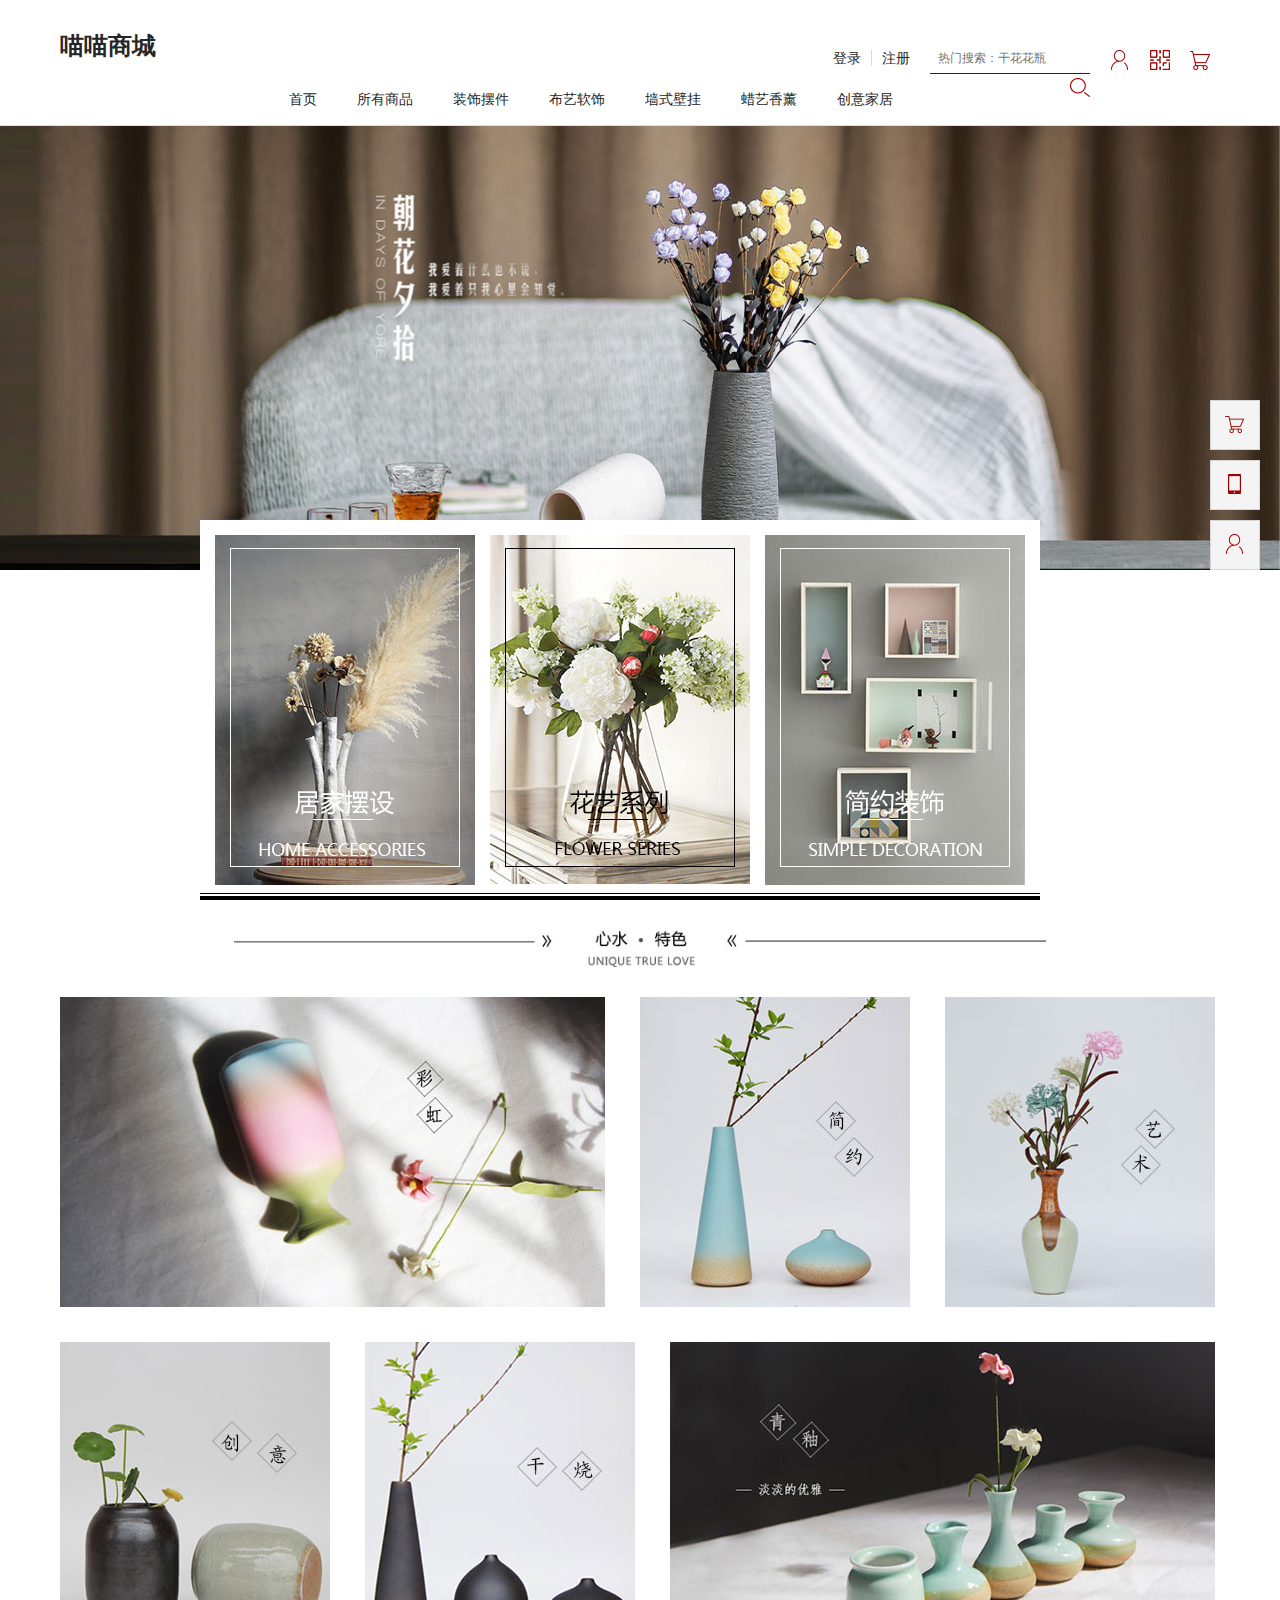
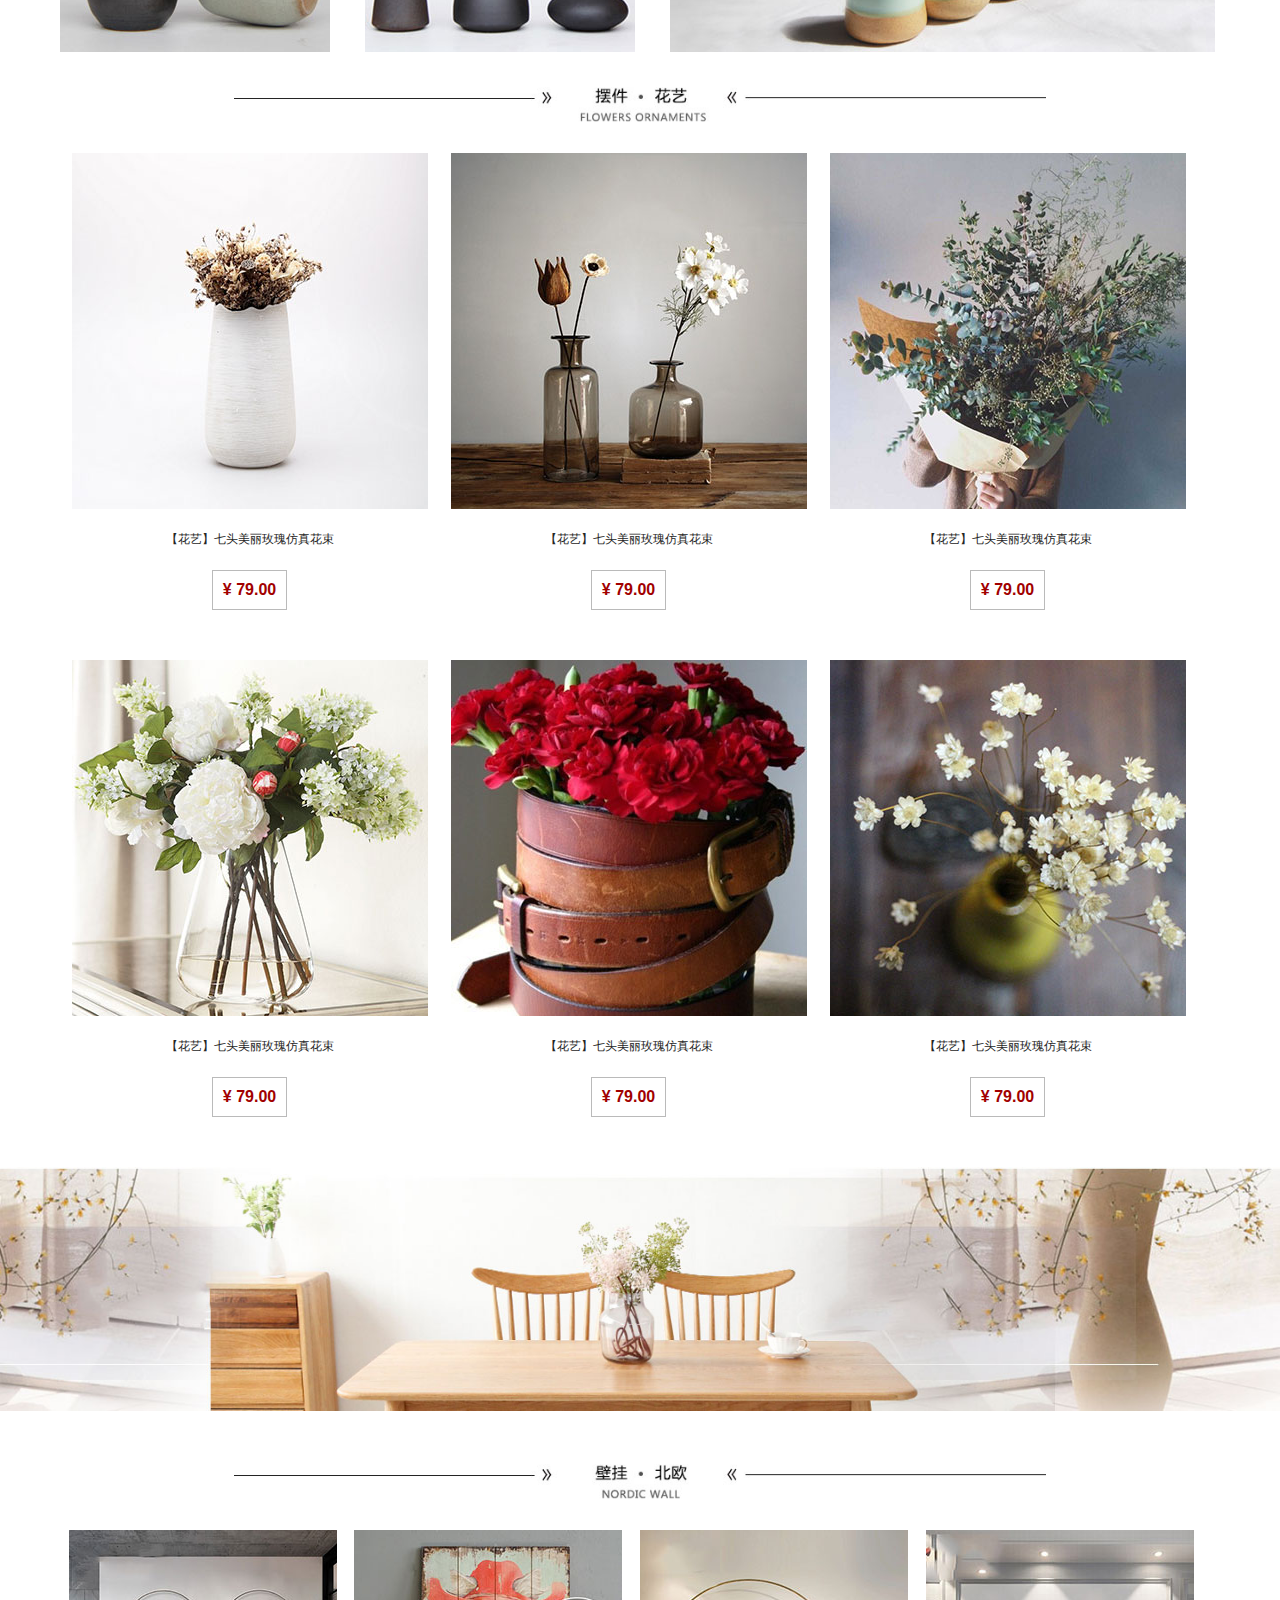
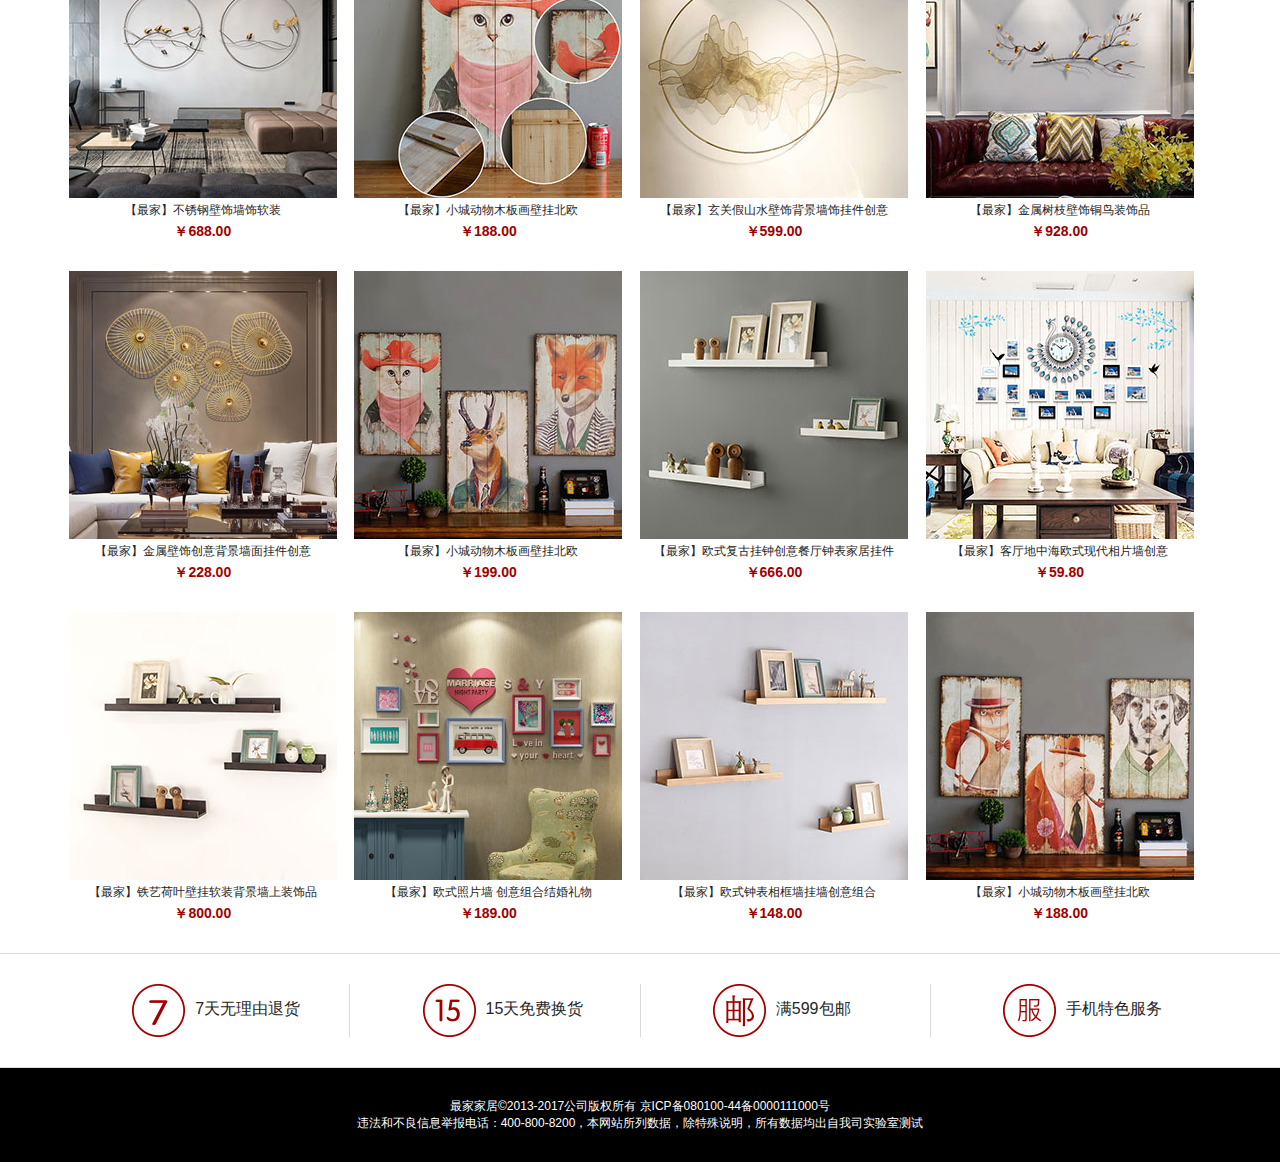
<file: out/artifacts/miaomiaoShoppingMall_war_exploded/index.html>
<!DOCTYPE html>
<html>
<head lang="en">
    <meta charset="utf-8"/>
    <title>喵喵商城</title>
    <link rel="stylesheet" type="text/css" href="css/public.css"/>
    <link rel="stylesheet" type="text/css" href="css/index.css"/>
</head>
<body><!------------------------------head------------------------------>
<div class="head">
    <div class="wrapper clearfix">
        <div class="clearfix" id="top"><h1 class="fl"><a href="index.html"><span class="logoMiaoMiao">喵喵商城</span></a></h1>
            <div class="fr clearfix" id="top1"><p class="fl"><a href="#" id="login">登录</a><a href="#" id="reg">注册</a>
            </p>
                <form action="#" method="get" class="fl"><input type="text" placeholder="热门搜索：干花花瓶"/><input
                        type="button"/></form>
                <div class="btn fl clearfix"><a href="mygxin.html"><img src="img/grzx.png"/></a><a href="#" class="er1"><img
                        src="img/ewm.png"/></a><a href="cart.html"><img src="img/gwc.png"/></a>
                    <p><a href="#"><img src="img/smewm.png"/></a></p></div>
            </div>
        </div>
        <ul class="clearfix" id="bott">
            <li><a href="index.html">首页</a></li>
            <li><a href="#">所有商品</a>
                <div class="sList">
                    <div class="wrapper  clearfix"><a href="paint.html">
                        <dl>
                            <dt><img src="img/nav1.jpg"/></dt>
                            <dd>浓情欧式</dd>
                        </dl>
                    </a><a href="paint.html">
                        <dl>
                            <dt><img src="img/nav2.jpg"/></dt>
                            <dd>浪漫美式</dd>
                        </dl>
                    </a><a href="paint.html">
                        <dl>
                            <dt><img src="img/nav3.jpg"/></dt>
                            <dd>雅致中式</dd>
                        </dl>
                    </a><a href="paint.html">
                        <dl>
                            <dt><img src="img/nav6.jpg"/></dt>
                            <dd>简约现代</dd>
                        </dl>
                    </a><a href="paint.html">
                        <dl>
                            <dt><img src="img/nav7.jpg"/></dt>
                            <dd>创意装饰</dd>
                        </dl>
                    </a></div>
                </div>
            </li>
            <li><a href="flowerDer.html">装饰摆件</a>
                <div class="sList2">
                    <div class="clearfix"><a href="proList.html">干花花艺</a><a href="vase_proList.html">花瓶花器</a></div>
                </div>
            </li>
            <li><a href="decoration.html">布艺软饰</a>
                <div class="sList2">
                    <div class="clearfix"><a href="zbproList.html">桌布罩件</a><a href="bzproList.html">抱枕靠垫</a></div>
                </div>
            </li>
            <li><a href="paint.html">墙式壁挂</a></li>
            <li><a href="perfume.html">蜡艺香薰</a></li>
            <li><a href="idea.html">创意家居</a></li>
        </ul>
    </div>
</div><!-------------------------banner--------------------------->
<div class="block_home_slider">
    <div id="home_slider" class="flexslider">
        <ul class="slides">
            <li>
                <div class="slide"><img src="img/banner2.jpg"/></div>
            </li>
            <li>
                <div class="slide"><img src="img/banner1.jpg"/></div>
            </li>
        </ul>
    </div>
</div><!------------------------------thImg------------------------------>
<div class="thImg">
    <div class="clearfix"><a href="vase_proList.html"><img src="img/i1.jpg"/></a><a href="proList.html"><img
            src="img/i2.jpg"/></a><a href="#2"><img src="img/i3.jpg"/></a></div>
</div><!------------------------------news------------------------------>
<div class="news">
    <div class="wrapper"><h2><img src="img/ih1.jpg"/></h2>
        <div class="top clearfix"><a href="proDetail.html"><img src="img/n1.jpg"/>
            <p></p></a><a href="proDetail.html"><img src="img/n2.jpg"/>
            <p></p></a><a href="proDetail.html"><img src="img/n3.jpg"/>
            <p></p></a></div>
        <div class="bott clearfix"><a href="proDetail.html"><img src="img/n4.jpg"/>
            <p></p></a><a href="proDetail.html"><img src="img/n5.jpg"/>
            <p></p></a><a href="proDetail.html"><img src="img/n6.jpg"/>
            <p></p></a></div>
        <h2><img src="img/ih2.jpg"/></h2>
        <div class="flower clearfix tran"><a href="proDetail.html" class="clearfix">
            <dl>
                <dt><span class="abl"></span><img src="img/flo1.jpg"/><span class="abr"></span></dt>
                <dd>【花艺】七头美丽玫瑰仿真花束</dd>
                <dd><span>¥ 79.00</span></dd>
            </dl>
        </a><a href="proDetail.html">
            <dl>
                <dt><span class="abl"></span><img src="img/flo2.jpg"/><span class="abr"></span></dt>
                <dd>【花艺】七头美丽玫瑰仿真花束</dd>
                <dd><span>¥ 79.00</span></dd>
            </dl>
        </a><a href="proDetail.html">
            <dl>
                <dt><span class="abl"></span><img src="img/flo3.jpg"/><span class="abr"></span></dt>
                <dd>【花艺】七头美丽玫瑰仿真花束</dd>
                <dd><span>¥ 79.00</span></dd>
            </dl>
        </a></div>
        <div class="flower clearfix tran"><a href="proDetail.html">
            <dl>
                <dt><span class="abl"></span><img src="img/flo4.jpg"/><span class="abr"></span></dt>
                <dd>【花艺】七头美丽玫瑰仿真花束</dd>
                <dd><span>¥ 79.00</span></dd>
            </dl>
        </a><a href="proDetail.html">
            <dl>
                <dt><span class="abl"></span><img src="img/flo5.jpg"/><span class="abr"></span></dt>
                <dd>【花艺】七头美丽玫瑰仿真花束</dd>
                <dd><span>¥ 79.00</span></dd>
            </dl>
        </a><a href="proDetail.html">
            <dl>
                <dt><span class="abl"></span><img src="img/flo6.jpg"/><span class="abr"></span></dt>
                <dd>【花艺】七头美丽玫瑰仿真花束</dd>
                <dd><span>¥ 79.00</span></dd>
            </dl>
        </a></div>
    </div>
</div><!------------------------------ad------------------------------><a href="#" class="ad"><img
        src="img/ib1.jpg"/></a><!------------------------------people------------------------------>
<div class="people">
    <div class="wrapper"><h2><img src="img/ih3.jpg"/></h2>
        <div class="pList clearfix tran"><a href="proDetail.html">
            <dl>
                <dt><span class="abl"></span><img src="img/s7.jpg"/><span class="abr"></span></dt>
                <dd>【最家】不锈钢壁饰墙饰软装</dd>
                <dd><span>￥688.00</span></dd>
            </dl>
        </a><a href="proDetail.html">
            <dl>
                <dt><span class="abl"></span><img src="img/s10.jpg"/><span class="abr"></span></dt>
                <dd>【最家】小城动物木板画壁挂北欧</dd>
                <dd><span>￥188.00</span></dd>
            </dl>
        </a><a href="proDetail.html">
            <dl>
                <dt><span class="abl"></span><img src="img/s4.jpg"/><span class="abr"></span></dt>
                <dd>【最家】玄关假山水壁饰背景墙饰挂件创意</dd>
                <dd><span>￥599.00</span></dd>
            </dl>
        </a><a href="proDetail.html">
            <dl>
                <dt><span class="abl"></span><img src="img/s9.jpg"/><span class="abr"></span></dt>
                <dd>【最家】金属树枝壁饰铜鸟装饰品</dd>
                <dd><span>￥928.00</span></dd>
            </dl>
        </a></div>
        <div class="pList clearfix tran"><a href="proDetail.html">
            <dl>
                <dt><span class="abl"></span><img src="img/s6.jpg"/><span class="abr"></span></dt>
                <dd>【最家】金属壁饰创意背景墙面挂件创意</dd>
                <dd><span>￥228.00</span></dd>
            </dl>
        </a><a href="proDetail.html">
            <dl>
                <dt><span class="abl"></span><img src="img/s8.jpg"/><span class="abr"></span></dt>
                <dd>【最家】小城动物木板画壁挂北欧</dd>
                <dd><span>￥199.00</span></dd>
            </dl>
        </a><a href="proDetail.html">
            <dl>
                <dt><span class="abl"></span><img src="img/s12.jpg"/><span class="abr"></span></dt>
                <dd>【最家】欧式复古挂钟创意餐厅钟表家居挂件</dd>
                <dd><span>￥666.00</span></dd>
            </dl>
        </a><a href="proDetail.html">
            <dl>
                <dt><span class="abl"></span><img src="img/s1.jpg"/><span class="abr"></span></dt>
                <dd>【最家】客厅地中海欧式现代相片墙创意</dd>
                <dd><span>￥59.80</span></dd>
            </dl>
        </a></div>
        <div class="pList clearfix tran"><a href="proDetail.html">
            <dl>
                <dt><span class="abl"></span><img src="img/s5.jpg"/><span class="abr"></span></dt>
                <dd>【最家】铁艺荷叶壁挂软装背景墙上装饰品</dd>
                <dd><span>￥800.00</span></dd>
            </dl>
        </a><a href="proDetail.html">
            <dl>
                <dt><span class="abl"></span><img src="img/s3.jpg"/><span class="abr"></span></dt>
                <dd>【最家】欧式照片墙 创意组合结婚礼物</dd>
                <dd><span>￥189.00</span></dd>
            </dl>
        </a><a href="proDetail.html">
            <dl>
                <dt><span class="abl"></span><img src="img/s2.jpg"/><span class="abr"></span></dt>
                <dd>【最家】欧式钟表相框墙挂墙创意组合</dd>
                <dd><span>￥148.00</span></dd>
            </dl>
        </a><a href="proDetail.html">
            <dl>
                <dt><span class="abl"></span><img src="img/s11.jpg"/><span class="abr"></span></dt>
                <dd>【最家】小城动物木板画壁挂北欧</dd>
                <dd><span>￥188.00</span></dd>
            </dl>
        </a></div>
    </div>
</div><!--返回顶部-->
<div class="gotop"><a href="cart.html">
    <dl>
        <dt><img src="img/gt1.png"/></dt>
        <dd>去购<br/>物车</dd>
    </dl>
</a><a href="#" class="dh">
    <dl>
        <dt><img src="img/gt2.png"/></dt>
        <dd>联系<br/>客服</dd>
    </dl>
</a><a href="mygxin.html">
    <dl>
        <dt><img src="img/gt3.png"/></dt>
        <dd>个人<br/>中心</dd>
    </dl>
</a><a href="#" class="toptop" style="display: none">
    <dl>
        <dt><img src="img/gt4.png"/></dt>
        <dd>返回<br/>顶部</dd>
    </dl>
</a>
    <p>400-800-8200</p></div><!-------------------login--------------------------><!--footer-->
<div class="footer">
    <div class="top">
        <div class="wrapper">
            <div class="clearfix"><a href="#2" class="fl"><img src="img/foot1.png"/></a><span class="fl">7天无理由退货</span>
            </div>
            <div class="clearfix"><a href="#2" class="fl"><img src="img/foot2.png"/></a><span class="fl">15天免费换货</span>
            </div>
            <div class="clearfix"><a href="#2" class="fl"><img src="img/foot3.png"/></a><span class="fl">满599包邮</span>
            </div>
            <div class="clearfix"><a href="#2" class="fl"><img src="img/foot4.png"/></a><span class="fl">手机特色服务</span>
            </div>
        </div>
    </div>
    <p class="dibu">最家家居&copy;2013-2017公司版权所有 京ICP备080100-44备0000111000号<br/>
        违法和不良信息举报电话：400-800-8200，本网站所列数据，除特殊说明，所有数据均出自我司实验室测试</p></div>
<script src="js/jquery-1.12.4.min.js" type="text/javascript" charset="utf-8"></script>
<script src="js/public.js" type="text/javascript" charset="utf-8"></script>
<script src="js/nav.js" type="text/javascript" charset="utf-8"></script>
<script src="js/jquery.flexslider-min.js" type="text/javascript" charset="utf-8"></script>
<script type="text/javascript">$(function () {
    $('#home_slider').flexslider({
        animation: 'slide',
        controlNav: true,
        directionNav: true,
        animationLoop: true,
        slideshow: true,
        slideshowSpeed: 2000,
        useCSS: false
    });
});</script>
</body>
</html>
</file>
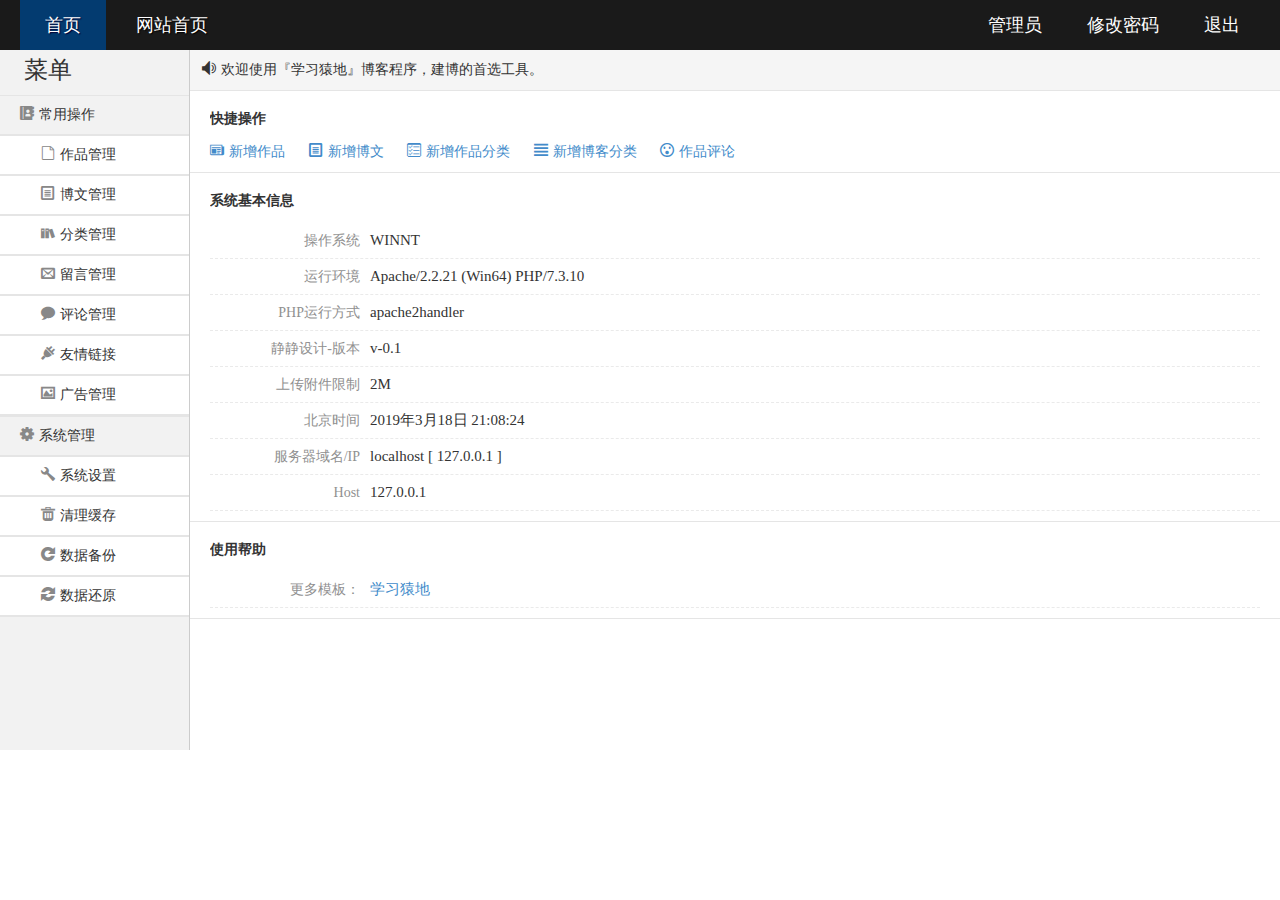
<file: out/artifacts/miaomiaoShoppingMall_war_exploded/manage/index.html>
<!doctype html>
<html>
<head>
    <meta charset="UTF-8"/>
    <title>简单通用文章系统后台管理模板</title>
    <link rel="stylesheet" type="text/css" href="css/common.css"/>
    <link rel="stylesheet" type="text/css" href="css/main.css"/>
</head>
<body>
<div class="topbar-wrap white">
    <div class="topbar-inner clearfix">
        <div class="topbar-logo-wrap clearfix">
            <h1 class="topbar-logo none"><a href="index.html" class="navbar-brand">后台管理</a></h1>
            <ul class="navbar-list clearfix">
                <li><a class="on" href="index.html">首页</a></li>
                <li><a href="#" target="_blank">网站首页</a></li>
            </ul>
        </div>
        <div class="top-info-wrap">
            <ul class="top-info-list clearfix">
                <li><a href="#">管理员</a></li>
                <li><a href="#">修改密码</a></li>
                <li><a href="#">退出</a></li>
            </ul>
        </div>
    </div>
</div>
<div class="container clearfix">
    <div class="sidebar-wrap">
        <div class="sidebar-title">
            <h1>菜单</h1>
        </div>
        <div class="sidebar-content">
            <ul class="sidebar-list">
                <li>
                    <a href="#"><i class="icon-font">&#xe003;</i>常用操作</a>
                    <ul class="sub-menu">
                        <li><a href="design.html"><i class="icon-font">&#xe008;</i>作品管理</a></li>
                        <li><a href="design.html"><i class="icon-font">&#xe005;</i>博文管理</a></li>
                        <li><a href="design.html"><i class="icon-font">&#xe006;</i>分类管理</a></li>
                        <li><a href="design.html"><i class="icon-font">&#xe004;</i>留言管理</a></li>
                        <li><a href="design.html"><i class="icon-font">&#xe012;</i>评论管理</a></li>
                        <li><a href="design.html"><i class="icon-font">&#xe052;</i>友情链接</a></li>
                        <li><a href="design.html"><i class="icon-font">&#xe033;</i>广告管理</a></li>
                    </ul>
                </li>
                <li>
                    <a href="#"><i class="icon-font">&#xe018;</i>系统管理</a>
                    <ul class="sub-menu">
                        <li><a href="system.html"><i class="icon-font">&#xe017;</i>系统设置</a></li>
                        <li><a href="system.html"><i class="icon-font">&#xe037;</i>清理缓存</a></li>
                        <li><a href="system.html"><i class="icon-font">&#xe046;</i>数据备份</a></li>
                        <li><a href="system.html"><i class="icon-font">&#xe045;</i>数据还原</a></li>
                    </ul>
                </li>
            </ul>
        </div>
    </div>
    <!--/sidebar-->
    <div class="main-wrap">
        <div class="crumb-wrap">
            <div class="crumb-list"><i class="icon-font">&#xe06b;</i><span>欢迎使用『学习猿地』博客程序，建博的首选工具。</span></div>
        </div>
        <div class="result-wrap">
            <div class="result-title">
                <h1>快捷操作</h1>
            </div>
            <div class="result-content">
                <div class="short-wrap">
                    <a href="insert.html"><i class="icon-font">&#xe001;</i>新增作品</a>
                    <a href="insert.html"><i class="icon-font">&#xe005;</i>新增博文</a>
                    <a href="insert.html"><i class="icon-font">&#xe048;</i>新增作品分类</a>
                    <a href="insert.html"><i class="icon-font">&#xe041;</i>新增博客分类</a>
                    <a href="#"><i class="icon-font">&#xe01e;</i>作品评论</a>
                </div>
            </div>
        </div>
        <div class="result-wrap">
            <div class="result-title">
                <h1>系统基本信息</h1>
            </div>
            <div class="result-content">
                <ul class="sys-info-list">
                    <li>
                        <label class="res-lab">操作系统</label><span class="res-info">WINNT</span>
                    </li>
                    <li>
                        <label class="res-lab">运行环境</label><span class="res-info">Apache/2.2.21 (Win64) PHP/7.3.10</span>
                    </li>
                    <li>
                        <label class="res-lab">PHP运行方式</label><span class="res-info">apache2handler</span>
                    </li>
                    <li>
                        <label class="res-lab">静静设计-版本</label><span class="res-info">v-0.1</span>
                    </li>
                    <li>
                        <label class="res-lab">上传附件限制</label><span class="res-info">2M</span>
                    </li>
                    <li>
                        <label class="res-lab">北京时间</label><span class="res-info">2019年3月18日 21:08:24</span>
                    </li>
                    <li>
                        <label class="res-lab">服务器域名/IP</label><span class="res-info">localhost [ 127.0.0.1 ]</span>
                    </li>
                    <li>
                        <label class="res-lab">Host</label><span class="res-info">127.0.0.1</span>
                    </li>
                </ul>
            </div>
        </div>
        <div class="result-wrap">
            <div class="result-title">
                <h1>使用帮助</h1>
            </div>
            <div class="result-content">
                <ul class="sys-info-list">
                    <li>
                        <label class="res-lab">更多模板：</label><span class="res-info"><a href="http://www.lmonkey.com/" target="_blank">学习猿地</a></span>
                    </li>
                </ul>
            </div>
        </div>
    </div>
    <!--/main-->
</div>
</body>
</html>
</file>
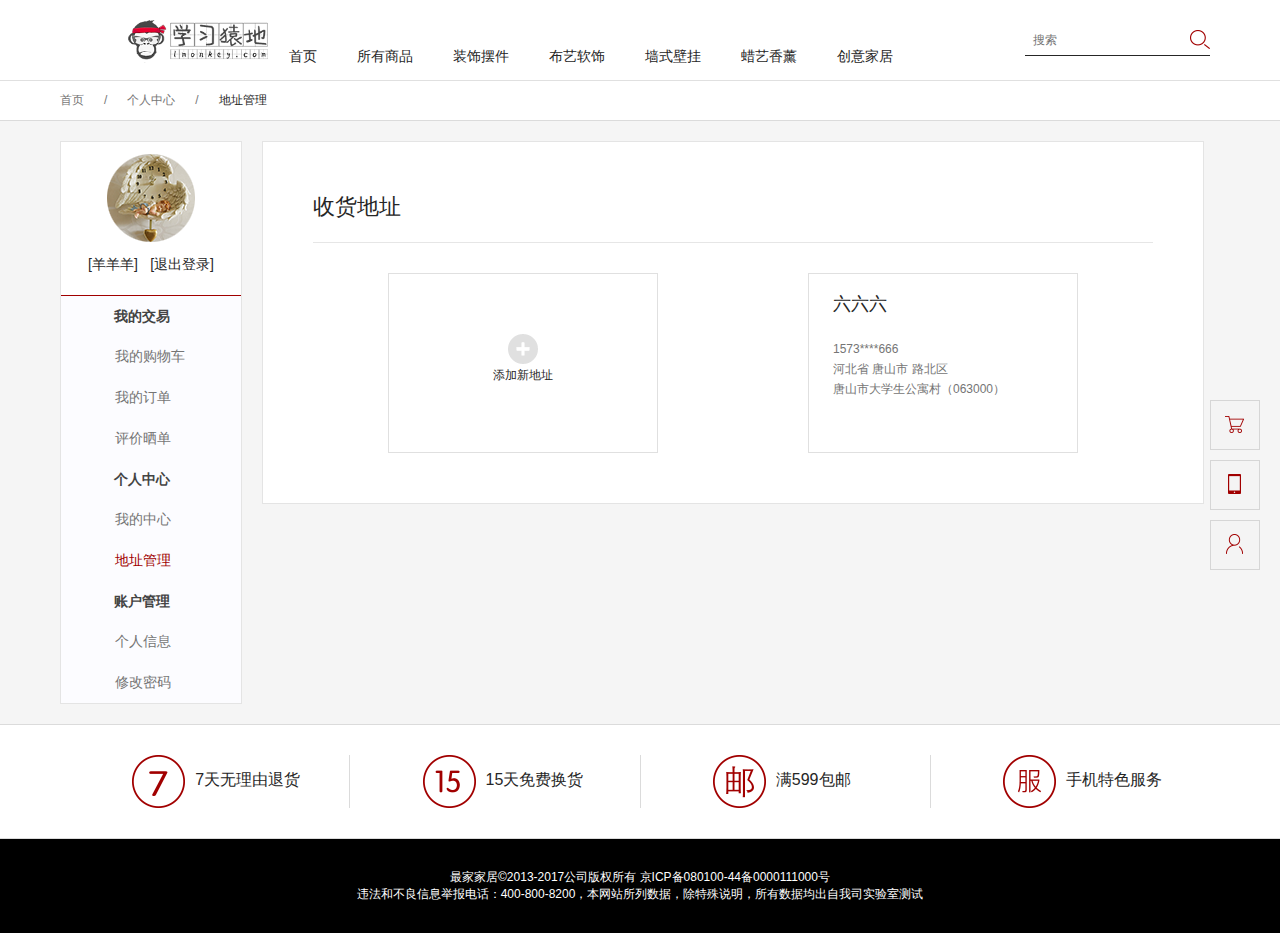
<file: out/artifacts/miaomiaoShoppingMall_war_exploded/address.html>
<!DOCTYPE html>
<html>
<head lang="en">
    <meta charset="utf-8"/>
    <title>最家</title>
    <link rel="stylesheet" type="text/css" href="css/public.css"/>
    <link rel="stylesheet" type="text/css" href="css/mygxin.css"/>
</head>
<body><!------------------------------head------------------------------>
<div class="head ding">
    <div class="wrapper clearfix">
        <div class="clearfix" id="top"><h1 class="fl"><a href="index.html"><img src="img/logo.png"/></a></h1>
            <div class="fr clearfix" id="top1"><p class="fl"><a href="login.html" id="login">登录</a><a href="reg.html"
                                                                                                      id="reg">注册</a>
            </p>
                <form action="#" method="get" class="fl"><input type="text" placeholder="搜索"/><input type="button"/>
                </form>
                <div class="btn fl clearfix"><a href="mygxin.html"><img src="img/grzx.png"/></a><a href="#" class="er1"><img
                        src="img/ewm.png"/></a><a href="cart.html"><img src="img/gwc.png"/></a>
                    <p><a href="#"><img src="img/smewm.png"/></a></p></div>
            </div>
        </div>
        <ul class="clearfix" id="bott">
            <li><a href="index.html">首页</a></li>
            <li><a href="#">所有商品</a>
                <div class="sList">
                    <div class="wrapper  clearfix"><a href="paint.html">
                        <dl>
                            <dt><img src="img/nav1.jpg"/></dt>
                            <dd>浓情欧式</dd>
                        </dl>
                    </a><a href="paint.html">
                        <dl>
                            <dt><img src="img/nav2.jpg"/></dt>
                            <dd>浪漫美式</dd>
                        </dl>
                    </a><a href="paint.html">
                        <dl>
                            <dt><img src="img/nav3.jpg"/></dt>
                            <dd>雅致中式</dd>
                        </dl>
                    </a><a href="paint.html">
                        <dl>
                            <dt><img src="img/nav6.jpg"/></dt>
                            <dd>简约现代</dd>
                        </dl>
                    </a><a href="paint.html">
                        <dl>
                            <dt><img src="img/nav7.jpg"/></dt>
                            <dd>创意装饰</dd>
                        </dl>
                    </a></div>
                </div>
            </li>
            <li><a href="flowerDer.html">装饰摆件</a>
                <div class="sList2">
                    <div class="clearfix"><a href="proList.html">干花花艺</a><a href="vase_proList.html">花瓶花器</a></div>
                </div>
            </li>
            <li><a href="decoration.html">布艺软饰</a>
                <div class="sList2">
                    <div class="clearfix"><a href="zbproList.html">桌布罩件</a><a href="bzproList.html">抱枕靠垫</a></div>
                </div>
            </li>
            <li><a href="paint.html">墙式壁挂</a></li>
            <li><a href="perfume.html">蜡艺香薰</a></li>
            <li><a href="idea.html">创意家居</a></li>
        </ul>
    </div>
</div><!------------------------------idea------------------------------>
<div class="address mt">
    <div class="wrapper clearfix"><a href="index.html" class="fl">首页</a><span>/</span><a
            href="mygxin.html">个人中心</a><span>/</span><a href="address.html" class="on">地址管理</a></div>
</div><!------------------------------Bott------------------------------>
<div class="Bott">
    <div class="wrapper clearfix">
        <div class="zuo fl">
            <h3><a href="#"><img src="img/tx.png"/></a>
                <p class="clearfix"><span class="fl">[羊羊羊]</span><span class="fr">[退出登录]</span></p></h3>
            <div><h4>我的交易</h4>
                <ul>
                    <li><a href="cart.html">我的购物车</a></li>
                    <li><a href="myorderq.html">我的订单</a></li>
                    <li><a href="myprod.html">评价晒单</a></li>
                </ul>
                <h4>个人中心</h4>
                <ul>
                    <li><a href="mygxin.html">我的中心</a></li>
                    <li class="on"><a href="address.html">地址管理</a></li>
                </ul>
                <h4>账户管理</h4>
                <ul>
                    <li><a href="mygrxx.html">个人信息</a></li>
                    <li><a href="remima.html">修改密码</a></li>
                </ul>
            </div>
        </div>
        <div class="you fl"><h2>收货地址</h2>
            <div class="add">
                <div><a href="#2" id="addxad"><img src="img/jia.png"/></a><span>添加新地址</span></div>
                <div id="dizhi"><p>六六六</p>
                    <p>1573****666</p>
                    <p>河北省 唐山市 路北区</p>
                    <p>唐山市大学生公寓村（063000）</p></div>
            </div>
        </div>
    </div>
</div><!--编辑弹框--><!--遮罩-->
<div class="mask"></div>
<div class="adddz">
    <form action="#" method="get"><input type="text" placeholder="姓名" class="on"/><input type="text" placeholder="手机号"/>
        <div class="city"><select name="">
            <option value="省份/自治区">省份/自治区</option>
        </select><select>
            <option value="城市/地区">城市/地区</option>
        </select><select>
            <option value="区/县">区/县</option>
        </select><select>
            <option value="配送区域">配送区域</option>
        </select></div>
        <textarea name="" rows="" cols="" placeholder="详细地址"></textarea><input type="text" placeholder="邮政编码"/>
        <div class="bc"><input type="button" value="保存"/><input type="button" value="取消"/></div>
    </form>
</div>
<div class="readd">
    <form action="#" method="get"><input type="text" class="on" value="六六六"/><input type="text" value="157****0022"/>
        <div class="city"><select name="">
            <option value="省份/自治区">河北省</option>
        </select><select>
            <option value="城市/地区">唐山市</option>
        </select><select>
            <option value="区/县">路北区</option>
        </select><select>
            <option value="配送区域">火炬路</option>
        </select></div>
        <textarea name="" rows="" cols="" placeholder="详细地址">高新产业园</textarea><input type="text" placeholder="邮政编码"
                                                                                    value="063000"/>
        <div class="bc"><input type="button" value="保存"/><input type="button" value="取消"/></div>
    </form>
</div><!--返回顶部-->
<div class="gotop"><a href="cart.html">
    <dl>
        <dt><img src="img/gt1.png"/></dt>
        <dd>去购<br/>物车</dd>
    </dl>
</a><a href="#" class="dh">
    <dl>
        <dt><img src="img/gt2.png"/></dt>
        <dd>联系<br/>客服</dd>
    </dl>
</a><a href="mygxin.html">
    <dl>
        <dt><img src="img/gt3.png"/></dt>
        <dd>个人<br/>中心</dd>
    </dl>
</a><a href="#" class="toptop" style="display: none">
    <dl>
        <dt><img src="img/gt4.png"/></dt>
        <dd>返回<br/>顶部</dd>
    </dl>
</a>
    <p>400-800-8200</p></div><!--footer-->
<div class="footer">
    <div class="top">
        <div class="wrapper">
            <div class="clearfix"><a href="#2" class="fl"><img src="img/foot1.png"/></a><span class="fl">7天无理由退货</span>
            </div>
            <div class="clearfix"><a href="#2" class="fl"><img src="img/foot2.png"/></a><span class="fl">15天免费换货</span>
            </div>
            <div class="clearfix"><a href="#2" class="fl"><img src="img/foot3.png"/></a><span class="fl">满599包邮</span>
            </div>
            <div class="clearfix"><a href="#2" class="fl"><img src="img/foot4.png"/></a><span class="fl">手机特色服务</span>
            </div>
        </div>
    </div>
    <p class="dibu">最家家居&copy;2013-2017公司版权所有 京ICP备080100-44备0000111000号<br/>
        违法和不良信息举报电话：400-800-8200，本网站所列数据，除特殊说明，所有数据均出自我司实验室测试</p></div>
<script src="js/jquery-1.12.4.min.js" type="text/javascript" charset="utf-8"></script>
<script src="js/public.js" type="text/javascript" charset="utf-8"></script>
<script src="js/user.js" type="text/javascript" charset="utf-8"></script>
</body>
</html>
</file>
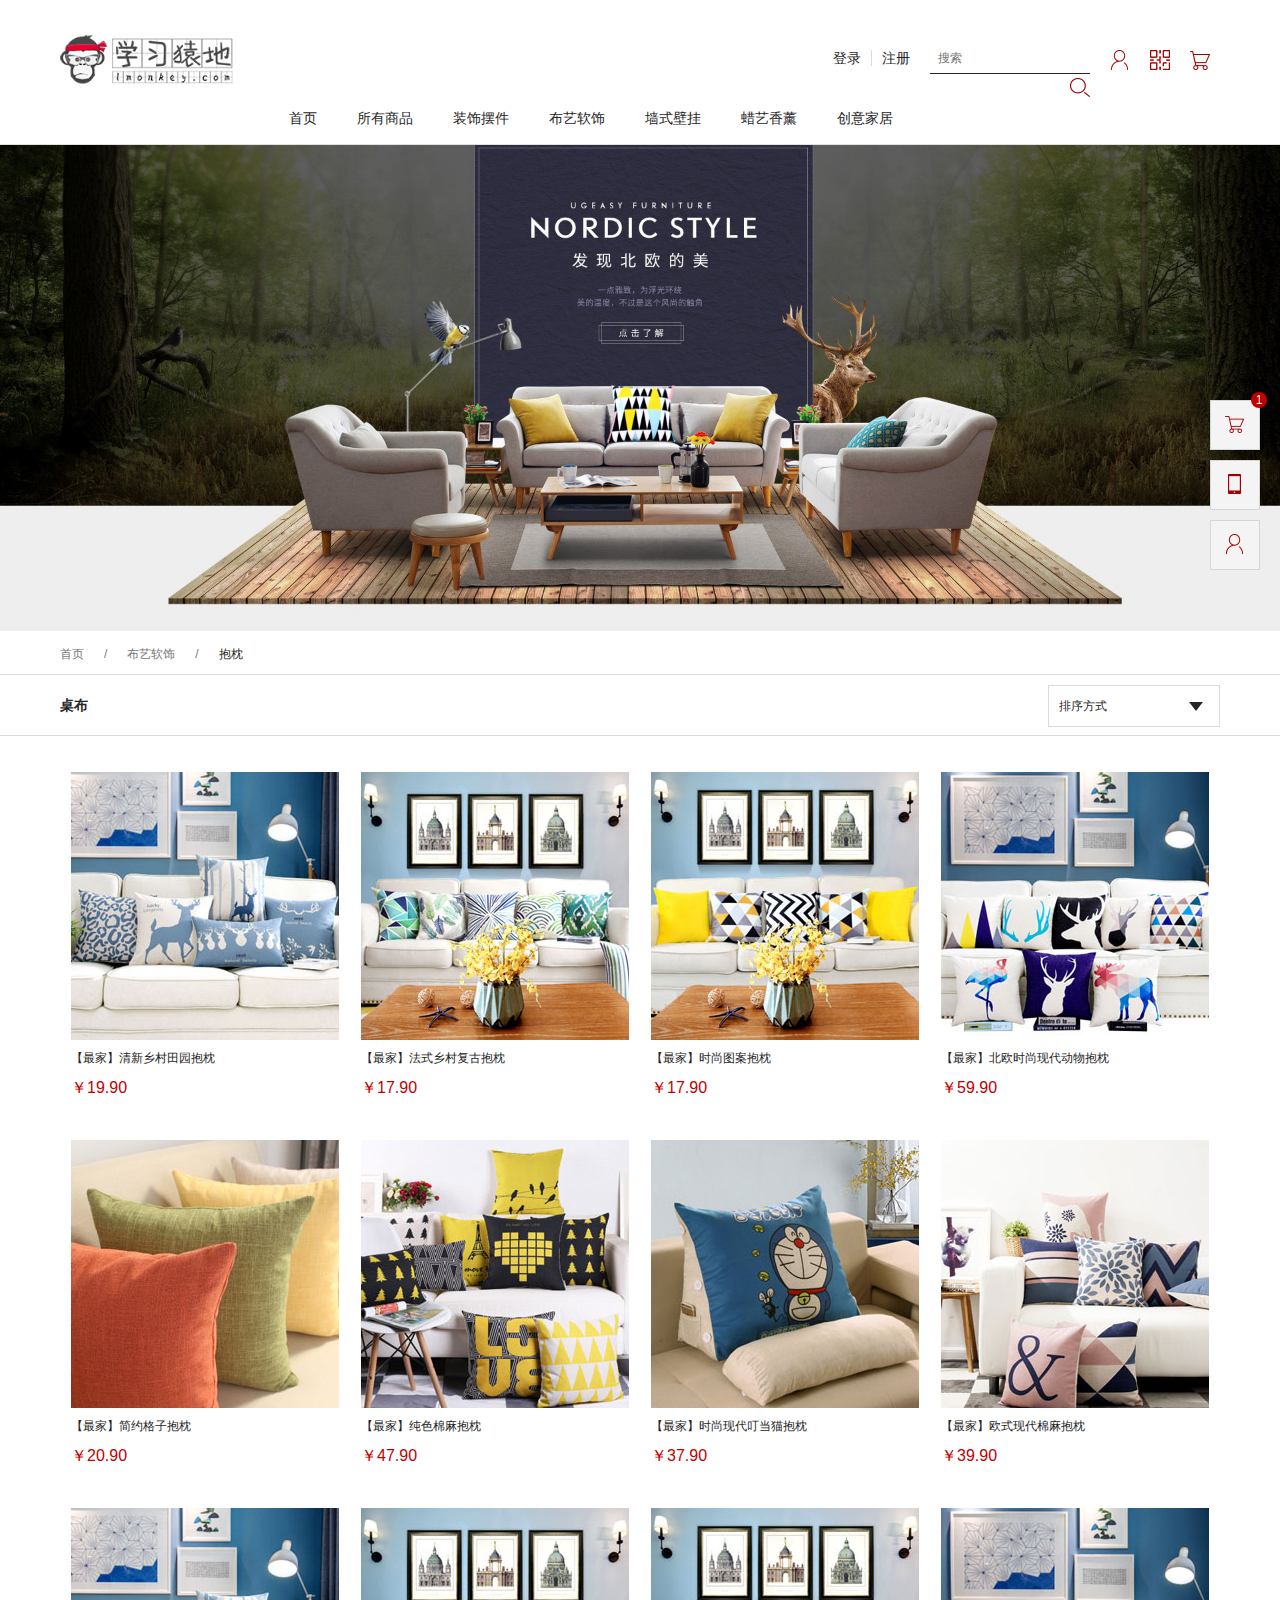
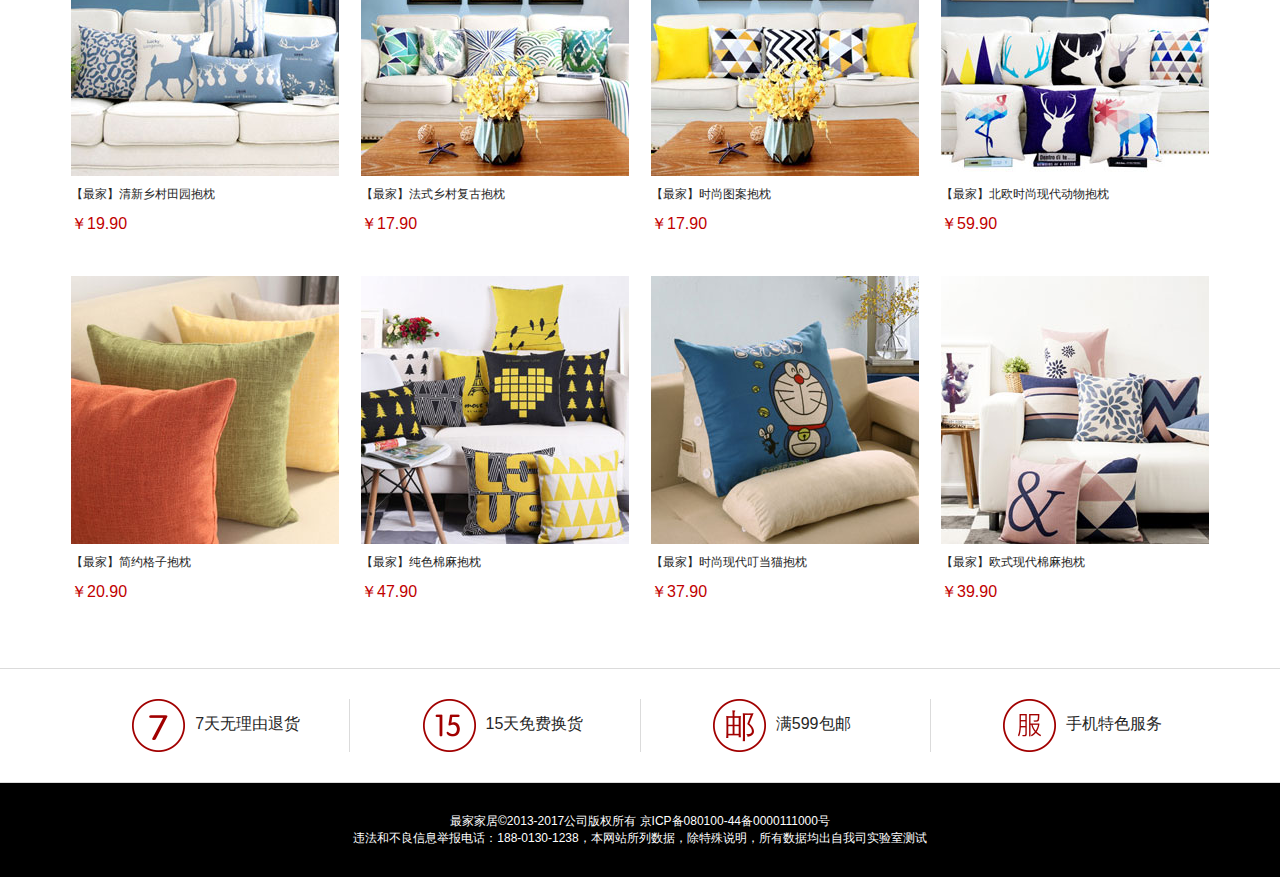
<file: out/artifacts/miaomiaoShoppingMall_war_exploded/bzproList.html>
<!DOCTYPE html>
<html>
<head lang="en">
    <meta charset="utf-8"/>
    <title>抱枕</title>
    <link rel="stylesheet" type="text/css" href="css/public.css"/>
    <link rel="stylesheet" type="text/css" href="css/proList.css"/>
</head>
<body><!------------------------------head------------------------------>
<div class="head">
    <div class="wrapper clearfix">
        <div class="clearfix" id="top"><h1 class="fl"><a href="index.html"><img src="img/logo.png"/></a></h1>
            <div class="fr clearfix" id="top1"><p class="fl"><a href="login.html" id="login">登录</a><a href="reg.html"
                                                                                                      id="reg">注册</a>
            </p>
                <form action="#" method="get" class="fl"><input type="text" placeholder="搜索"/><input type="button"/>
                </form>
                <div class="btn fl clearfix"><a href="mygxin.html"><img src="img/grzx.png"/></a><a href="#" class="er1"><img
                        src="img/ewm.png"/></a><a href="cart.html"><img src="img/gwc.png"/></a>
                    <p><a href="#"><img src="img/smewm.png"/></a></p></div>
            </div>
        </div>
        <ul class="clearfix" id="bott">
            <li><a href="index.html">首页</a></li>
            <li><a href="#">所有商品</a>
                <div class="sList">
                    <div class="wrapper  clearfix"><a href="paint.html">
                        <dl>
                            <dt><img src="img/nav1.jpg"/></dt>
                            <dd>浓情欧式</dd>
                        </dl>
                    </a><a href="paint.html">
                        <dl>
                            <dt><img src="img/nav2.jpg"/></dt>
                            <dd>浪漫美式</dd>
                        </dl>
                    </a><a href="paint.html">
                        <dl>
                            <dt><img src="img/nav3.jpg"/></dt>
                            <dd>雅致中式</dd>
                        </dl>
                    </a><a href="paint.html">
                        <dl>
                            <dt><img src="img/nav6.jpg"/></dt>
                            <dd>简约现代</dd>
                        </dl>
                    </a><a href="paint.html">
                        <dl>
                            <dt><img src="img/nav7.jpg"/></dt>
                            <dd>创意装饰</dd>
                        </dl>
                    </a></div>
                </div>
            </li>
            <li><a href="flowerDer.html">装饰摆件</a>
                <div class="sList2">
                    <div class="clearfix"><a href="proList.html">干花花艺</a><a href="vase_proList.html">花瓶花器</a></div>
                </div>
            </li>
            <li><a href="decoration.html">布艺软饰</a>
                <div class="sList2">
                    <div class="clearfix"><a href="zbproList.html">桌布罩件</a><a href="bzproList.html">抱枕靠垫</a></div>
                </div>
            </li>
            <li><a href="paint.html">墙式壁挂</a></li>
            <li><a href="perfume.html">蜡艺香薰</a></li>
            <li><a href="idea.html">创意家居</a></li>
        </ul>
    </div>
</div><!------------------------------banner------------------------------>
<div class="banner"><a href="#"><img src="img/temp/bzbig.jpg"/></a></div>
<!-----------------address------------------------------->
<div class="address">
    <div class="wrapper clearfix"><a href="index.html">首页</a><span>/</span><a
            href="decoration.html">布艺软饰</a><span>/</span><a href="bzproList.html" class="on">抱枕</a></div>
</div><!-------------------current---------------------->
<div class="current">
    <div class="wrapper clearfix"><h3 class="fl">桌布</h3>
        <div class="fr choice"><p class="default">排序方式</p>
            <ul class="select">
                <li>新品上市</li>
                <li>销量从高到低</li>
                <li>销量从低到高</li>
                <li>价格从高到低</li>
                <li>价格从低到高</li>
            </ul>
        </div>
    </div>
</div><!----------------proList------------------------->
<ul class="proList wrapper clearfix">
    <li><a href="proDetail.html">
        <dl>
            <dt><img src="img/temp/bz08.jpg"></dt>
            <dd>【最家】清新乡村田园抱枕</dd>
            <dd>￥19.90</dd>
        </dl>
    </a></li>
    <li><a href="proDetail.html">
        <dl>
            <dt><img src="img/temp/bz07.jpg"></dt>
            <dd>【最家】法式乡村复古抱枕</dd>
            <dd>￥17.90</dd>
        </dl>
    </a></li>
    <li><a href="proDetail.html">
        <dl>
            <dt><img src="img/temp/bz06.jpg"></dt>
            <dd>【最家】时尚图案抱枕</dd>
            <dd>￥17.90</dd>
        </dl>
    </a></li>
    <li><a href="proDetail.html">
        <dl>
            <dt><img src="img/temp/bz05.jpg"></dt>
            <dd>【最家】北欧时尚现代动物抱枕</dd>
            <dd>￥59.90</dd>
        </dl>
    </a></li>
    <li><a href="proDetail.html">
        <dl>
            <dt><img src="img/temp/bz04.jpg"></dt>
            <dd>【最家】简约格子抱枕</dd>
            <dd>￥20.90</dd>
        </dl>
    </a></li>
    <li>
        <dl>
            <dt><img src="img/temp/bz03.jpg"></dt>
            <dd>【最家】纯色棉麻抱枕</dd>
            <dd>￥47.90</dd>
        </dl>
    </li>
    <li><a href="proDetail.html">
        <dl>
            <dt><img src="img/temp/bz02.jpg"></dt>
            <dd>【最家】时尚现代叮当猫抱枕</dd>
            <dd>￥37.90</dd>
        </dl>
    </a></li>
    <li><a href="proDetail.html">
        <dl>
            <dt><img src="img/temp/bz01.jpg"></dt>
            <dd>【最家】欧式现代棉麻抱枕</dd>
            <dd>￥39.90</dd>
        </dl>
    </a></li>
    <li><a href="proDetail.html">
        <dl>
            <dt><img src="img/temp/bz08.jpg"></dt>
            <dd>【最家】清新乡村田园抱枕</dd>
            <dd>￥19.90</dd>
        </dl>
    </a></li>
    <li><a href="proDetail.html">
        <dl>
            <dt><img src="img/temp/bz07.jpg"></dt>
            <dd>【最家】法式乡村复古抱枕</dd>
            <dd>￥17.90</dd>
        </dl>
    </a></li>
    <li><a href="proDetail.html">
        <dl>
            <dt><img src="img/temp/bz06.jpg"></dt>
            <dd>【最家】时尚图案抱枕</dd>
            <dd>￥17.90</dd>
        </dl>
    </a></li>
    <li><a href="proDetail.html">
        <dl>
            <dt><img src="img/temp/bz05.jpg"></dt>
            <dd>【最家】北欧时尚现代动物抱枕</dd>
            <dd>￥59.90</dd>
        </dl>
    </a></li>
    <li><a href="proDetail.html">
        <dl>
            <dt><img src="img/temp/bz04.jpg"></dt>
            <dd>【最家】简约格子抱枕</dd>
            <dd>￥20.90</dd>
        </dl>
    </a></li>
    <li>
        <dl>
            <dt><img src="img/temp/bz03.jpg"></dt>
            <dd>【最家】纯色棉麻抱枕</dd>
            <dd>￥47.90</dd>
        </dl>
    </li>
    <li><a href="proDetail.html">
        <dl>
            <dt><img src="img/temp/bz02.jpg"></dt>
            <dd>【最家】时尚现代叮当猫抱枕</dd>
            <dd>￥37.90</dd>
        </dl>
    </a></li>
    <li><a href="proDetail.html">
        <dl>
            <dt><img src="img/temp/bz01.jpg"></dt>
            <dd>【最家】欧式现代棉麻抱枕</dd>
            <dd>￥39.90</dd>
        </dl>
    </a></li>
</ul><!----------------mask------------------->
<div class="mask"></div><!-------------------mask内容------------------->
<div class="proDets"><img class="off" src="img/temp/off.jpg"/>
    <div class="tit clearfix"><h4 class="fl">【最家】非洲菊仿真花干花</h4><span class="fr">￥17.90</span></div>
    <div class="proCon clearfix">
        <div class="proImg fl"><img class="list" src="img/temp/proDet.jpg"/>
            <div class="smallImg clearfix"><img src="img/temp/proDet01.jpg" data-src="img/temp/proDet01_big.jpg"><img
                    src="img/temp/proDet02.jpg" data-src="img/temp/proDet02_big.jpg"><img src="img/temp/proDet03.jpg"
                                                                                          data-src="img/temp/proDet03_big.jpg"><img
                    src="img/temp/proDet04.jpg" data-src="img/temp/proDet04_big.jpg"></div>
        </div>
        <div class="fr">
            <div class="proIntro"><p>颜色分类</p>
                <div class="smallImg clearfix categ"><p class="fl"><img src="img/temp/prosmall01.jpg" alt="白瓷花瓶+20支快乐花"
                                                                        data-src="img/temp/proBig01.jpg"></p>
                    <p class="fl"><img src="img/temp/prosmall02.jpg" alt="白瓷花瓶+20支兔尾巴草"
                                       data-src="img/temp/proBig02.jpg"></p>
                    <p class="fl"><img src="img/temp/prosmall03.jpg" alt="20支快乐花" data-src="img/temp/proBig03.jpg"></p>
                    <p class="fl"><img src="img/temp/prosmall04.jpg" alt="20支兔尾巴草" data-src="img/temp/proBig04.jpg"></p>
                </div>
                <p>数量&nbsp;&nbsp;库存<span>2096</span>件</p>
                <div class="num clearfix"><img class="fl sub" src="img/temp/sub.jpg"><span class="fl"
                                                                                           contentEditable="true">1</span><img
                        class="fl add" src="img/temp/add.jpg">
                    <p class="please fl">请选择商品属性!</p></div>
            </div>
            <div class="btns clearfix"><a href="#2"><p class="buy fl">立即购买</p></a><a href="#2"><p class="cart fr">
                加入购物车</p></a></div>
        </div>
    </div>
    <a class="more" href="proDetail.html">查看更多细节</a></div><!--返回顶部-->
<div class="gotop"><a href="cart.html">
    <dl class="goCart">
        <dt><img src="img/gt1.png"/></dt>
        <dd>去购<br/>物车</dd>
        <span>1</span></dl>
</a><a href="#" class="dh">
    <dl>
        <dt><img src="img/gt2.png"/></dt>
        <dd>联系<br/>客服</dd>
    </dl>
</a><a href="mygxin.html">
    <dl>
        <dt><img src="img/gt3.png"/></dt>
        <dd>个人<br/>中心</dd>
    </dl>
</a><a href="#" class="toptop" style="display: none;">
    <dl>
        <dt><img src="img/gt4.png"/></dt>
        <dd>返回<br/>顶部</dd>
    </dl>
</a>
    <p>400-800-8200</p></div>
<div class="msk"></div><!--footer-->
<div class="footer">
    <div class="top">
        <div class="wrapper">
            <div class="clearfix"><a href="#2" class="fl"><img src="img/foot1.png"/></a><span class="fl">7天无理由退货</span>
            </div>
            <div class="clearfix"><a href="#2" class="fl"><img src="img/foot2.png"/></a><span class="fl">15天免费换货</span>
            </div>
            <div class="clearfix"><a href="#2" class="fl"><img src="img/foot3.png"/></a><span class="fl">满599包邮</span>
            </div>
            <div class="clearfix"><a href="#2" class="fl"><img src="img/foot4.png"/></a><span class="fl">手机特色服务</span>
            </div>
        </div>
    </div>
    <p class="dibu">最家家居&copy;2013-2017公司版权所有 京ICP备080100-44备0000111000号<br/>
        违法和不良信息举报电话：188-0130-1238，本网站所列数据，除特殊说明，所有数据均出自我司实验室测试</p></div>
<script src="js/jquery-1.12.4.min.js" type="text/javascript" charset="utf-8"></script>
<script src="js/public.js" type="text/javascript" charset="utf-8"></script>
<script src="js/nav.js" type="text/javascript" charset="utf-8"></script>
<script src="js/pro.js" type="text/javascript" charset="utf-8"></script>
<script src="js/cart.js" type="text/javascript" charset="utf-8"></script>
</body>
</html>
</file>
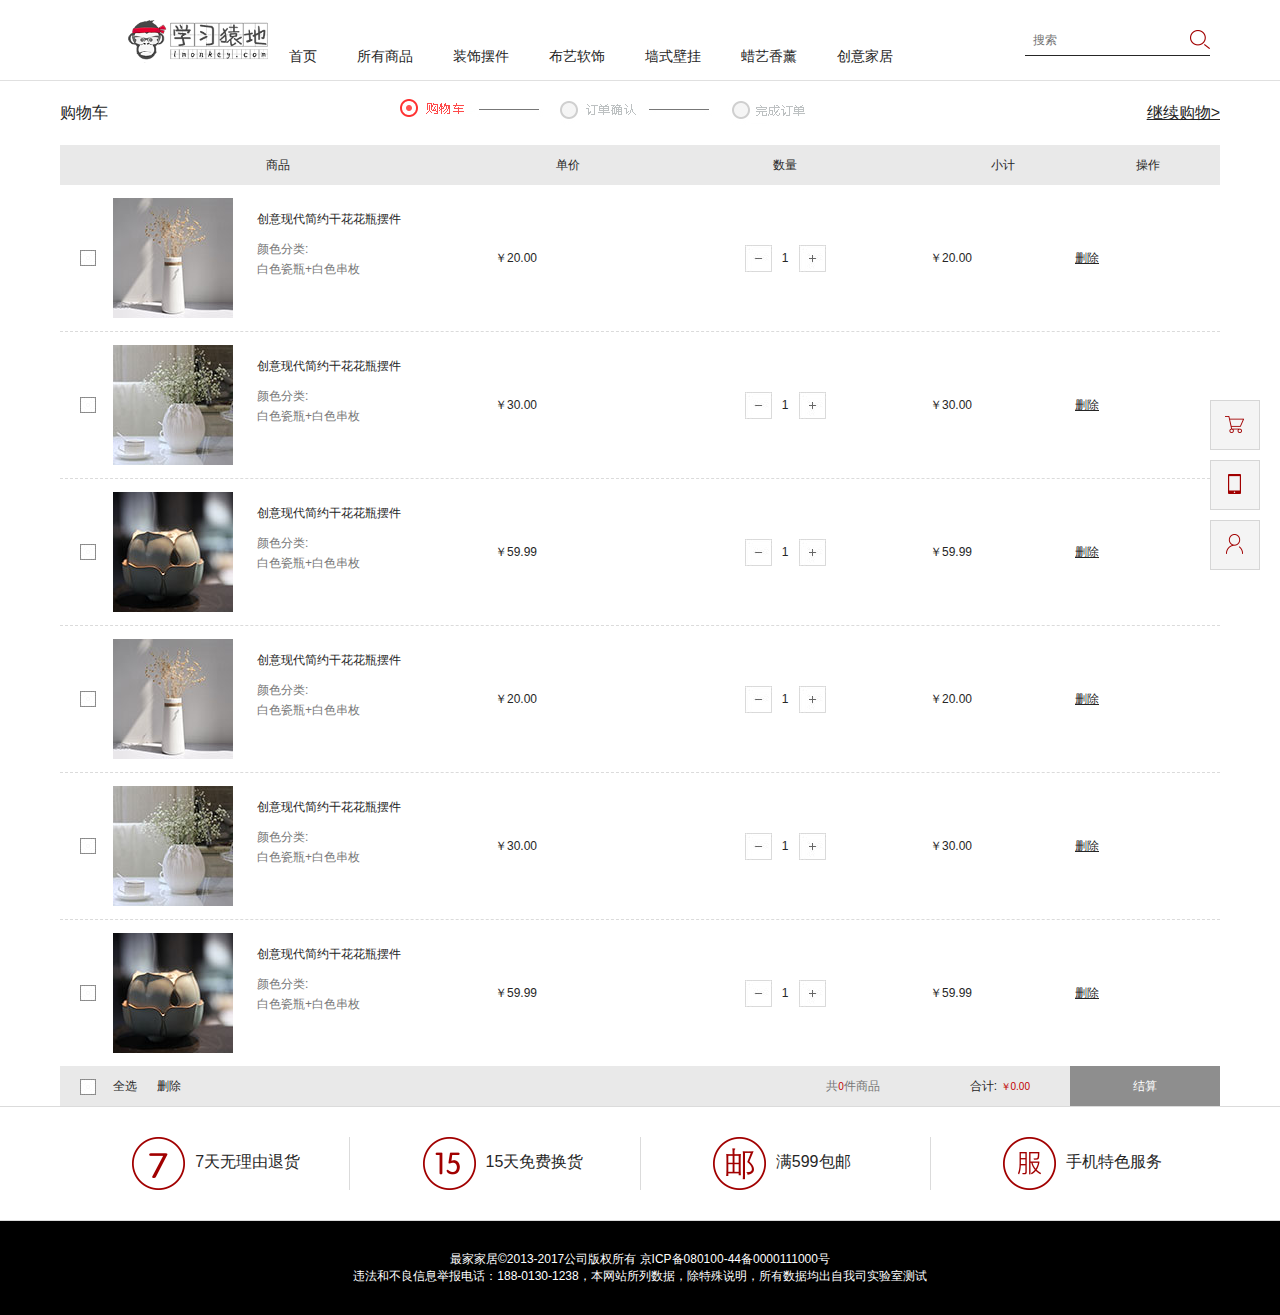
<file: out/artifacts/miaomiaoShoppingMall_war_exploded/cart.html>
<!DOCTYPE html>
<html>
<head lang="en">
    <meta charset="utf-8"/>
    <title>cart</title>
    <link rel="stylesheet" type="text/css" href="css/public.css"/>
    <link rel="stylesheet" type="text/css" href="css/proList.css"/>
</head>
<body><!--------------------------------------cart--------------------->
<div class="head ding">
    <div class="wrapper clearfix">
        <div class="clearfix" id="top"><h1 class="fl"><a href="index.html"><img src="img/logo.png"/></a></h1>
            <div class="fr clearfix" id="top1"><p class="fl"><a href="login.html" id="login">登录</a><a href="reg.html"
                                                                                                      id="reg">注册</a>
            </p>
                <form action="#" method="get" class="fl"><input type="text" placeholder="搜索"/><input type="button"/>
                </form>
                <div class="btn fl clearfix"><a href="mygxin.html"><img src="img/grzx.png"/></a><a href="#" class="er1"><img
                        src="img/ewm.png"/></a><a href="cart.html"><img src="img/gwc.png"/></a>
                    <p><a href="#"><img src="img/smewm.png"/></a></p></div>
            </div>
        </div>
        <ul class="clearfix" id="bott">
            <li><a href="index.html">首页</a></li>
            <li><a href="#">所有商品</a>
                <div class="sList">
                    <div class="wrapper  clearfix"><a href="paint.html">
                        <dl>
                            <dt><img src="img/nav1.jpg"/></dt>
                            <dd>浓情欧式</dd>
                        </dl>
                    </a><a href="paint.html">
                        <dl>
                            <dt><img src="img/nav2.jpg"/></dt>
                            <dd>浪漫美式</dd>
                        </dl>
                    </a><a href="paint.html">
                        <dl>
                            <dt><img src="img/nav3.jpg"/></dt>
                            <dd>雅致中式</dd>
                        </dl>
                    </a><a href="paint.html">
                        <dl>
                            <dt><img src="img/nav6.jpg"/></dt>
                            <dd>简约现代</dd>
                        </dl>
                    </a><a href="paint.html">
                        <dl>
                            <dt><img src="img/nav7.jpg"/></dt>
                            <dd>创意装饰</dd>
                        </dl>
                    </a></div>
                </div>
            </li>
            <li><a href="flowerDer.html">装饰摆件</a>
                <div class="sList2">
                    <div class="clearfix"><a href="proList.html">干花花艺</a><a href="vase_proList.html">花瓶花器</a></div>
                </div>
            </li>
            <li><a href="decoration.html">布艺软饰</a>
                <div class="sList2">
                    <div class="clearfix"><a href="zbproList.html">桌布罩件</a><a href="bzproList.html">抱枕靠垫</a></div>
                </div>
            </li>
            <li><a href="paint.html">墙式壁挂</a></li>
            <li><a href="perfume.html">蜡艺香薰</a></li>
            <li><a href="idea.html">创意家居</a></li>
        </ul>
    </div>
</div>
<div class="cart mt"><!-----------------logo------------------->
    <!--<div class="logo"><h1 class="wrapper clearfix"><a href="index.html"><img class="fl" src="img/temp/logo.png"></a><img class="top" src="img/temp/cartTop01.png"></h1></div>-->
    <!-----------------site------------------->
    <div class="site"><p class=" wrapper clearfix"><span class="fl">购物车</span><img class="top"
                                                                                   src="img/temp/cartTop01.png"><a
            href="index.html" class="fr">继续购物&gt;</a></p></div><!-----------------table------------------->
    <div class="table wrapper">
        <div class="tr">
            <div>商品</div>
            <div>单价</div>
            <div>数量</div>
            <div>小计</div>
            <div>操作</div>
        </div>
        <div class="th">
            <div class="pro clearfix"><label class="fl"><input type="checkbox"/><span></span></label><a class="fl"
                                                                                                        href="#">
                <dl class="clearfix">
                    <dt class="fl"><img src="img/temp/cart01.jpg"></dt>
                    <dd class="fl"><p>创意现代简约干花花瓶摆件</p>
                        <p>颜色分类:</p>
                        <p>白色瓷瓶+白色串枚</p></dd>
                </dl>
            </a></div>
            <div class="price">￥20.00</div>
            <div class="number"><p class="num clearfix"><img class="fl sub" src="img/temp/sub.jpg"><span
                    class="fl">1</span><img class="fl add" src="img/temp/add.jpg"></p></div>
            <div class="price sAll">￥20.00</div>
            <div class="price"><a class="del" href="#2">删除</a></div>
        </div>
        <div class="th">
            <div class="pro clearfix"><label class="fl"><input type="checkbox"/><span></span></label><a class="fl"
                                                                                                        href="#">
                <dl class="clearfix">
                    <dt class="fl"><img src="img/temp/cart02.jpg"></dt>
                    <dd class="fl"><p>创意现代简约干花花瓶摆件</p>
                        <p>颜色分类:</p>
                        <p>白色瓷瓶+白色串枚</p></dd>
                </dl>
            </a></div>
            <div class="price">￥30.00</div>
            <div class="number"><p class="num clearfix"><img class="fl sub" src="img/temp/sub.jpg"><span
                    class="fl">1</span><img class="fl add" src="img/temp/add.jpg"></p></div>
            <div class="price sAll">￥30.00</div>
            <div class="price"><a class="del" href="#2">删除</a></div>
        </div>
        <div class="th">
            <div class="pro clearfix"><label class="fl"><input type="checkbox"/><span></span></label><a class="fl"
                                                                                                        href="#">
                <dl class="clearfix">
                    <dt class="fl"><img src="img/temp/cart03.jpg"></dt>
                    <dd class="fl"><p>创意现代简约干花花瓶摆件</p>
                        <p>颜色分类:</p>
                        <p>白色瓷瓶+白色串枚</p></dd>
                </dl>
            </a></div>
            <div class="price">￥59.99</div>
            <div class="number"><p class="num clearfix"><img class="fl sub" src="img/temp/sub.jpg"><span
                    class="fl">1</span><img class="fl add" src="img/temp/add.jpg"></p></div>
            <div class="price sAll">￥59.99</div>
            <div class="price"><a class="del" href="#2">删除</a></div>
        </div>
        <div class="th">
            <div class="pro clearfix"><label class="fl"><input type="checkbox"/><span></span></label><a class="fl"
                                                                                                        href="#">
                <dl class="clearfix">
                    <dt class="fl"><img src="img/temp/cart01.jpg"></dt>
                    <dd class="fl"><p>创意现代简约干花花瓶摆件</p>
                        <p>颜色分类:</p>
                        <p>白色瓷瓶+白色串枚</p></dd>
                </dl>
            </a></div>
            <div class="price">￥20.00</div>
            <div class="number"><p class="num clearfix"><img class="fl sub" src="img/temp/sub.jpg"><span
                    class="fl">1</span><img class="fl add" src="img/temp/add.jpg"></p></div>
            <div class="price sAll">￥20.00</div>
            <div class="price"><a class="del" href="#2">删除</a></div>
        </div>
        <div class="th">
            <div class="pro clearfix"><label class="fl"><input type="checkbox"/><span></span></label><a class="fl"
                                                                                                        href="#">
                <dl class="clearfix">
                    <dt class="fl"><img src="img/temp/cart02.jpg"></dt>
                    <dd class="fl"><p>创意现代简约干花花瓶摆件</p>
                        <p>颜色分类:</p>
                        <p>白色瓷瓶+白色串枚</p></dd>
                </dl>
            </a></div>
            <div class="price">￥30.00</div>
            <div class="number"><p class="num clearfix"><img class="fl sub" src="img/temp/sub.jpg"><span
                    class="fl">1</span><img class="fl add" src="img/temp/add.jpg"></p></div>
            <div class="price sAll">￥30.00</div>
            <div class="price"><a class="del" href="#2">删除</a></div>
        </div>
        <div class="th">
            <div class="pro clearfix"><label class="fl"><input type="checkbox"/><span></span></label><a class="fl"
                                                                                                        href="#">
                <dl class="clearfix">
                    <dt class="fl"><img src="img/temp/cart03.jpg"></dt>
                    <dd class="fl"><p>创意现代简约干花花瓶摆件</p>
                        <p>颜色分类:</p>
                        <p>白色瓷瓶+白色串枚</p></dd>
                </dl>
            </a></div>
            <div class="price">￥59.99</div>
            <div class="number"><p class="num clearfix"><img class="fl sub" src="img/temp/sub.jpg"><span
                    class="fl">1</span><img class="fl add" src="img/temp/add.jpg"></p></div>
            <div class="price sAll">￥59.99</div>
            <div class="price"><a class="del" href="#2">删除</a></div>
        </div>
        <div class="goOn">空空如也~<a href="index.html">去逛逛</a></div>
        <div class="tr clearfix"><label class="fl"><input class="checkAll" type="checkbox"/><span></span></label>
            <p class="fl"><a href="#">全选</a><a href="#" class="del">删除</a></p>
            <p class="fr"><span>共<small id="sl">0</small>件商品</span><span>合计:&nbsp;<small id="all">￥0.00</small></span><a
                    href="order.html" class="count">结算</a></p></div>
    </div>
</div>
<div class="mask"></div>
<div class="tipDel"><p>确定要删除该商品吗？</p>
    <p class="clearfix"><a class="fl cer" href="#">确定</a><a class="fr cancel" href="#">取消</a></p></div><!--返回顶部-->
<div class="gotop"><a href="cart.html">
    <dl>
        <dt><img src="img/gt1.png"/></dt>
        <dd>去购<br/>物车</dd>
    </dl>
</a><a href="#" class="dh">
    <dl>
        <dt><img src="img/gt2.png"/></dt>
        <dd>联系<br/>客服</dd>
    </dl>
</a><a href="mygxin.html">
    <dl>
        <dt><img src="img/gt3.png"/></dt>
        <dd>个人<br/>中心</dd>
    </dl>
</a><a href="#" class="toptop" style="display: none;">
    <dl>
        <dt><img src="img/gt4.png"/></dt>
        <dd>返回<br/>顶部</dd>
    </dl>
</a>
    <p>400-800-8200</p></div><!--footer-->
<div class="footer">
    <div class="top">
        <div class="wrapper">
            <div class="clearfix"><a href="#2" class="fl"><img src="img/foot1.png"/></a><span class="fl">7天无理由退货</span>
            </div>
            <div class="clearfix"><a href="#2" class="fl"><img src="img/foot2.png"/></a><span class="fl">15天免费换货</span>
            </div>
            <div class="clearfix"><a href="#2" class="fl"><img src="img/foot3.png"/></a><span class="fl">满599包邮</span>
            </div>
            <div class="clearfix"><a href="#2" class="fl"><img src="img/foot4.png"/></a><span class="fl">手机特色服务</span>
            </div>
        </div>
    </div>
    <p class="dibu">最家家居&copy;2013-2017公司版权所有 京ICP备080100-44备0000111000号<br/>
        违法和不良信息举报电话：188-0130-1238，本网站所列数据，除特殊说明，所有数据均出自我司实验室测试</p></div><!----------------mask------------------->
<div class="mask"></div><!-------------------mask内容------------------->
<div class="proDets"><img class="off" src="img/temp/off.jpg"/>
    <div class="proCon clearfix">
        <div class="proImg fr"><img class="list" src="img/temp/proDet.jpg"/>
            <div class="smallImg clearfix"><img src="img/temp/proDet01.jpg" data-src="img/temp/proDet01_big.jpg"><img
                    src="img/temp/proDet02.jpg" data-src="img/temp/proDet02_big.jpg"><img src="img/temp/proDet03.jpg"
                                                                                          data-src="img/temp/proDet03_big.jpg"><img
                    src="img/temp/proDet04.jpg" data-src="img/temp/proDet04_big.jpg"></div>
        </div>
        <div class="fl">
            <div class="proIntro change"><p>颜色分类</p>
                <div class="smallImg clearfix"><p class="fl on"><img src="img/temp/prosmall01.jpg" alt="白瓷花瓶+20支快乐花"
                                                                     data-src="img/temp/proBig01.jpg"></p>
                    <p class="fl"><img src="img/temp/prosmall02.jpg" alt="白瓷花瓶+20支兔尾巴草"
                                       data-src="img/temp/proBig02.jpg"></p>
                    <p class="fl"><img src="img/temp/prosmall03.jpg" alt="20支快乐花" data-src="img/temp/proBig03.jpg"></p>
                    <p class="fl"><img src="img/temp/prosmall04.jpg" alt="20支兔尾巴草" data-src="img/temp/proBig04.jpg"></p>
                </div>
            </div>
            <div class="changeBtn clearfix"><a href="#2" class="fl"><p class="buy">确认</p></a><a href="#2" class="fr"><p
                    class="cart">取消</p></a></div>
        </div>
    </div>
</div>
<div class="pleaseC"><p>请选择宝贝</p><img class="off" src="img/temp/off.jpg"/></div>
<script src="js/jquery-1.12.4.min.js" type="text/javascript" charset="utf-8"></script>
<script src="js/public.js" type="text/javascript" charset="utf-8"></script>
<script src="js/pro.js" type="text/javascript" charset="utf-8"></script>
<script src="js/cart.js" type="text/javascript" charset="utf-8"></script>
</body>
</html>
</file>
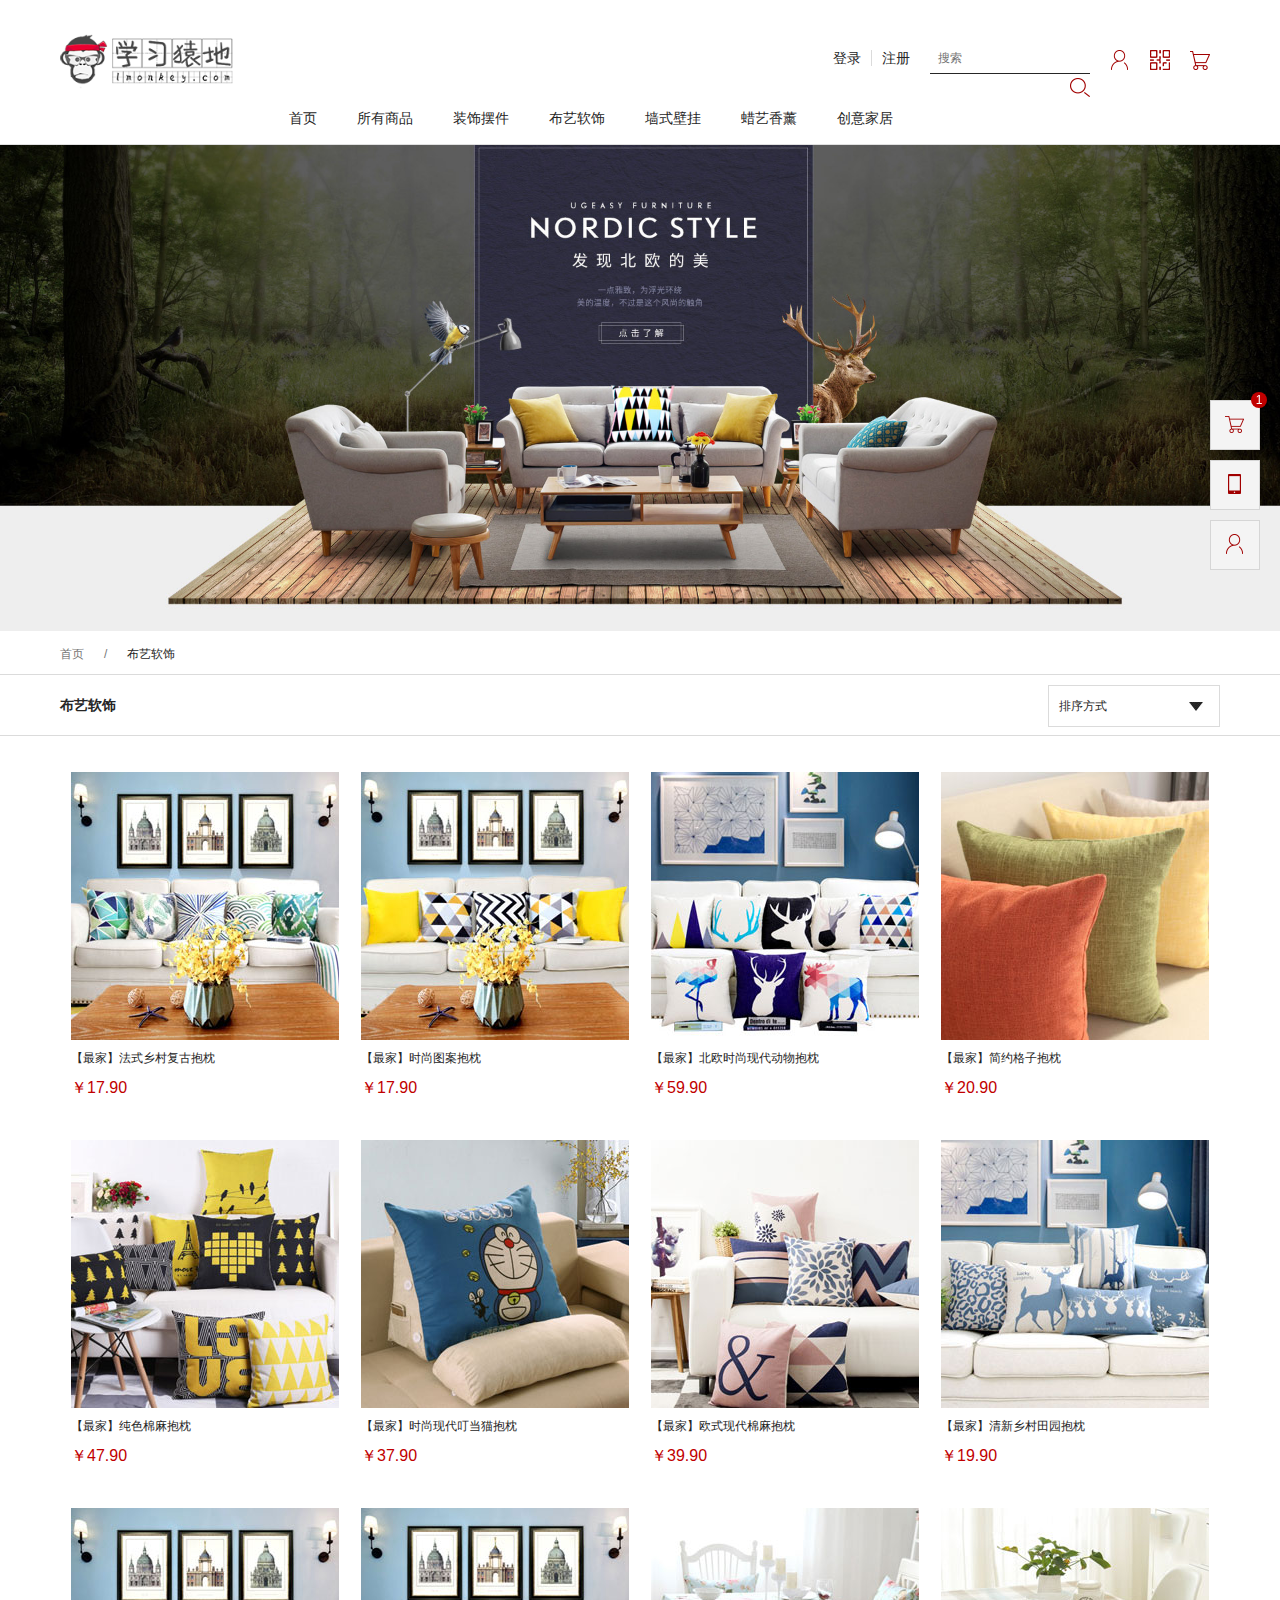
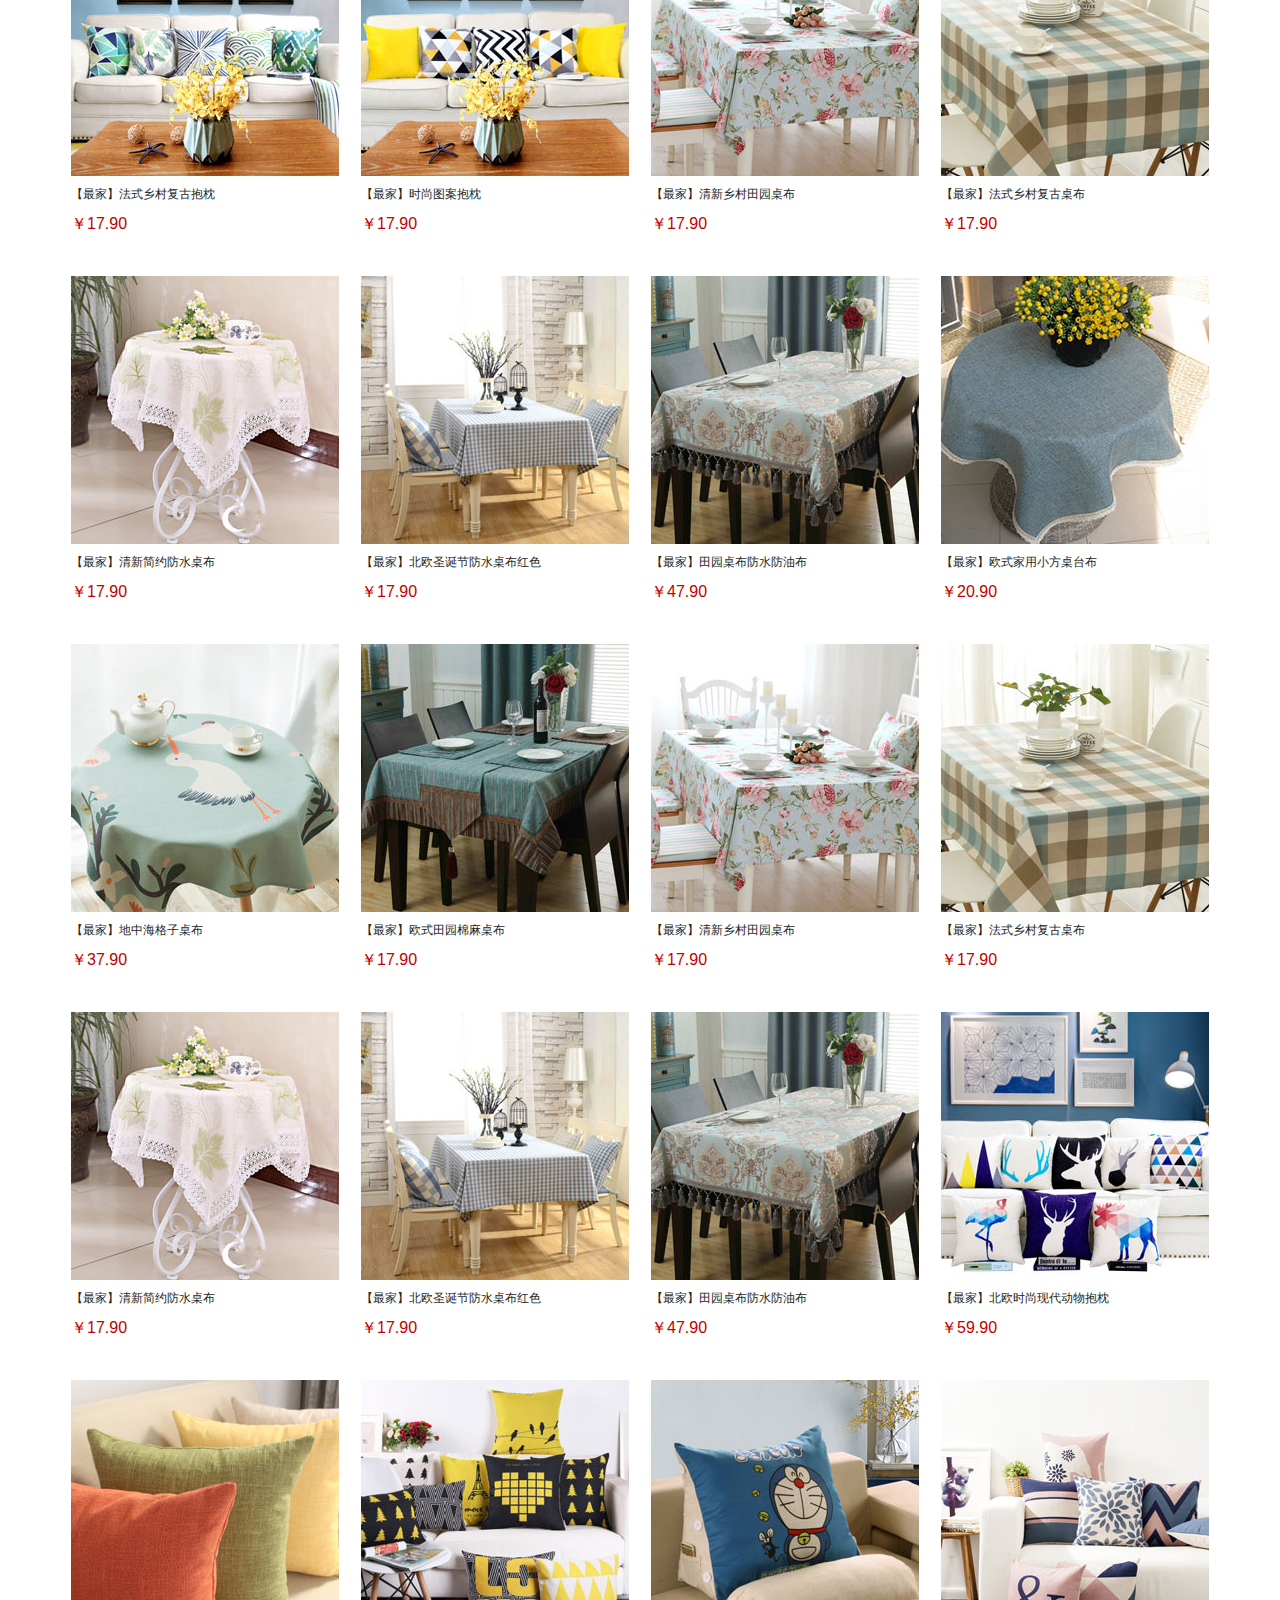
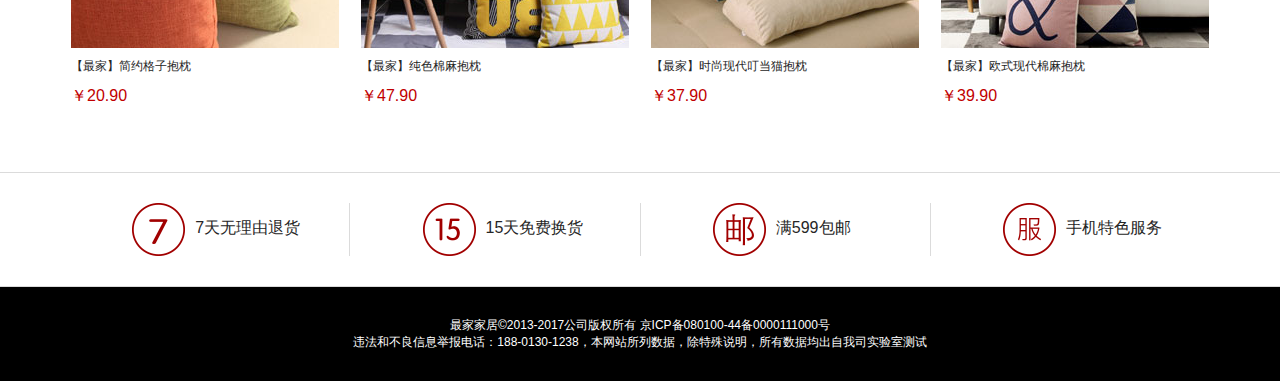
<file: out/artifacts/miaomiaoShoppingMall_war_exploded/decoration.html>
<!DOCTYPE html>
<html>
<head lang="en">
    <meta charset="utf-8"/>
    <title>布艺软饰</title>
    <link rel="stylesheet" type="text/css" href="css/public.css"/>
    <link rel="stylesheet" type="text/css" href="css/proList.css"/>
</head>
<body><!------------------------------head------------------------------>
<div class="head">
    <div class="wrapper clearfix">
        <div class="clearfix" id="top"><h1 class="fl"><a href="index.html"><img src="img/logo.png"/></a></h1>
            <div class="fr clearfix" id="top1"><p class="fl"><a href="login.html" id="login">登录</a><a href="reg.html"
                                                                                                      id="reg">注册</a>
            </p>
                <form action="#" method="get" class="fl"><input type="text" placeholder="搜索"/><input type="button"/>
                </form>
                <div class="btn fl clearfix"><a href="mygxin.html"><img src="img/grzx.png"/></a><a href="#" class="er1"><img
                        src="img/ewm.png"/></a><a href="cart.html"><img src="img/gwc.png"/></a>
                    <p><a href="#"><img src="img/smewm.png"/></a></p></div>
            </div>
        </div>
        <ul class="clearfix" id="bott">
            <li><a href="index.html">首页</a></li>
            <li><a href="#">所有商品</a>
                <div class="sList">
                    <div class="wrapper  clearfix"><a href="paint.html">
                        <dl>
                            <dt><img src="img/nav1.jpg"/></dt>
                            <dd>浓情欧式</dd>
                        </dl>
                    </a><a href="paint.html">
                        <dl>
                            <dt><img src="img/nav2.jpg"/></dt>
                            <dd>浪漫美式</dd>
                        </dl>
                    </a><a href="paint.html">
                        <dl>
                            <dt><img src="img/nav3.jpg"/></dt>
                            <dd>雅致中式</dd>
                        </dl>
                    </a><a href="paint.html">
                        <dl>
                            <dt><img src="img/nav6.jpg"/></dt>
                            <dd>简约现代</dd>
                        </dl>
                    </a><a href="paint.html">
                        <dl>
                            <dt><img src="img/nav7.jpg"/></dt>
                            <dd>创意装饰</dd>
                        </dl>
                    </a></div>
                </div>
            </li>
            <li><a href="flowerDer.html">装饰摆件</a>
                <div class="sList2">
                    <div class="clearfix"><a href="proList.html">干花花艺</a><a href="vase_proList.html">花瓶花器</a></div>
                </div>
            </li>
            <li><a href="decoration.html">布艺软饰</a>
                <div class="sList2">
                    <div class="clearfix"><a href="zbproList.html">桌布罩件</a><a href="bzproList.html">抱枕靠垫</a></div>
                </div>
            </li>
            <li><a href="paint.html">墙式壁挂</a></li>
            <li><a href="perfume.html">蜡艺香薰</a></li>
            <li><a href="idea.html">创意家居</a></li>
        </ul>
    </div>
</div><!------------------------------banner------------------------------>
<div class="banner"><a href="#"><img src="img/temp/bzbig.jpg"/></a></div>
<!-----------------address------------------------------->
<div class="address">
    <div class="wrapper clearfix"><a href="index.html">首页</a><span>/</span><a href="decoration.html" class="on">布艺软饰</a>
    </div>
</div><!-------------------current---------------------->
<div class="current">
    <div class="wrapper clearfix"><h3 class="fl">布艺软饰</h3>
        <div class="fr choice"><p class="default">排序方式</p>
            <ul class="select">
                <li>新品上市</li>
                <li>销量从高到低</li>
                <li>销量从低到高</li>
                <li>价格从高到低</li>
                <li>价格从低到高</li>
            </ul>
        </div>
    </div>
</div><!----------------proList------------------------->
<ul class="proList wrapper clearfix">
    <li><a href="proDetail.html">
        <dl>
            <dt><img src="img/temp/bz07.jpg"></dt>
            <dd>【最家】法式乡村复古抱枕</dd>
            <dd>￥17.90</dd>
        </dl>
    </a></li>
    <li><a href="proDetail.html">
        <dl>
            <dt><img src="img/temp/bz06.jpg"></dt>
            <dd>【最家】时尚图案抱枕</dd>
            <dd>￥17.90</dd>
        </dl>
    </a></li>
    <li><a href="proDetail.html">
        <dl>
            <dt><img src="img/temp/bz05.jpg"></dt>
            <dd>【最家】北欧时尚现代动物抱枕</dd>
            <dd>￥59.90</dd>
        </dl>
    </a></li>
    <li><a href="proDetail.html">
        <dl>
            <dt><img src="img/temp/bz04.jpg"></dt>
            <dd>【最家】简约格子抱枕</dd>
            <dd>￥20.90</dd>
        </dl>
    </a></li>
    <li>
        <dl>
            <dt><img src="img/temp/bz03.jpg"></dt>
            <dd>【最家】纯色棉麻抱枕</dd>
            <dd>￥47.90</dd>
        </dl>
    </li>
    <li><a href="proDetail.html">
        <dl>
            <dt><img src="img/temp/bz02.jpg"></dt>
            <dd>【最家】时尚现代叮当猫抱枕</dd>
            <dd>￥37.90</dd>
        </dl>
    </a></li>
    <li><a href="proDetail.html">
        <dl>
            <dt><img src="img/temp/bz01.jpg"></dt>
            <dd>【最家】欧式现代棉麻抱枕</dd>
            <dd>￥39.90</dd>
        </dl>
    </a></li>
    <li><a href="proDetail.html">
        <dl>
            <dt><img src="img/temp/bz08.jpg"></dt>
            <dd>【最家】清新乡村田园抱枕</dd>
            <dd>￥19.90</dd>
        </dl>
    </a></li>
    <li><a href="proDetail.html">
        <dl>
            <dt><img src="img/temp/bz07.jpg"></dt>
            <dd>【最家】法式乡村复古抱枕</dd>
            <dd>￥17.90</dd>
        </dl>
    </a></li>
    <li><a href="proDetail.html">
        <dl>
            <dt><img src="img/temp/bz06.jpg"></dt>
            <dd>【最家】时尚图案抱枕</dd>
            <dd>￥17.90</dd>
        </dl>
    </a></li>
    <li><a href="proDetail.html">
        <dl>
            <dt><img src="img/temp/zb08.jpg"></dt>
            <dd>【最家】清新乡村田园桌布</dd>
            <dd>￥17.90</dd>
        </dl>
    </a></li>
    <li><a href="proDetail.html">
        <dl>
            <dt><img src="img/temp/zb07.jpg"></dt>
            <dd>【最家】法式乡村复古桌布</dd>
            <dd>￥17.90</dd>
        </dl>
    </a></li>
    <li><a href="proDetail.html">
        <dl>
            <dt><img src="img/temp/zb06.jpg"></dt>
            <dd>【最家】清新简约防水桌布</dd>
            <dd>￥17.90</dd>
        </dl>
    </a></li>
    <li><a href="proDetail.html">
        <dl>
            <dt><img src="img/temp/zb05.jpg"></dt>
            <dd>【最家】北欧圣诞节防水桌布红色</dd>
            <dd>￥17.90</dd>
        </dl>
    </a></li>
    <li><a href="proDetail.html">
        <dl>
            <dt><img src="img/temp/zb04.jpg"></dt>
            <dd>【最家】田园桌布防水防油布</dd>
            <dd>￥47.90</dd>
        </dl>
    </a></li>
    <li><a href="proDetail.html">
        <dl>
            <dt><img src="img/temp/zb03.jpg"></dt>
            <dd>【最家】欧式家用小方桌台布</dd>
            <dd>￥20.90</dd>
        </dl>
    </a></li>
    <li><a href="proDetail.html">
        <dl>
            <dt><img src="img/temp/zb02.jpg"></dt>
            <dd>【最家】地中海格子桌布</dd>
            <dd>￥37.90</dd>
        </dl>
    </a></li>
    <li><a href="proDetail.html">
        <dl>
            <dt><img src="img/temp/zb01.jpg"></dt>
            <dd>【最家】欧式田园棉麻桌布</dd>
            <dd>￥17.90</dd>
        </dl>
    </a></li>
    <li><a href="proDetail.html">
        <dl>
            <dt><img src="img/temp/zb08.jpg"></dt>
            <dd>【最家】清新乡村田园桌布</dd>
            <dd>￥17.90</dd>
        </dl>
    </a></li>
    <li><a href="proDetail.html">
        <dl>
            <dt><img src="img/temp/zb07.jpg"></dt>
            <dd>【最家】法式乡村复古桌布</dd>
            <dd>￥17.90</dd>
        </dl>
    </a></li>
    <li><a href="proDetail.html">
        <dl>
            <dt><img src="img/temp/zb06.jpg"></dt>
            <dd>【最家】清新简约防水桌布</dd>
            <dd>￥17.90</dd>
        </dl>
    </a></li>
    <li><a href="proDetail.html">
        <dl>
            <dt><img src="img/temp/zb05.jpg"></dt>
            <dd>【最家】北欧圣诞节防水桌布红色</dd>
            <dd>￥17.90</dd>
        </dl>
    </a></li>
    <li><a href="proDetail.html">
        <dl>
            <dt><img src="img/temp/zb04.jpg"></dt>
            <dd>【最家】田园桌布防水防油布</dd>
            <dd>￥47.90</dd>
        </dl>
    </a></li>
    <li><a href="proDetail.html">
        <dl>
            <dt><img src="img/temp/bz05.jpg"></dt>
            <dd>【最家】北欧时尚现代动物抱枕</dd>
            <dd>￥59.90</dd>
        </dl>
    </a></li>
    <li><a href="proDetail.html">
        <dl>
            <dt><img src="img/temp/bz04.jpg"></dt>
            <dd>【最家】简约格子抱枕</dd>
            <dd>￥20.90</dd>
        </dl>
    </a></li>
    <li>
        <dl>
            <dt><img src="img/temp/bz03.jpg"></dt>
            <dd>【最家】纯色棉麻抱枕</dd>
            <dd>￥47.90</dd>
        </dl>
    </li>
    <li><a href="proDetail.html">
        <dl>
            <dt><img src="img/temp/bz02.jpg"></dt>
            <dd>【最家】时尚现代叮当猫抱枕</dd>
            <dd>￥37.90</dd>
        </dl>
    </a></li>
    <li><a href="proDetail.html">
        <dl>
            <dt><img src="img/temp/bz01.jpg"></dt>
            <dd>【最家】欧式现代棉麻抱枕</dd>
            <dd>￥39.90</dd>
        </dl>
    </a></li>
</ul><!----------------mask------------------->
<div class="mask"></div><!-------------------mask内容------------------->
<div class="proDets"><img class="off" src="img/temp/off.jpg"/>
    <div class="tit clearfix"><h4 class="fl">【最家】非洲菊仿真花干花</h4><span class="fr">￥17.90</span></div>
    <div class="proCon clearfix">
        <div class="proImg fl"><img class="list" src="img/temp/proDet.jpg"/>
            <div class="smallImg clearfix"><img src="img/temp/proDet01.jpg" data-src="img/temp/proDet01_big.jpg"><img
                    src="img/temp/proDet02.jpg" data-src="img/temp/proDet02_big.jpg"><img src="img/temp/proDet03.jpg"
                                                                                          data-src="img/temp/proDet03_big.jpg"><img
                    src="img/temp/proDet04.jpg" data-src="img/temp/proDet04_big.jpg"></div>
        </div>
        <div class="fr">
            <div class="proIntro"><p>颜色分类</p>
                <div class="smallImg clearfix categ"><p class="fl"><img src="img/temp/prosmall01.jpg" alt="白瓷花瓶+20支快乐花"
                                                                        data-src="img/temp/proBig01.jpg"></p>
                    <p class="fl"><img src="img/temp/prosmall02.jpg" alt="白瓷花瓶+20支兔尾巴草"
                                       data-src="img/temp/proBig02.jpg"></p>
                    <p class="fl"><img src="img/temp/prosmall03.jpg" alt="20支快乐花" data-src="img/temp/proBig03.jpg"></p>
                    <p class="fl"><img src="img/temp/prosmall04.jpg" alt="20支兔尾巴草" data-src="img/temp/proBig04.jpg"></p>
                </div>
                <p>数量</p>
                <div class="num clearfix"><img class="fl sub" src="img/temp/sub.jpg"><span class="fl"
                                                                                           contentEditable="true">1</span><img
                        class="fl add" src="img/temp/add.jpg">
                    <p class="please fl">请选择商品属性!</p></div>
            </div>
            <div class="btns clearfix"><a href="#2"><p class="buy fl">立即购买</p></a><a href="#2"><p class="cart fr">
                加入购物车</p></a></div>
        </div>
    </div>
    <a class="more" href="proDetail.html">查看更多细节</a></div><!--返回顶部-->
<div class="gotop"><a href="cart.html">
    <dl class="goCart">
        <dt><img src="img/gt1.png"/></dt>
        <dd>去购<br/>物车</dd>
        <span>1</span></dl>
</a><a href="#" class="dh">
    <dl>
        <dt><img src="img/gt2.png"/></dt>
        <dd>联系<br/>客服</dd>
    </dl>
</a><a href="mygxin.html">
    <dl>
        <dt><img src="img/gt3.png"/></dt>
        <dd>个人<br/>中心</dd>
    </dl>
</a><a href="#" class="toptop" style="display: none;">
    <dl>
        <dt><img src="img/gt4.png"/></dt>
        <dd>返回<br/>顶部</dd>
    </dl>
</a>
    <p>400-800-8200</p></div>
<div class="msk"></div><!--footer-->
<div class="footer">
    <div class="top">
        <div class="wrapper">
            <div class="clearfix"><a href="#2" class="fl"><img src="img/foot1.png"/></a><span class="fl">7天无理由退货</span>
            </div>
            <div class="clearfix"><a href="#2" class="fl"><img src="img/foot2.png"/></a><span class="fl">15天免费换货</span>
            </div>
            <div class="clearfix"><a href="#2" class="fl"><img src="img/foot3.png"/></a><span class="fl">满599包邮</span>
            </div>
            <div class="clearfix"><a href="#2" class="fl"><img src="img/foot4.png"/></a><span class="fl">手机特色服务</span>
            </div>
        </div>
    </div>
    <p class="dibu">最家家居&copy;2013-2017公司版权所有 京ICP备080100-44备0000111000号<br/>
        违法和不良信息举报电话：188-0130-1238，本网站所列数据，除特殊说明，所有数据均出自我司实验室测试</p></div>
<script src="js/jquery-1.12.4.min.js" type="text/javascript" charset="utf-8"></script>
<script src="js/public.js" type="text/javascript" charset="utf-8"></script>
<script src="js/nav.js" type="text/javascript" charset="utf-8"></script>
<script src="js/pro.js" type="text/javascript" charset="utf-8"></script>
<script src="js/cart.js" type="text/javascript" charset="utf-8"></script>
</body>
</html>
</file>
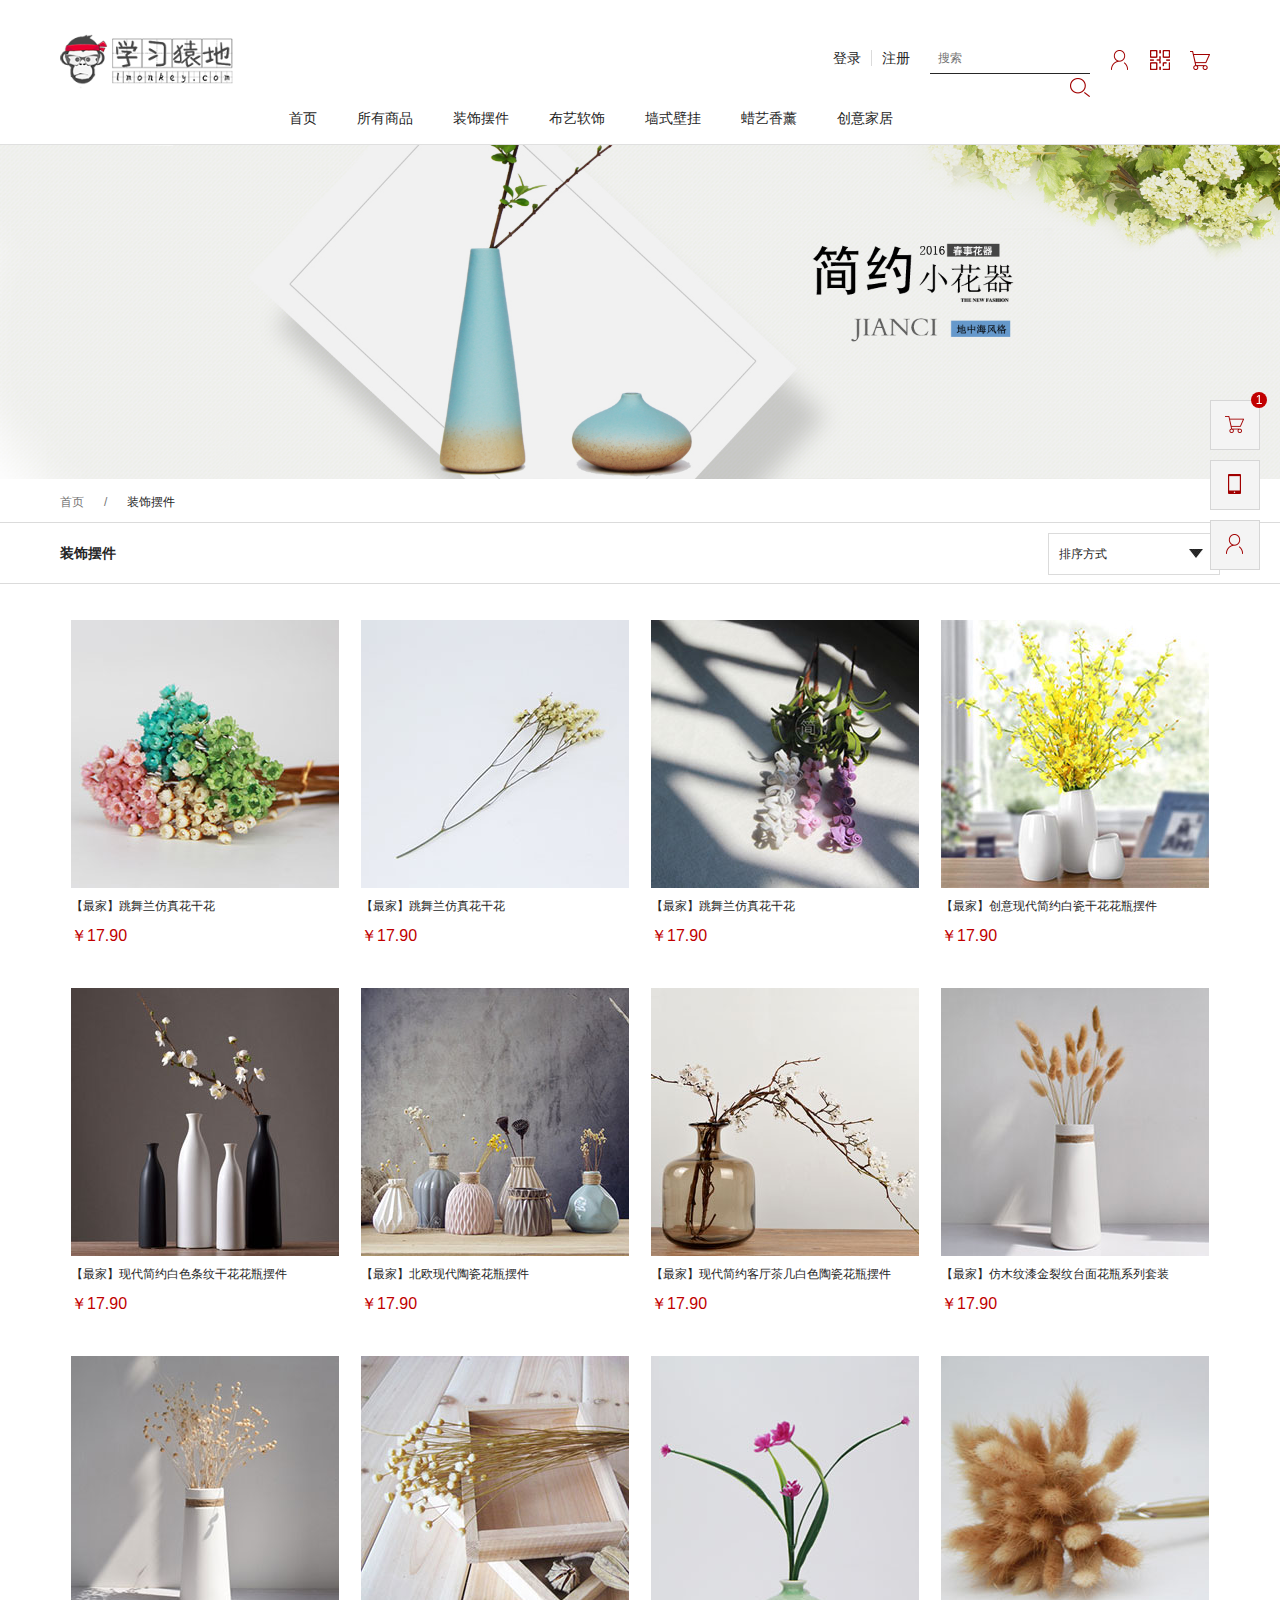
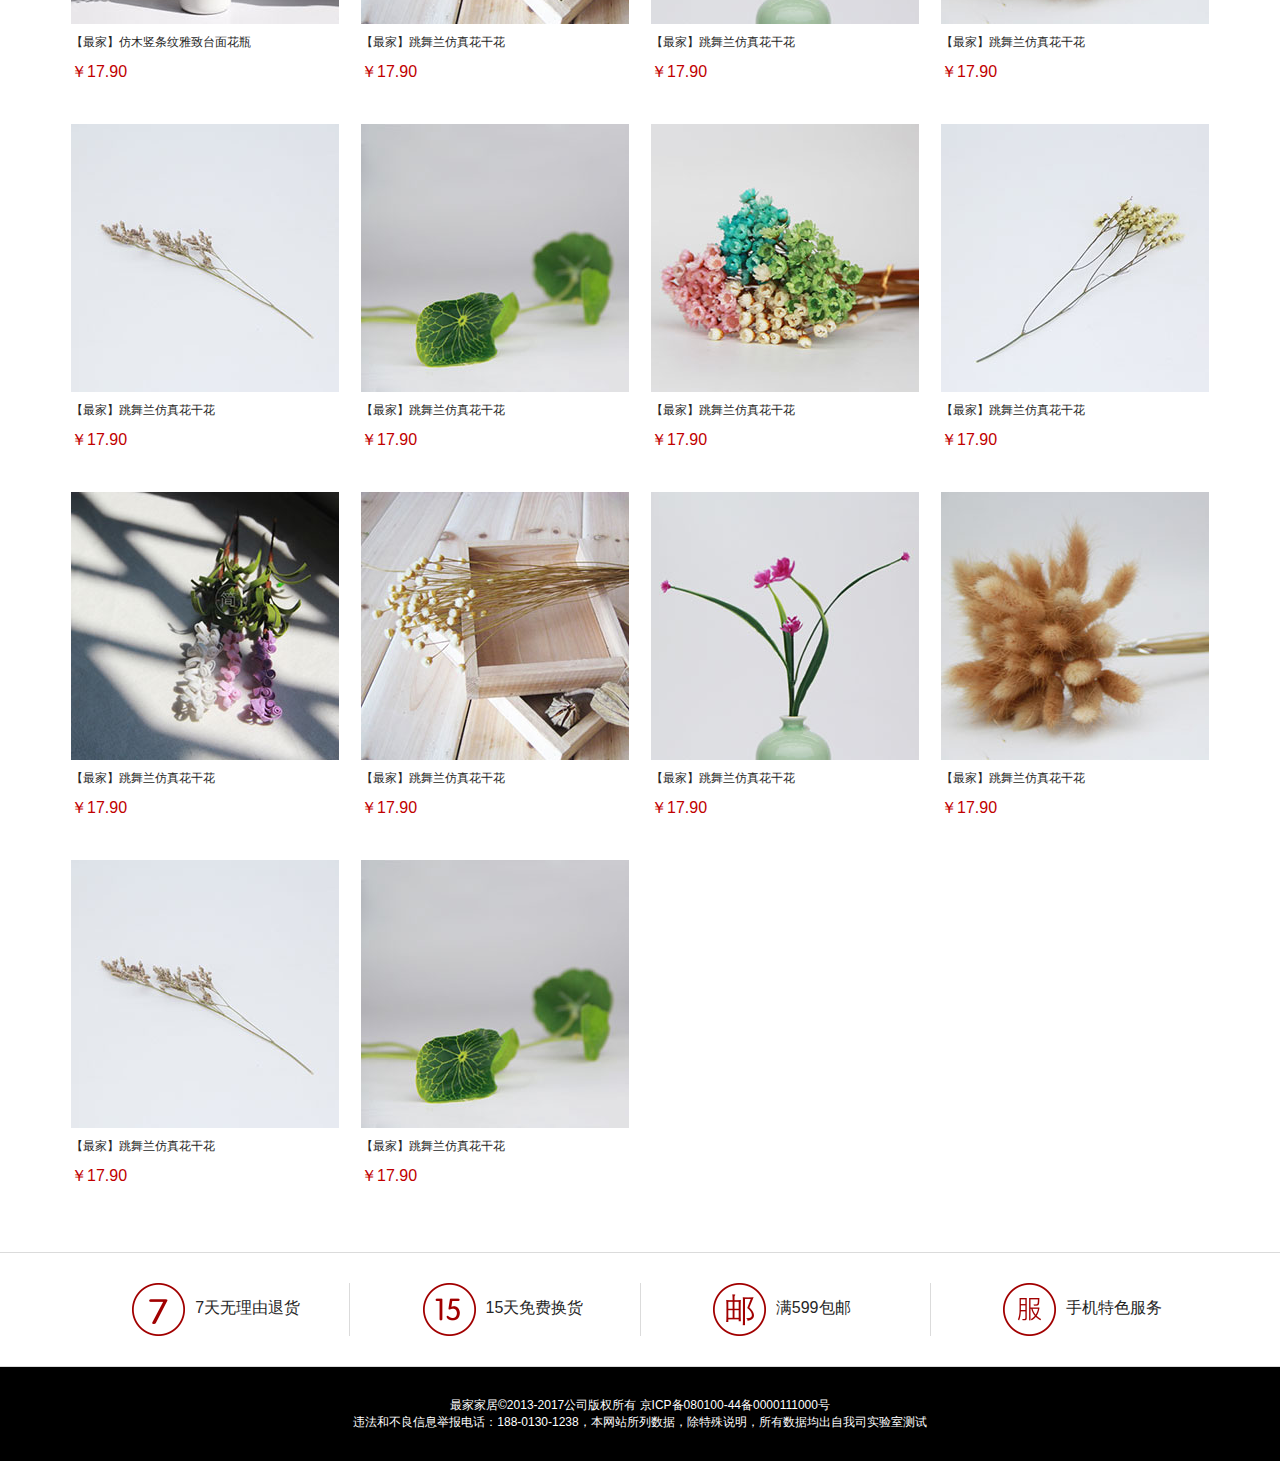
<file: out/artifacts/miaomiaoShoppingMall_war_exploded/flowerDer.html>
<!DOCTYPE html>
<html>
<head lang="en">
    <meta charset="utf-8"/>
    <title>布艺软饰</title>
    <link rel="stylesheet" type="text/css" href="css/public.css"/>
    <link rel="stylesheet" type="text/css" href="css/proList.css"/>
</head>
<body><!------------------------------head------------------------------>
<div class="head">
    <div class="wrapper clearfix">
        <div class="clearfix" id="top"><h1 class="fl"><a href="index.html"><img src="img/logo.png"/></a></h1>
            <div class="fr clearfix" id="top1"><p class="fl"><a href="#" id="login">登录</a><a href="#" id="reg">注册</a>
            </p>
                <form action="#" method="get" class="fl"><input type="text" placeholder="搜索"/><input type="button"/>
                </form>
                <div class="btn fl clearfix"><a href="mygxin.html"><img src="img/grzx.png"/></a><a href="#" class="er1"><img
                        src="img/ewm.png"/></a><a href="cart.html"><img src="img/gwc.png"/></a>
                    <p><a href="#"><img src="img/smewm.png"/></a></p></div>
            </div>
        </div>
        <ul class="clearfix" id="bott">
            <li><a href="index.html">首页</a></li>
            <li><a href="#">所有商品</a>
                <div class="sList">
                    <div class="wrapper  clearfix"><a href="paint.html">
                        <dl>
                            <dt><img src="img/nav1.jpg"/></dt>
                            <dd>浓情欧式</dd>
                        </dl>
                    </a><a href="paint.html">
                        <dl>
                            <dt><img src="img/nav2.jpg"/></dt>
                            <dd>浪漫美式</dd>
                        </dl>
                    </a><a href="paint.html">
                        <dl>
                            <dt><img src="img/nav3.jpg"/></dt>
                            <dd>雅致中式</dd>
                        </dl>
                    </a><a href="paint.html">
                        <dl>
                            <dt><img src="img/nav6.jpg"/></dt>
                            <dd>简约现代</dd>
                        </dl>
                    </a><a href="paint.html">
                        <dl>
                            <dt><img src="img/nav7.jpg"/></dt>
                            <dd>创意装饰</dd>
                        </dl>
                    </a></div>
                </div>
            </li>
            <li><a href="flowerDer.html">装饰摆件</a>
                <div class="sList2">
                    <div class="clearfix"><a href="proList.html">干花花艺</a><a href="vase_proList.html">花瓶花器</a></div>
                </div>
            </li>
            <li><a href="decoration.html">布艺软饰</a>
                <div class="sList2">
                    <div class="clearfix"><a href="zbproList.html">桌布罩件</a><a href="bzproList.html">抱枕靠垫</a></div>
                </div>
            </li>
            <li><a href="paint.html">墙式壁挂</a></li>
            <li><a href="perfume.html">蜡艺香薰</a></li>
            <li><a href="idea.html">创意家居</a></li>
        </ul>
    </div>
</div><!------------------------------banner------------------------------>
<div class="banner"><a href="#"><img src="img/temp/banner1.jpg"/></a></div>
<!-----------------address------------------------------->
<div class="address">
    <div class="wrapper clearfix"><a href="index.html">首页</a><span>/</span><a href="flowerDer.html" class="on">装饰摆件</a>
    </div>
</div><!-------------------current---------------------->
<div class="current">
    <div class="wrapper clearfix"><h3 class="fl">装饰摆件</h3>
        <div class="fr choice"><p class="default">排序方式</p>
            <ul class="select">
                <li>新品上市</li>
                <li>销量从高到低</li>
                <li>销量从低到高</li>
                <li>价格从高到低</li>
                <li>价格从低到高</li>
            </ul>
        </div>
    </div>
</div><!----------------proList------------------------->
<ul class="proList wrapper clearfix">
    <li><a href="proDetail.html">
        <dl>
            <dt><img src="img/temp/pro01.jpg"></dt>
            <dd>【最家】跳舞兰仿真花干花</dd>
            <dd>￥17.90</dd>
        </dl>
    </a></li>
    <li><a href="proDetail.html">
        <dl>
            <dt><img src="img/temp/pro02.jpg"></dt>
            <dd>【最家】跳舞兰仿真花干花</dd>
            <dd>￥17.90</dd>
        </dl>
    </a></li>
    <li><a href="proDetail.html">
        <dl>
            <dt><img src="img/temp/pro03.jpg"></dt>
            <dd>【最家】跳舞兰仿真花干花</dd>
            <dd>￥17.90</dd>
        </dl>
    </a></li>
    <li><a href="proDetail.html">
        <dl>
            <dt><img src="img/temp/vase01.jpg"></dt>
            <dd>【最家】创意现代简约白瓷干花花瓶摆件</dd>
            <dd>￥17.90</dd>
        </dl>
    </a></li>
    <li><a href="proDetail.html">
        <dl>
            <dt><img src="img/temp/vase02.jpg"></dt>
            <dd>【最家】现代简约白色条纹干花花瓶摆件</dd>
            <dd>￥17.90</dd>
        </dl>
    </a></li>
    <li><a href="proDetail.html">
        <dl>
            <dt><img src="img/temp/vase03.jpg"></dt>
            <dd>【最家】北欧现代陶瓷花瓶摆件</dd>
            <dd>￥17.90</dd>
        </dl>
    </a></li>
    <li><a href="proDetail.html">
        <dl>
            <dt><img src="img/temp/vase04.jpg"></dt>
            <dd>【最家】现代简约客厅茶几白色陶瓷花瓶摆件</dd>
            <dd>￥17.90</dd>
        </dl>
    </a></li>
    <li><a href="proDetail.html">
        <dl>
            <dt><img src="img/temp/vase05.jpg"></dt>
            <dd>【最家】仿木纹漆金裂纹台面花瓶系列套装</dd>
            <dd>￥17.90</dd>
        </dl>
    </a></li>
    <li><a href="proDetail.html">
        <dl>
            <dt><img src="img/temp/vase06.jpg"></dt>
            <dd>【最家】仿木竖条纹雅致台面花瓶</dd>
            <dd>￥17.90</dd>
        </dl>
    </a></li>
    <li><a href="proDetail.html">
        <dl>
            <dt><img src="img/temp/pro04.jpg"></dt>
            <dd>【最家】跳舞兰仿真花干花</dd>
            <dd>￥17.90</dd>
        </dl>
    </a></li>
    <li><a href="proDetail.html">
        <dl>
            <dt><img src="img/temp/pro05.jpg"></dt>
            <dd>【最家】跳舞兰仿真花干花</dd>
            <dd>￥17.90</dd>
        </dl>
    </a></li>
    <li><a href="proDetail.html">
        <dl>
            <dt><img src="img/temp/pro06.jpg"></dt>
            <dd>【最家】跳舞兰仿真花干花</dd>
            <dd>￥17.90</dd>
        </dl>
    </a></li>
    <li><a href="proDetail.html">
        <dl>
            <dt><img src="img/temp/pro07.jpg"></dt>
            <dd>【最家】跳舞兰仿真花干花</dd>
            <dd>￥17.90</dd>
        </dl>
    </a></li>
    <li><a href="proDetail.html">
        <dl>
            <dt><img src="img/temp/pro08.jpg"></dt>
            <dd>【最家】跳舞兰仿真花干花</dd>
            <dd>￥17.90</dd>
        </dl>
    </a></li>
    <li><a href="proDetail.html">
        <dl>
            <dt><img src="img/temp/pro01.jpg"></dt>
            <dd>【最家】跳舞兰仿真花干花</dd>
            <dd>￥17.90</dd>
        </dl>
    </a></li>
    <li><a href="proDetail.html">
        <dl>
            <dt><img src="img/temp/pro02.jpg"></dt>
            <dd>【最家】跳舞兰仿真花干花</dd>
            <dd>￥17.90</dd>
        </dl>
    </a></li>
    <li><a href="proDetail.html">
        <dl>
            <dt><img src="img/temp/pro03.jpg"></dt>
            <dd>【最家】跳舞兰仿真花干花</dd>
            <dd>￥17.90</dd>
        </dl>
    </a></li>
    <li><a href="proDetail.html">
        <dl>
            <dt><img src="img/temp/pro04.jpg"></dt>
            <dd>【最家】跳舞兰仿真花干花</dd>
            <dd>￥17.90</dd>
        </dl>
    </a></li>
    <li><a href="proDetail.html">
        <dl>
            <dt><img src="img/temp/pro05.jpg"></dt>
            <dd>【最家】跳舞兰仿真花干花</dd>
            <dd>￥17.90</dd>
        </dl>
    </a></li>
    <li><a href="proDetail.html">
        <dl>
            <dt><img src="img/temp/pro06.jpg"></dt>
            <dd>【最家】跳舞兰仿真花干花</dd>
            <dd>￥17.90</dd>
        </dl>
    </a></li>
    <li><a href="proDetail.html">
        <dl>
            <dt><img src="img/temp/pro07.jpg"></dt>
            <dd>【最家】跳舞兰仿真花干花</dd>
            <dd>￥17.90</dd>
        </dl>
    </a></li>
    <li><a href="proDetail.html">
        <dl>
            <dt><img src="img/temp/pro08.jpg"></dt>
            <dd>【最家】跳舞兰仿真花干花</dd>
            <dd>￥17.90</dd>
        </dl>
    </a></li>
</ul><!----------------mask------------------->
<div class="mask"></div><!-------------------mask内容------------------->
<div class="proDets"><img class="off" src="img/temp/off.jpg"/>
    <div class="tit clearfix"><h4 class="fl">【最家】非洲菊仿真花干花</h4><span class="fr">￥17.90</span></div>
    <div class="proCon clearfix">
        <div class="proImg fl"><img class="list" src="img/temp/proDet.jpg"/>
            <div class="smallImg clearfix"><img src="img/temp/proDet01.jpg" data-src="img/temp/proDet01_big.jpg"><img
                    src="img/temp/proDet02.jpg" data-src="img/temp/proDet02_big.jpg"><img src="img/temp/proDet03.jpg"
                                                                                          data-src="img/temp/proDet03_big.jpg"><img
                    src="img/temp/proDet04.jpg" data-src="img/temp/proDet04_big.jpg"></div>
        </div>
        <div class="fr">
            <div class="proIntro"><p>颜色分类</p>
                <div class="smallImg clearfix categ"><p class="fl"><img src="img/temp/prosmall01.jpg" alt="白瓷花瓶+20支快乐花"
                                                                        data-src="img/temp/proBig01.jpg"></p>
                    <p class="fl"><img src="img/temp/prosmall02.jpg" alt="白瓷花瓶+20支兔尾巴草"
                                       data-src="img/temp/proBig02.jpg"></p>
                    <p class="fl"><img src="img/temp/prosmall03.jpg" alt="20支快乐花" data-src="img/temp/proBig03.jpg"></p>
                    <p class="fl"><img src="img/temp/prosmall04.jpg" alt="20支兔尾巴草" data-src="img/temp/proBig04.jpg"></p>
                </div>
                <p>数量</p>
                <div class="num clearfix"><img class="fl sub" src="img/temp/sub.jpg"><span class="fl"
                                                                                           contentEditable="true">1</span><img
                        class="fl add" src="img/temp/add.jpg">
                    <p class="please fl">请选择商品属性!</p></div>
            </div>
            <div class="btns clearfix"><a href="#2"><p class="buy fl">立即购买</p></a><a href="#2"><p class="cart fr">
                加入购物车</p></a></div>
        </div>
    </div>
    <a class="more" href="proDetail.html">查看更多细节</a></div><!--返回顶部-->
<div class="gotop"><a href="cart.html">
    <dl class="goCart">
        <dt><img src="img/gt1.png"/></dt>
        <dd>去购<br/>物车</dd>
        <span>1</span></dl>
</a><a href="#" class="dh">
    <dl>
        <dt><img src="img/gt2.png"/></dt>
        <dd>联系<br/>客服</dd>
    </dl>
</a><a href="mygxin.html">
    <dl>
        <dt><img src="img/gt3.png"/></dt>
        <dd>个人<br/>中心</dd>
    </dl>
</a><a href="#" class="toptop" style="display: none;">
    <dl>
        <dt><img src="img/gt4.png"/></dt>
        <dd>返回<br/>顶部</dd>
    </dl>
</a>
    <p>400-800-8200</p></div>
<div class="msk"></div><!--footer-->
<div class="footer">
    <div class="top">
        <div class="wrapper">
            <div class="clearfix"><a href="#2" class="fl"><img src="img/foot1.png"/></a><span class="fl">7天无理由退货</span>
            </div>
            <div class="clearfix"><a href="#2" class="fl"><img src="img/foot2.png"/></a><span class="fl">15天免费换货</span>
            </div>
            <div class="clearfix"><a href="#2" class="fl"><img src="img/foot3.png"/></a><span class="fl">满599包邮</span>
            </div>
            <div class="clearfix"><a href="#2" class="fl"><img src="img/foot4.png"/></a><span class="fl">手机特色服务</span>
            </div>
        </div>
    </div>
    <p class="dibu">最家家居&copy;2013-2017公司版权所有 京ICP备080100-44备0000111000号<br/>
        违法和不良信息举报电话：188-0130-1238，本网站所列数据，除特殊说明，所有数据均出自我司实验室测试</p></div>
<script src="js/jquery-1.12.4.min.js" type="text/javascript" charset="utf-8"></script>
<script src="js/public.js" type="text/javascript" charset="utf-8"></script>
<script src="js/nav.js" type="text/javascript" charset="utf-8"></script>
<script src="js/pro.js" type="text/javascript" charset="utf-8"></script>
<script src="js/cart.js" type="text/javascript" charset="utf-8"></script>
</body>
</html>
</file>
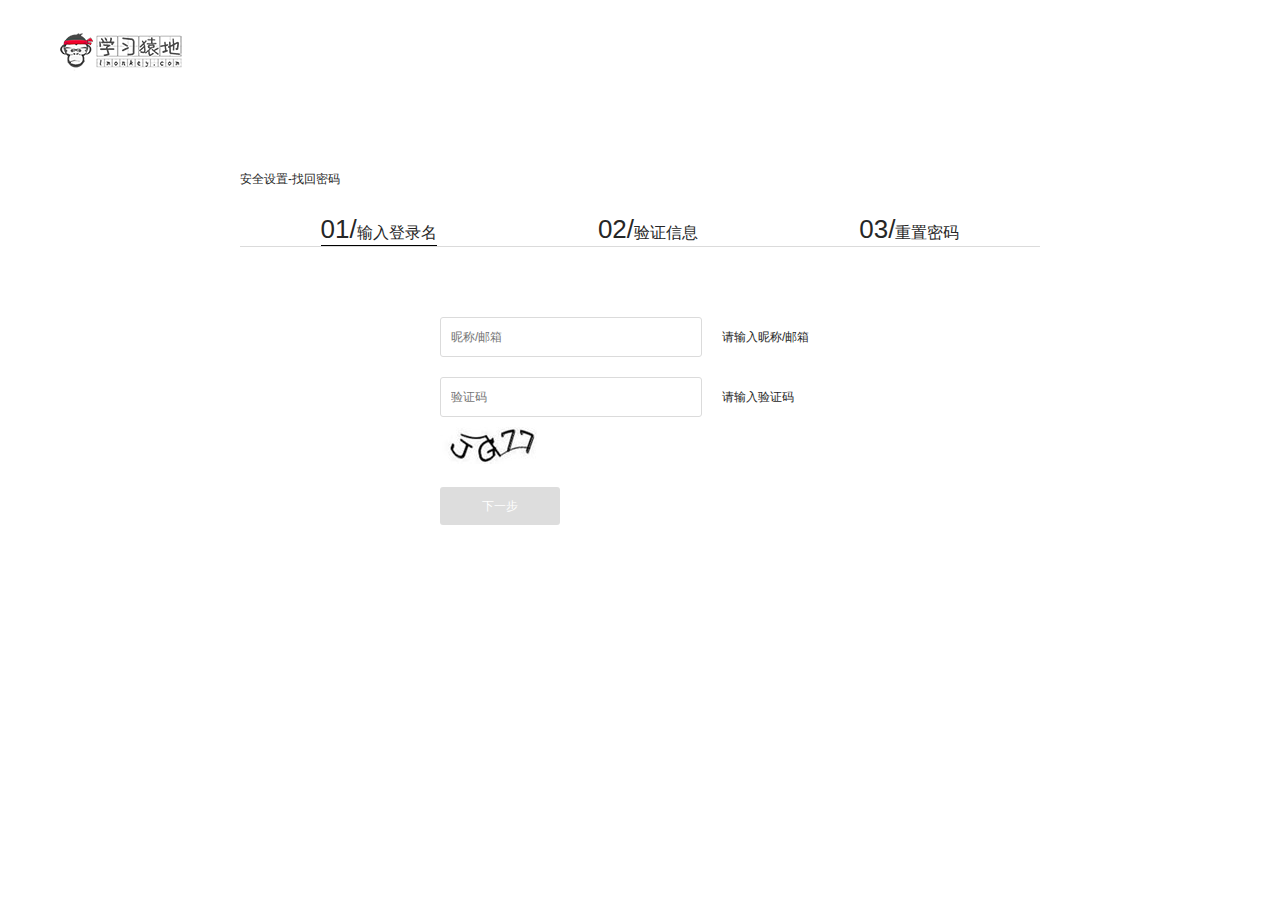
<file: out/artifacts/miaomiaoShoppingMall_war_exploded/forget.html>
<!DOCTYPE html>
<html>
<head lang="en">
    <meta charset="utf-8"/>
    <title>forget</title>
    <link rel="stylesheet" type="text/css" href="css/public.css"/>
    <link rel="stylesheet" type="text/css" href="css/proList.css"/>
    <link rel="stylesheet" type="text/css" href="css/forget.css"/>
</head>
<body><!----------------------------------------order------------------>
<div class="order cart"><!-----------------logo------------------->
    <div class="logo"><h1 class="wrapper clearfix"><a href="index.html"><img class="fl" src="img/temp/logo.png"></a>
    </h1></div>
    <div class="forCon"><p>安全设置-找回密码</p>
        <ul>
            <li class="on"><span>01/</span>输入登录名</li>
            <li><span>02/</span>验证信息</li>
            <li><span>03/</span>重置密码</li>
        </ul>
        <div class="formCon"><!--步骤1-->
            <form action="#" method="post" class="one"><input type="text" value=""
                                                              placeholder="昵称/邮箱"><label>请输入昵称/邮箱</label><br/><input
                    type="text" value="" placeholder="验证码"><label>请输入验证码</label><br/><img
                    src="img/temp/code.jpg"><br><input type="button" value="下一步" class="next"></form><!--步骤2-->
            <form action="#" method="post" class="two"><p>电子邮箱：<span>114081*****qq.com</span></p>
                <p class="tip">验证邮件已发往你的电子邮箱，请点击邮件中的链接完成验证</p><input type="button" value="去邮箱验证" class="next1"></form>
            <!--步骤3-->
            <form action="#" method="post" class="three"><label>新密码：</label><input type="text" value=""><br/><label>确认密码：</label><input
                    type="text" value=""><br/><input type="button" value="完成"></form>
        </div>
    </div>
</div>
<script src="js/jquery-1.12.4.min.js" type="text/javascript" charset="utf-8"></script>
<script src="js/public.js" type="text/javascript" charset="utf-8"></script>
<script src="js/pro.js" type="text/javascript" charset="utf-8"></script>
</body>
</html>
</file>
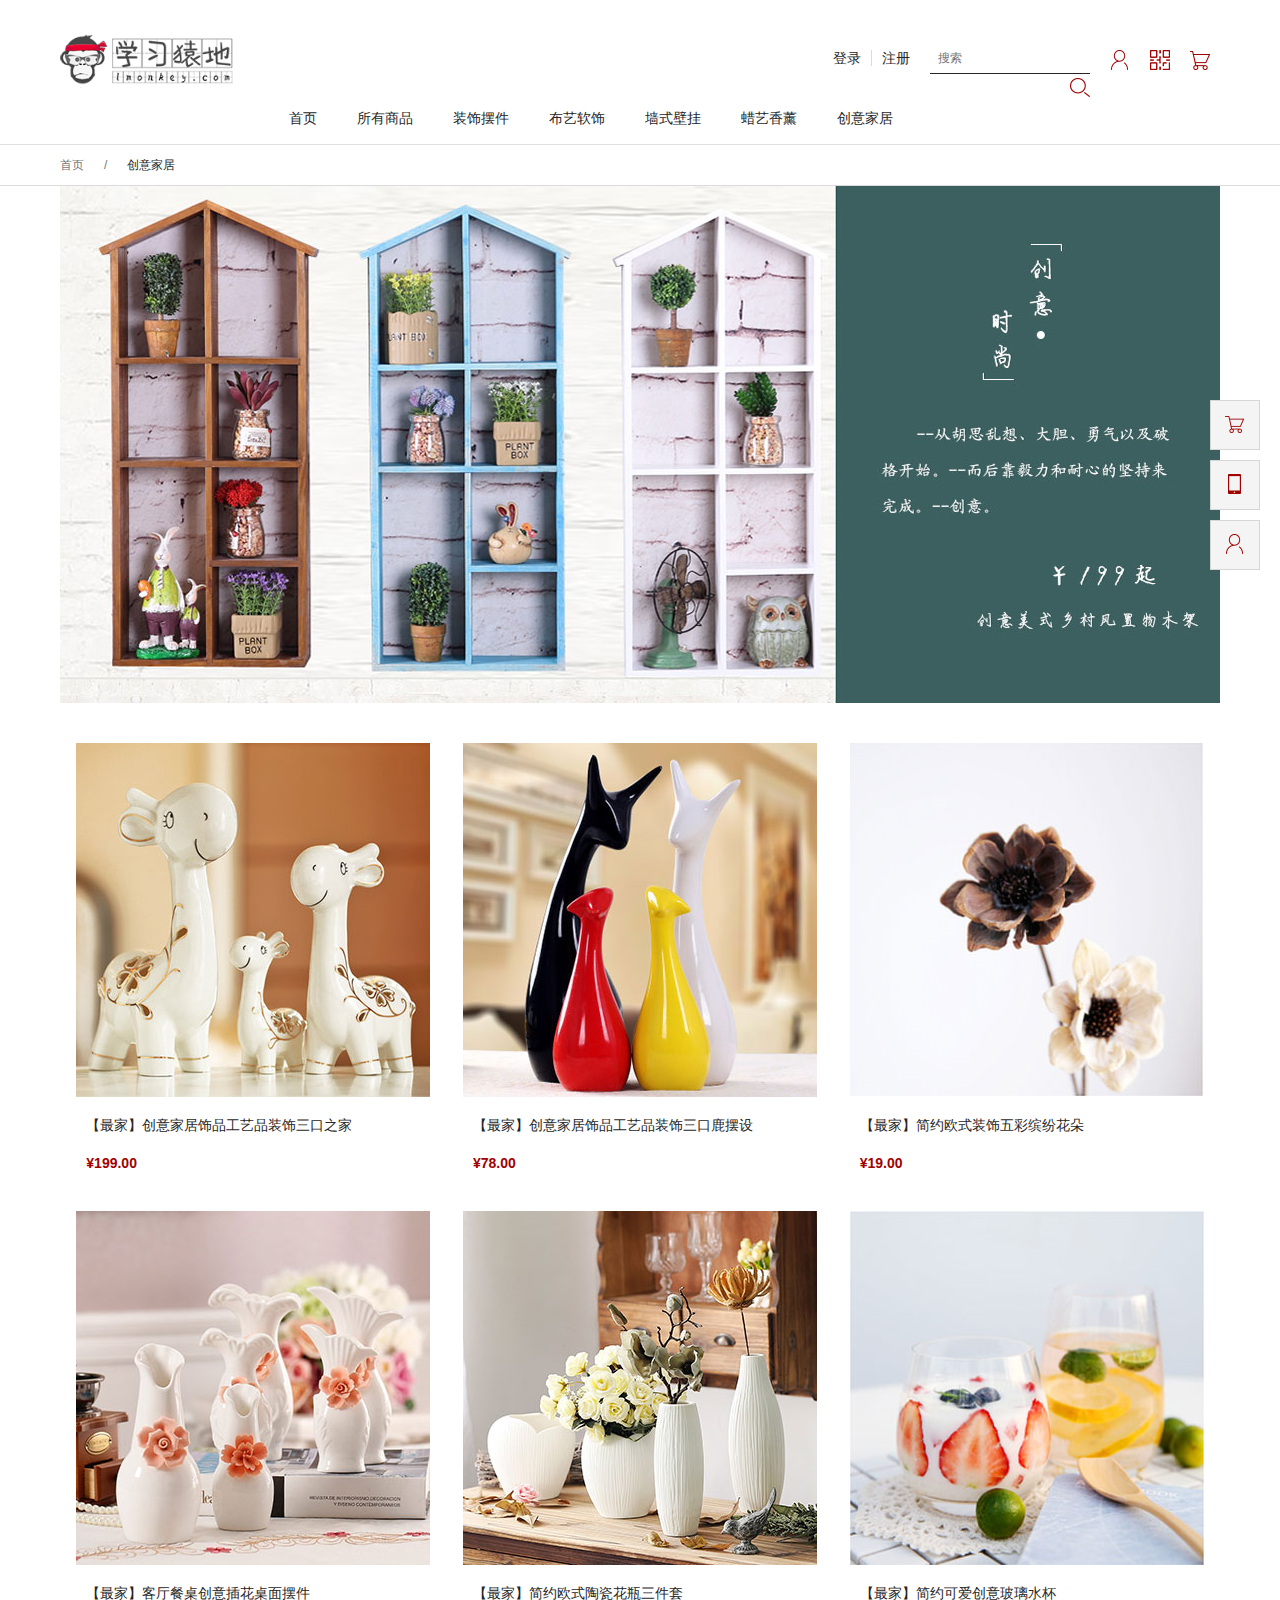
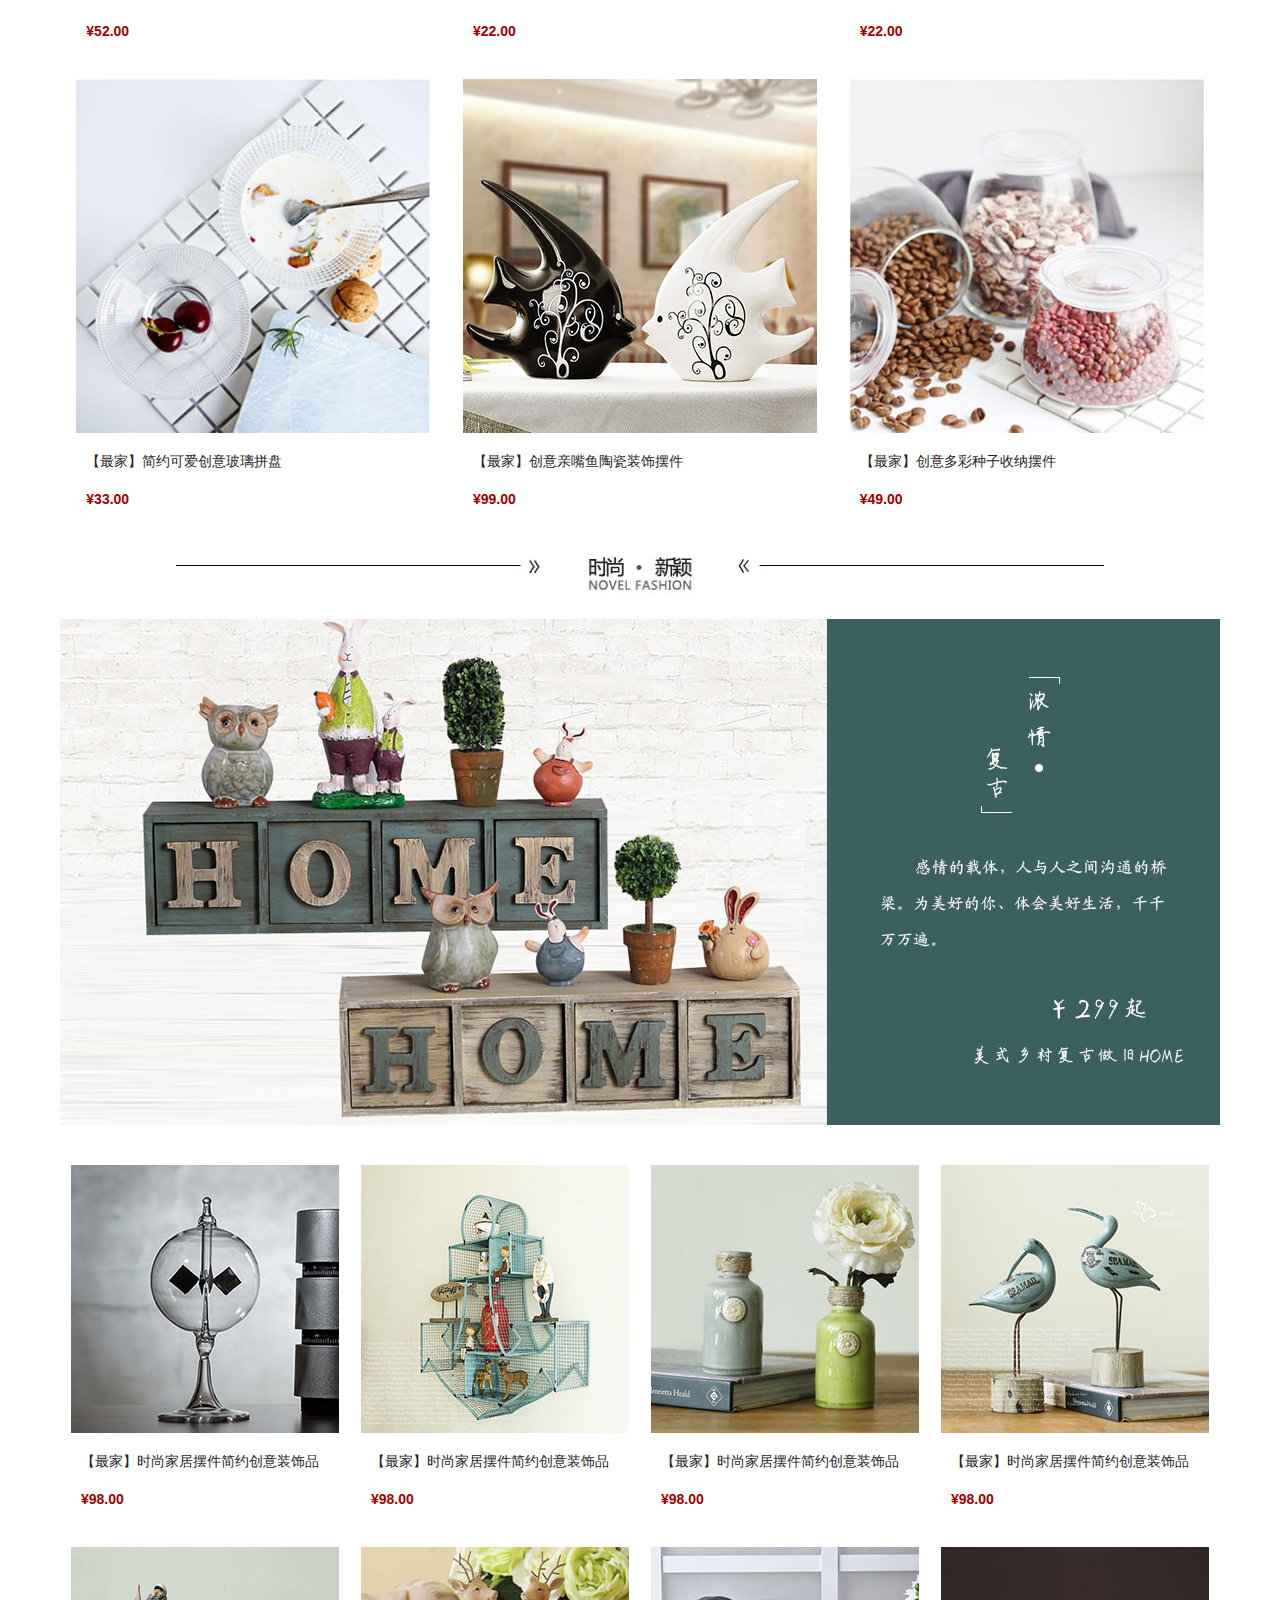
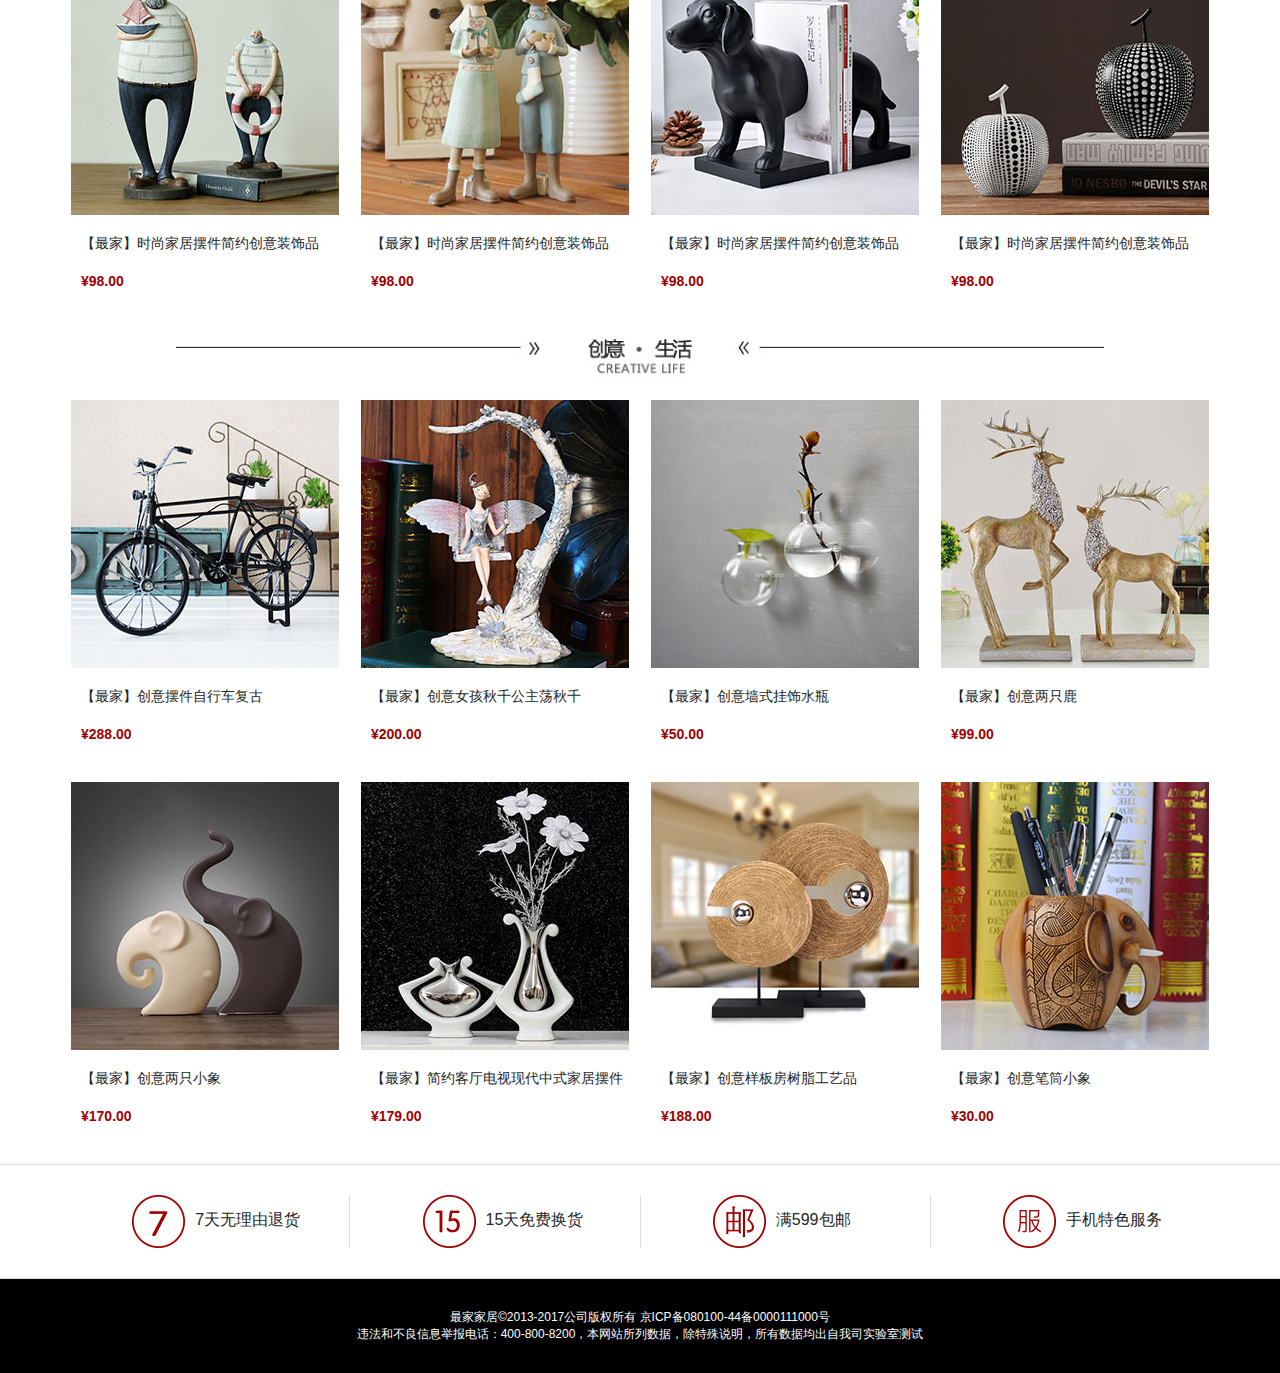
<file: out/artifacts/miaomiaoShoppingMall_war_exploded/idea.html>
<!DOCTYPE html>
<html>
<head lang="en">
    <meta charset="utf-8"/>
    <title>最家</title>
    <link rel="stylesheet" type="text/css" href="css/public.css"/>
    <link rel="stylesheet" type="text/css" href="css/idea.css"/>
</head>
<body><!------------------------------head------------------------------>
<div class="head">
    <div class="wrapper clearfix">
        <div class="clearfix" id="top"><h1 class="fl"><a href="index.html"><img src="img/logo.png"/></a></h1>
            <div class="fr clearfix" id="top1"><p class="fl"><a href="login.html" id="login">登录</a><a href="reg.html"
                                                                                                      id="reg">注册</a>
            </p>
                <form action="#" method="get" class="fl"><input type="text" placeholder="搜索"/><input type="button"/>
                </form>
                <div class="btn fl clearfix"><a href="mygxin.html"><img src="img/grzx.png"/></a><a href="#" class="er1"><img
                        src="img/ewm.png"/></a><a href="cart.html"><img src="img/gwc.png"/></a>
                    <p><a href="#"><img src="img/smewm.png"/></a></p></div>
            </div>
        </div>
        <ul class="clearfix" id="bott">
            <li><a href="index.html">首页</a></li>
            <li><a href="#">所有商品</a>
                <div class="sList">
                    <div class="wrapper  clearfix"><a href="paint.html">
                        <dl>
                            <dt><img src="img/nav1.jpg"/></dt>
                            <dd>浓情欧式</dd>
                        </dl>
                    </a><a href="paint.html">
                        <dl>
                            <dt><img src="img/nav2.jpg"/></dt>
                            <dd>浪漫美式</dd>
                        </dl>
                    </a><a href="paint.html">
                        <dl>
                            <dt><img src="img/nav3.jpg"/></dt>
                            <dd>雅致中式</dd>
                        </dl>
                    </a><a href="paint.html">
                        <dl>
                            <dt><img src="img/nav6.jpg"/></dt>
                            <dd>简约现代</dd>
                        </dl>
                    </a><a href="paint.html">
                        <dl>
                            <dt><img src="img/nav7.jpg"/></dt>
                            <dd>创意装饰</dd>
                        </dl>
                    </a></div>
                </div>
            </li>
            <li><a href="flowerDer.html">装饰摆件</a>
                <div class="sList2">
                    <div class="clearfix"><a href="proList.html">干花花艺</a><a href="vase_proList.html">花瓶花器</a></div>
                </div>
            </li>
            <li><a href="decoration.html">布艺软饰</a>
                <div class="sList2">
                    <div class="clearfix"><a href="zbproList.html">桌布罩件</a><a href="bzproList.html">抱枕靠垫</a></div>
                </div>
            </li>
            <li><a href="paint.html">墙式壁挂</a></li>
            <li><a href="perfume.html">蜡艺香薰</a></li>
            <li><a href="idea.html">创意家居</a></li>
        </ul>
    </div>
</div><!------------------------------idea------------------------------>
<div class="address">
    <div class="wrapper clearfix"><a href="index.html" class="fl">首页</a><span>/</span><a href="idea.html" class="on">创意家居</a>
    </div>
</div><!------------------------------imgList1------------------------------>
<div class="imgList1">
    <div class="wrapper">
        <div class="box1"><a href="proDetail.html" class="banner"><img src="img/idea1.jpg"/></a>
            <ul>
                <li><a href="proDetail.html">
                    <dl>
                        <dt><img src="img/idea2.jpg"/></dt>
                        <dd>【最家】创意家居饰品工艺品装饰三口之家</dd>
                        <dd>¥199.00</dd>
                    </dl>
                </a></li>
                <li><a href="proDetail.html">
                    <dl>
                        <dt><img src="img/idea3.jpg"/></dt>
                        <dd>【最家】创意家居饰品工艺品装饰三口鹿摆设</dd>
                        <dd>¥78.00</dd>
                    </dl>
                </a></li>
                <li><a href="proDetail.html">
                    <dl>
                        <dt><img src="img/idea4.jpg"/></dt>
                        <dd>【最家】简约欧式装饰五彩缤纷花朵</dd>
                        <dd>¥19.00</dd>
                    </dl>
                </a></li>
            </ul>
            <ul>
                <li><a href="proDetail.html">
                    <dl>
                        <dt><img src="img/idea5.jpg"/></dt>
                        <dd>【最家】客厅餐桌创意插花桌面摆件</dd>
                        <dd>¥52.00</dd>
                    </dl>
                </a></li>
                <li><a href="proDetail.html">
                    <dl>
                        <dt><img src="img/idea6.jpg"/></dt>
                        <dd>【最家】简约欧式陶瓷花瓶三件套</dd>
                        <dd>¥22.00</dd>
                    </dl>
                </a></li>
                <li><a href="proDetail.html">
                    <dl>
                        <dt><img src="img/idea7.jpg"/></dt>
                        <dd>【最家】简约可爱创意玻璃水杯</dd>
                        <dd>¥22.00</dd>
                    </dl>
                </a></li>
            </ul>
            <ul>
                <li><a href="proDetail.html">
                    <dl>
                        <dt><img src="img/idea8.jpg"/></dt>
                        <dd>【最家】简约可爱创意玻璃拼盘</dd>
                        <dd>¥33.00</dd>
                    </dl>
                </a></li>
                <li><a href="proDetail.html">
                    <dl>
                        <dt><img src="img/idea9.jpg"/></dt>
                        <dd>【最家】创意亲嘴鱼陶瓷装饰摆件</dd>
                        <dd>¥99.00</dd>
                    </dl>
                </a></li>
                <li><a href="proDetail.html">
                    <dl>
                        <dt><img src="img/idea10.jpg"/></dt>
                        <dd>【最家】创意多彩种子收纳摆件</dd>
                        <dd>¥49.00</dd>
                    </dl>
                </a></li>
            </ul>
        </div>
        <h2><img src="img/ih5.jpg"/></h2>
        <div class="box2"><a href="proDetail.html" class="banner"><img src="img/idea22.jpg"/></a>
            <ul>
                <li><a href="proDetail.html" class="on">
                    <dl>
                        <dt><img src="img/id1.jpg"/></dt>
                        <dd>【最家】时尚家居摆件简约创意装饰品</dd>
                        <dd>¥98.00</dd>
                    </dl>
                </a></li>
                <li><a href="proDetail.html" class="on">
                    <dl>
                        <dt><img src="img/id2.jpg"/></dt>
                        <dd>【最家】时尚家居摆件简约创意装饰品</dd>
                        <dd>¥98.00</dd>
                    </dl>
                </a></li>
                <li><a href="proDetail.html" class="on">
                    <dl>
                        <dt><img src="img/id3.jpg"/></dt>
                        <dd>【最家】时尚家居摆件简约创意装饰品</dd>
                        <dd>¥98.00</dd>
                    </dl>
                </a></li>
                <li><a href="proDetail.html" class="on">
                    <dl>
                        <dt><img src="img/id4.jpg"/></dt>
                        <dd>【最家】时尚家居摆件简约创意装饰品</dd>
                        <dd>¥98.00</dd>
                    </dl>
                </a></li>
            </ul>
            <ul>
                <li><a href="proDetail.html" class="on">
                    <dl>
                        <dt><img src="img/id5.jpg"/></dt>
                        <dd>【最家】时尚家居摆件简约创意装饰品</dd>
                        <dd>¥98.00</dd>
                    </dl>
                </a></li>
                <li><a href="proDetail.html" class="on">
                    <dl>
                        <dt><img src="img/id6.jpg"/></dt>
                        <dd>【最家】时尚家居摆件简约创意装饰品</dd>
                        <dd>¥98.00</dd>
                    </dl>
                </a></li>
                <li><a href="proDetail.html" class="on">
                    <dl>
                        <dt><img src="img/id7.jpg"/></dt>
                        <dd>【最家】时尚家居摆件简约创意装饰品</dd>
                        <dd>¥98.00</dd>
                    </dl>
                </a></li>
                <li><a href="proDetail.html" class="on">
                    <dl>
                        <dt><img src="img/id8.jpg"/></dt>
                        <dd>【最家】时尚家居摆件简约创意装饰品</dd>
                        <dd>¥98.00</dd>
                    </dl>
                </a></li>
            </ul>
        </div>
        <h2><img src="img/ih6.jpg"/></h2>
        <div class="box3">
            <ul>
                <li><a href="proDetail.html" class="on">
                    <dl>
                        <dt><img src="img/id9.jpg"/></dt>
                        <dd>【最家】创意摆件自行车复古</dd>
                        <dd>¥288.00</dd>
                    </dl>
                </a></li>
                <li><a href="proDetail.html" class="on">
                    <dl>
                        <dt><img src="img/id10.jpg"/></dt>
                        <dd>【最家】创意女孩秋千公主荡秋千</dd>
                        <dd>¥200.00</dd>
                    </dl>
                </a></li>
                <li><a href="proDetail.html" class="on">
                    <dl>
                        <dt><img src="img/id11.jpg"/></dt>
                        <dd>【最家】创意墙式挂饰水瓶</dd>
                        <dd>¥50.00</dd>
                    </dl>
                </a></li>
                <li><a href="proDetail.html" class="on">
                    <dl>
                        <dt><img src="img/id12.jpg"/></dt>
                        <dd>【最家】创意两只鹿</dd>
                        <dd>¥99.00</dd>
                    </dl>
                </a></li>
            </ul>
            <ul>
                <li><a href="proDetail.html" class="on">
                    <dl>
                        <dt><img src="img/id13.jpg"/></dt>
                        <dd>【最家】创意两只小象</dd>
                        <dd>¥170.00</dd>
                    </dl>
                </a></li>
                <li><a href="proDetail.html" class="on">
                    <dl>
                        <dt><img src="img/id14.jpg"/></dt>
                        <dd>【最家】简约客厅电视现代中式家居摆件</dd>
                        <dd>¥179.00</dd>
                    </dl>
                </a></li>
                <li><a href="proDetail.html" class="on">
                    <dl>
                        <dt><img src="img/id15.jpg"/></dt>
                        <dd>【最家】创意样板房树脂工艺品</dd>
                        <dd>¥188.00</dd>
                    </dl>
                </a></li>
                <li><a href="proDetail.html" class="on">
                    <dl>
                        <dt><img src="img/id16.jpg"/></dt>
                        <dd>【最家】创意笔筒小象</dd>
                        <dd>¥30.00</dd>
                    </dl>
                </a></li>
            </ul>
        </div>
    </div>
</div><!--返回顶部-->
<div class="gotop"><a href="cart.html">
    <dl>
        <dt><img src="img/gt1.png"/></dt>
        <dd>去购<br/>物车</dd>
    </dl>
</a><a href="#" class="dh">
    <dl>
        <dt><img src="img/gt2.png"/></dt>
        <dd>联系<br/>客服</dd>
    </dl>
</a><a href="mygxin.html">
    <dl>
        <dt><img src="img/gt3.png"/></dt>
        <dd>个人<br/>中心</dd>
    </dl>
</a><a href="#" class="toptop" style="display: none;">
    <dl>
        <dt><img src="img/gt4.png"/></dt>
        <dd>返回<br/>顶部</dd>
    </dl>
</a>
    <p>400-800-8200</p></div><!--footer-->
<div class="footer">
    <div class="top">
        <div class="wrapper">
            <div class="clearfix"><a href="#2" class="fl"><img src="img/foot1.png"/></a><span class="fl">7天无理由退货</span>
            </div>
            <div class="clearfix"><a href="#2" class="fl"><img src="img/foot2.png"/></a><span class="fl">15天免费换货</span>
            </div>
            <div class="clearfix"><a href="#2" class="fl"><img src="img/foot3.png"/></a><span class="fl">满599包邮</span>
            </div>
            <div class="clearfix"><a href="#2" class="fl"><img src="img/foot4.png"/></a><span class="fl">手机特色服务</span>
            </div>
        </div>
    </div>
    <p class="dibu">最家家居&copy;2013-2017公司版权所有 京ICP备080100-44备0000111000号<br/>
        违法和不良信息举报电话：400-800-8200，本网站所列数据，除特殊说明，所有数据均出自我司实验室测试</p></div>
<script src="js/jquery-1.12.4.min.js" type="text/javascript" charset="utf-8"></script>
<script src="js/public.js" type="text/javascript" charset="utf-8"></script>
<script src="js/nav.js" type="text/javascript" charset="utf-8"></script>
</body>
</html>
</file>
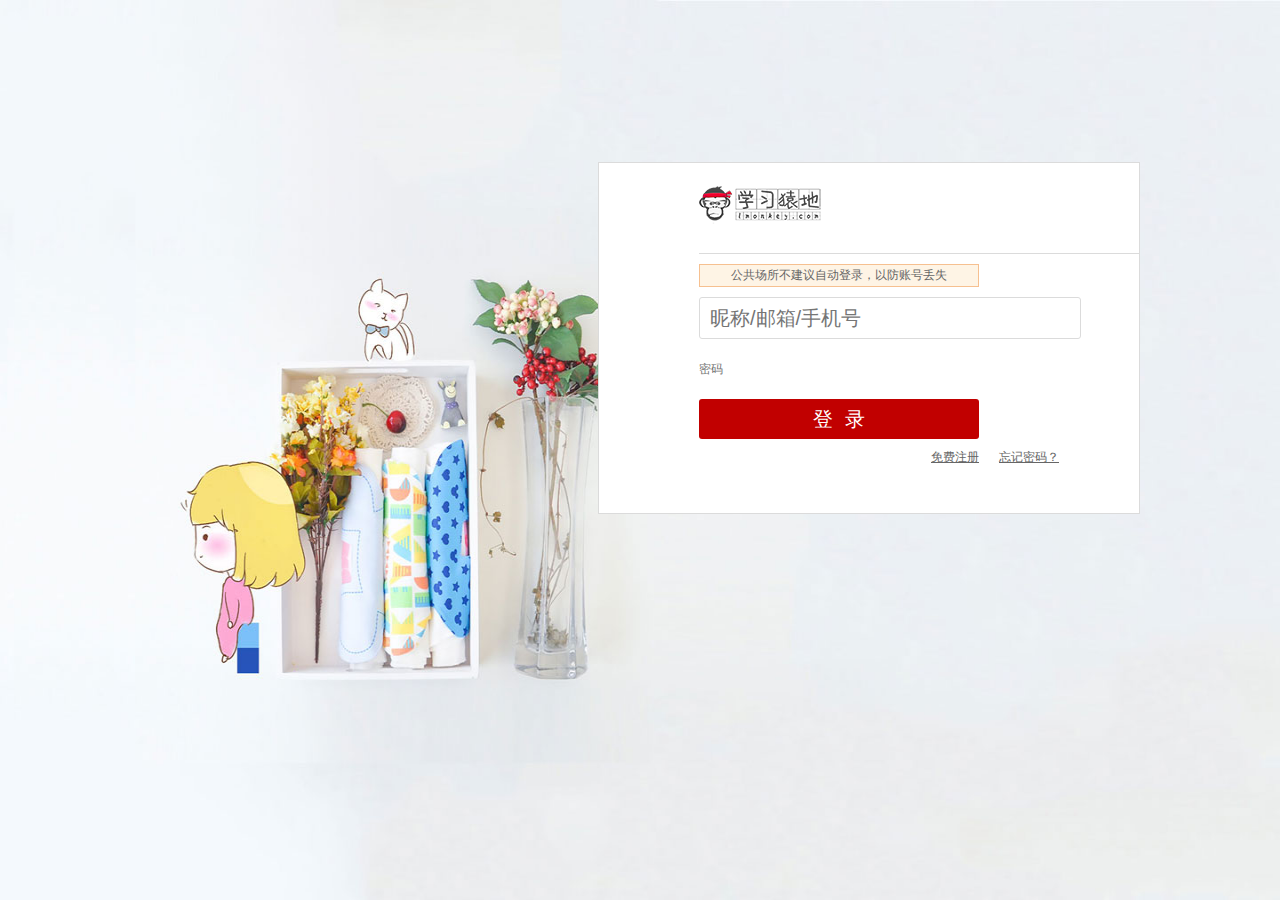
<file: out/artifacts/miaomiaoShoppingMall_war_exploded/login.html>
<!DOCTYPE html>
<html>
<head>
    <meta charset="UTF-8">
    <title>登录</title>
    <link rel="stylesheet" type="text/css" href="css/public.css"/>
    <link rel="stylesheet" type="text/css" href="css/login.css"/>
</head>
<body><!-------------------login-------------------------->
<div class="login">
    <form action="#" method="post"><h1><a href="index.html"><img src="img/temp/logo.png"></a></h1>
        <p></p>
        <div class="msg-warn hide"><b></b>公共场所不建议自动登录，以防账号丢失</div>
        <p><input type="text" name="" value="" placeholder="昵称/邮箱/手机号"></p>
        <p><input type="password" name="" value="" placeholder="密码"></p>
        <p><input type="submit" name="" value="登  录"></p>
        <p class="txt"><a class="" href="reg.html">免费注册</a><a href="forget.html">忘记密码？</a></p></form>
</div>
</body>
</html>
</file>
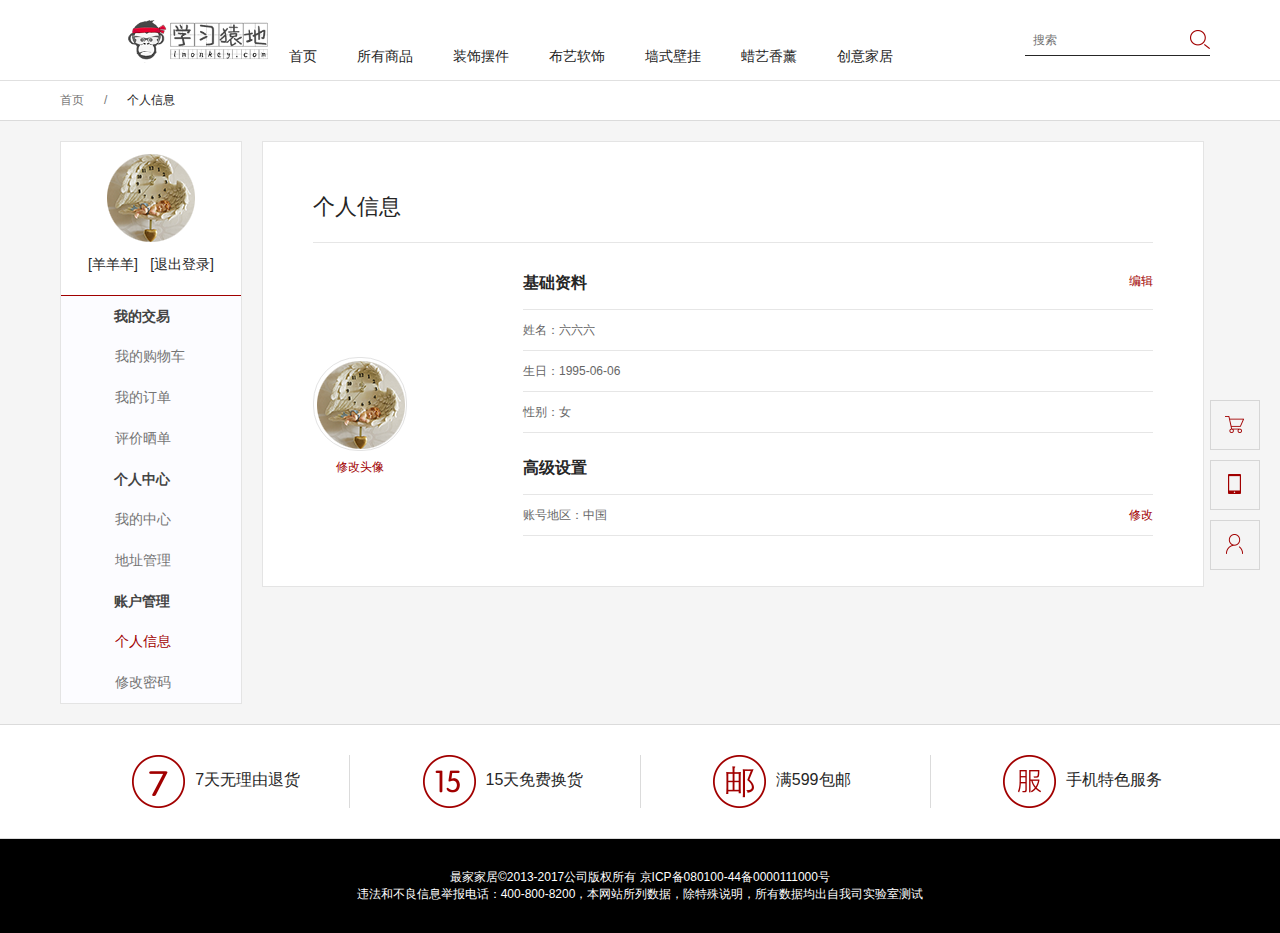
<file: out/artifacts/miaomiaoShoppingMall_war_exploded/mygrxx.html>
<!DOCTYPE html>
<html>
<head lang="en">
    <meta charset="utf-8"/>
    <title>个人信息</title>
    <link rel="stylesheet" type="text/css" href="css/public.css"/>
    <link rel="stylesheet" type="text/css" href="css/mygrxx.css"/>
</head>
<body><!------------------------------head------------------------------>
<div class="head ding">
    <div class="wrapper clearfix">
        <div class="clearfix" id="top"><h1 class="fl"><a href="index.html"><img src="img/logo.png"/></a></h1>
            <div class="fr clearfix" id="top1"><p class="fl"><a href="#" id="login">登录</a><a href="#" id="reg">注册</a>
            </p>
                <form action="#" method="get" class="fl"><input type="text" placeholder="搜索"/><input type="button"/>
                </form>
                <div class="btn fl clearfix"><a href="mygxin.html"><img src="img/grzx.png"/></a><a href="#" class="er1"><img
                        src="img/ewm.png"/></a><a href="cart.html"><img src="img/gwc.png"/></a>
                    <p><a href="#"><img src="img/smewm.png"/></a></p></div>
            </div>
        </div>
        <ul class="clearfix" id="bott">
            <li><a href="index.html">首页</a></li>
            <li><a href="#">所有商品</a>
                <div class="sList">
                    <div class="wrapper  clearfix"><a href="paint.html">
                        <dl>
                            <dt><img src="img/nav1.jpg"/></dt>
                            <dd>浓情欧式</dd>
                        </dl>
                    </a><a href="paint.html">
                        <dl>
                            <dt><img src="img/nav2.jpg"/></dt>
                            <dd>浪漫美式</dd>
                        </dl>
                    </a><a href="paint.html">
                        <dl>
                            <dt><img src="img/nav3.jpg"/></dt>
                            <dd>雅致中式</dd>
                        </dl>
                    </a><a href="paint.html">
                        <dl>
                            <dt><img src="img/nav6.jpg"/></dt>
                            <dd>简约现代</dd>
                        </dl>
                    </a><a href="paint.html">
                        <dl>
                            <dt><img src="img/nav7.jpg"/></dt>
                            <dd>创意装饰</dd>
                        </dl>
                    </a></div>
                </div>
            </li>
            <li><a href="flowerDer.html">装饰摆件</a>
                <div class="sList2">
                    <div class="clearfix"><a href="proList.html">干花花艺</a><a href="vase_proList.html">花瓶花器</a></div>
                </div>
            </li>
            <li><a href="decoration.html">布艺软饰</a>
                <div class="sList2">
                    <div class="clearfix"><a href="zbproList.html">桌布罩件</a><a href="bzproList.html">抱枕靠垫</a></div>
                </div>
            </li>
            <li><a href="paint.html">墙式壁挂</a></li>
            <li><a href="perfume.html">蜡艺香薰</a></li>
            <li><a href="idea.html">创意家居</a></li>
        </ul>
    </div>
</div><!------------------------------idea------------------------------>
<div class="address mt">
    <div class="wrapper clearfix"><a href="index.html" class="fl">首页</a><span>/</span><a href="mygxin.html" class="on">个人信息</a>
    </div>
</div><!------------------------------Bott------------------------------>
<div class="Bott">
    <div class="wrapper clearfix">
        <div class="zuo fl">
            <h3><a href="#"><img src="img/tx.png"/></a>
                <p class="clearfix"><span class="fl">[羊羊羊]</span><span class="fr">[退出登录]</span></p></h3>
            <div><h4>我的交易</h4>
                <ul>
                    <li><a href="cart.html">我的购物车</a></li>
                    <li><a href="myorderq.html">我的订单</a></li>
                    <li><a href="myprod.html">评价晒单</a></li>
                </ul>
                <h4>个人中心</h4>
                <ul>
                    <li><a href="mygxin.html">我的中心</a></li>
                    <li><a href="address.html">地址管理</a></li>
                </ul>
                <h4>账户管理</h4>
                <ul>
                    <li class="on"><a href="mygrxx.html">个人信息</a></li>
                    <li><a href="remima.html">修改密码</a></li>
                </ul>
            </div>
        </div>
        <div class="you fl"><h2>个人信息</h2>
            <div class="gxin">
                <div class="tx"><a href="#"><img src="img/tx.png"/>
                    <p id="avatar">修改头像</p></a></div>
                <div class="xx"><h3 class="clearfix"><strong class="fl">基础资料</strong><a href="#" class="fr" id="edit1">编辑</a>
                </h3>
                    <div>姓名：六六六</div>
                    <div>生日：1995-06-06</div>
                    <div>性别：女</div>
                    <h3>高级设置</h3><!--<div><span class="fl">银行卡</span><a href="#" class="fr">管理</a></div>-->
                    <div><span class="fl">账号地区：中国</span><a href="#" class="fr" id="edit2">修改</a></div>
                </div>
            </div>
        </div>
    </div>
</div><!--遮罩-->
<div class="mask"></div><!--编辑弹框-->
<div class="bj">
    <div class="clearfix"><a href="#" class="fr gb"><img src="img/icon4.png"/></a></div>
    <h3>编辑基础资料</h3>
    <form action="#" method="get"><p><label>姓名：</label><input type="text" value="六六六"/></p>
        <p><label>生日：</label><input type="text"/></p>
        <p><label>性别：</label><span><input type="radio"/>男</span><span><input type="radio"/>女</span></p>
        <div class="bc"><input type="button" value="保存"/><input type="button" value="取消"/></div>
    </form>
</div><!--高级设置修改-->
<div class="xg">
    <div class="clearfix"><a href="#" class="fr gb"><img src="img/icon4.png"/></a></div>
    <h3>切换账号地区</h3>
    <form action="#" method="get"><p><label>姓名：</label><input type="text" value="六六六"/></p>
        <div class="bc"><input type="button" value="保存"/><input type="button" value="取消"/></div>
    </form>
</div><!--修改头像-->
<div class="avatar">
    <div class="clearfix"><a href="#" class="fr gb"><img src="img/icon4.png"/></a></div>
    <h3>修改头像</h3>
    <form action="#" method="get"><h4>请上传图片</h4><input type="button" value="上传头像"/>
        <p>jpg或png，大小不超过2M</p><input type="submit" value="提交"/></form>
</div><!--返回顶部-->
<div class="gotop"><a href="cart.html">
    <dl>
        <dt><img src="img/gt1.png"/></dt>
        <dd>去购<br/>物车</dd>
    </dl>
</a><a href="#" class="dh">
    <dl>
        <dt><img src="img/gt2.png"/></dt>
        <dd>联系<br/>客服</dd>
    </dl>
</a><a href="mygxin.html">
    <dl>
        <dt><img src="img/gt3.png"/></dt>
        <dd>个人<br/>中心</dd>
    </dl>
</a><a href="#" class="toptop" style="display: none">
    <dl>
        <dt><img src="img/gt4.png"/></dt>
        <dd>返回<br/>顶部</dd>
    </dl>
</a>
    <p>400-800-8200</p></div><!--footer-->
<div class="footer">
    <div class="top">
        <div class="wrapper">
            <div class="clearfix"><a href="#2" class="fl"><img src="img/foot1.png"/></a><span class="fl">7天无理由退货</span>
            </div>
            <div class="clearfix"><a href="#2" class="fl"><img src="img/foot2.png"/></a><span class="fl">15天免费换货</span>
            </div>
            <div class="clearfix"><a href="#2" class="fl"><img src="img/foot3.png"/></a><span class="fl">满599包邮</span>
            </div>
            <div class="clearfix"><a href="#2" class="fl"><img src="img/foot4.png"/></a><span class="fl">手机特色服务</span>
            </div>
        </div>
    </div>
    <p class="dibu">最家家居&copy;2013-2017公司版权所有 京ICP备080100-44备0000111000号<br/>
        违法和不良信息举报电话：400-800-8200，本网站所列数据，除特殊说明，所有数据均出自我司实验室测试</p></div>
<script src="js/jquery-1.12.4.min.js" type="text/javascript" charset="utf-8"></script>
<script src="js/public.js" type="text/javascript" charset="utf-8"></script>
<script src="js/user.js" type="text/javascript" charset="utf-8"></script>
</body>
</html>
</file>
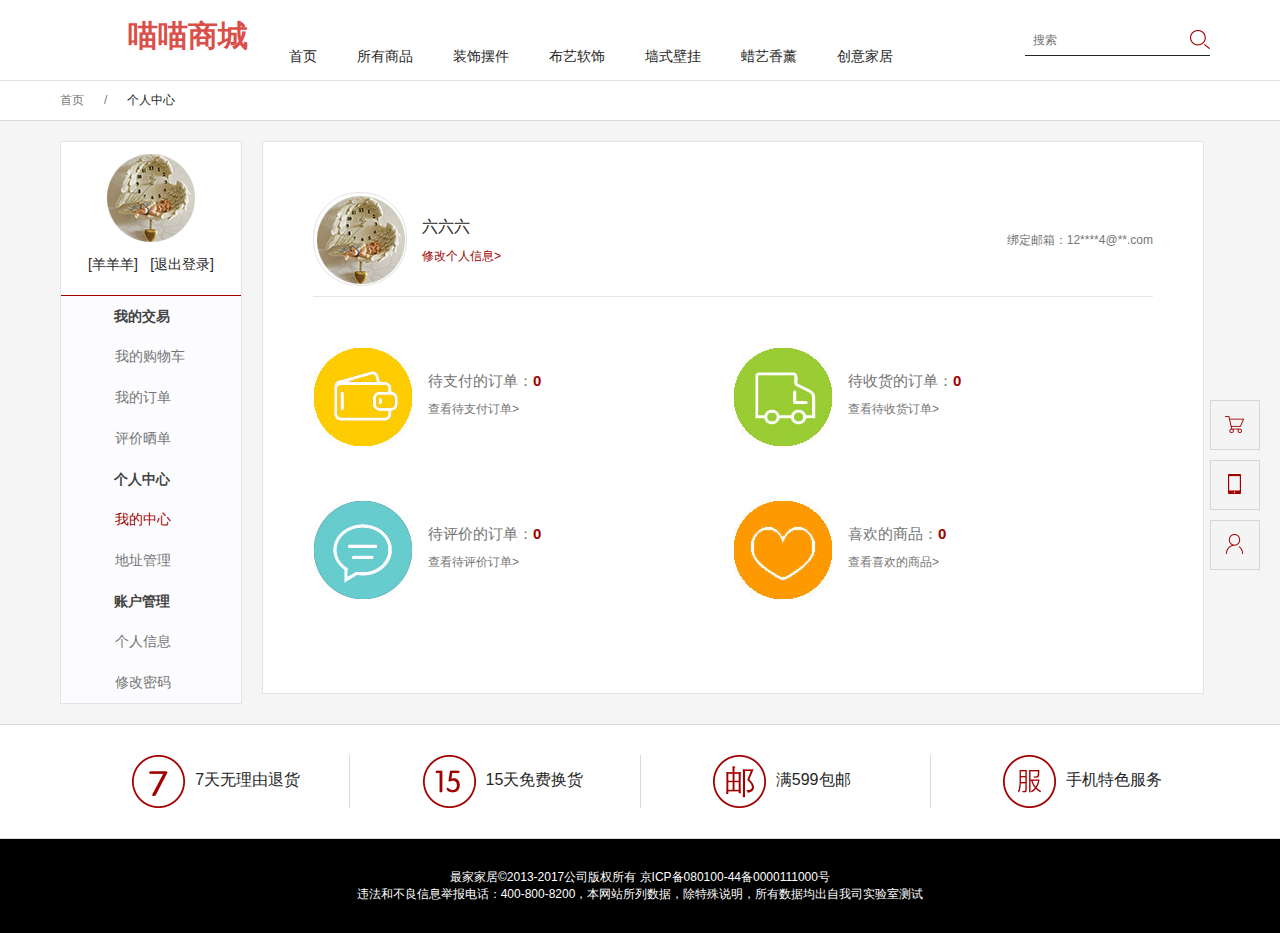
<file: out/artifacts/miaomiaoShoppingMall_war_exploded/mygxin.html>
<!DOCTYPE html>
<html>
<head lang="en">
    <meta charset="utf-8"/>
    <title>个人信息</title>
    <link rel="stylesheet" type="text/css" href="css/public.css"/>
    <link rel="stylesheet" type="text/css" href="css/mygxin.css"/>
</head>
<body><!------------------------------head------------------------------>
<div class="head ding">
    <div class="wrapper clearfix">
        <div class="clearfix" id="top"><h1 class="fl"><a href="index.html"><span style="font-family: 'Courier New'; font-size: 30px; color: #da4f49" class="logoMiaoMiao">喵喵商城</span></a></h1>
            <div class="fr clearfix" id="top1"><p class="fl"><a href="#" id="login">登录</a><a href="#" id="reg">注册</a>
            </p>
                <form action="#" method="get" class="fl"><input type="text" placeholder="搜索"/><input type="button"/>
                </form>
                <div class="btn fl clearfix"><a href="mygxin.html"><img src="img/grzx.png"/></a><a href="#" class="er1"><img
                        src="img/ewm.png"/></a><a href="cart.html"><img src="img/gwc.png"/></a>
                    <p><a href="#"><img src="img/smewm.png"/></a></p></div>
            </div>
        </div>
        <ul class="clearfix" id="bott">
            <li><a href="index.html">首页</a></li>
            <li><a href="#">所有商品</a>
                <div class="sList">
                    <div class="wrapper  clearfix"><a href="paint.html">
                        <dl>
                            <dt><img src="img/nav1.jpg"/></dt>
                            <dd>浓情欧式</dd>
                        </dl>
                    </a><a href="paint.html">
                        <dl>
                            <dt><img src="img/nav2.jpg"/></dt>
                            <dd>浪漫美式</dd>
                        </dl>
                    </a><a href="paint.html">
                        <dl>
                            <dt><img src="img/nav3.jpg"/></dt>
                            <dd>雅致中式</dd>
                        </dl>
                    </a><a href="paint.html">
                        <dl>
                            <dt><img src="img/nav6.jpg"/></dt>
                            <dd>简约现代</dd>
                        </dl>
                    </a><a href="paint.html">
                        <dl>
                            <dt><img src="img/nav7.jpg"/></dt>
                            <dd>创意装饰</dd>
                        </dl>
                    </a></div>
                </div>
            </li>
            <li><a href="flowerDer.html">装饰摆件</a>
                <div class="sList2">
                    <div class="clearfix"><a href="proList.html">干花花艺</a><a href="vase_proList.html">花瓶花器</a></div>
                </div>
            </li>
            <li><a href="decoration.html">布艺软饰</a>
                <div class="sList2">
                    <div class="clearfix"><a href="zbproList.html">桌布罩件</a><a href="bzproList.html">抱枕靠垫</a></div>
                </div>
            </li>
            <li><a href="paint.html">墙式壁挂</a></li>
            <li><a href="perfume.html">蜡艺香薰</a></li>
            <li><a href="idea.html">创意家居</a></li>
        </ul>
    </div>
</div><!------------------------------idea------------------------------>
<div class="address mt" id="add">
    <div class="wrapper clearfix"><a href="index.html" class="fl">首页</a><span>/</span><a href="mygxin.html" class="on">个人中心</a>
    </div>
</div><!------------------------------Bott------------------------------>
<div class="Bott">
    <div class="wrapper clearfix">
        <div class="zuo fl">
            <h3><a href="#"><img src="img/tx.png"/></a>
                <p class="clearfix"><span class="fl">[羊羊羊]</span><span class="fr">[退出登录]</span></p></h3>
            <div><h4>我的交易</h4>
                <ul>
                    <li><a href="cart.html">我的购物车</a></li>
                    <li><a href="myorderq.html">我的订单</a></li>
                    <li><a href="myprod.html">评价晒单</a></li>
                </ul>
                <h4>个人中心</h4>
                <ul>
                    <li class="on"><a href="mygxin.html">我的中心</a></li>
                    <li><a href="address.html">地址管理</a></li>
                </ul>
                <h4>账户管理</h4>
                <ul>
                    <li><a href="mygrxx.html">个人信息</a></li>
                    <li><a href="remima.html">修改密码</a></li>
                </ul>
            </div>
        </div>
        <div class="you fl">
            <div class="tx clearfix">
                <div class="fl clearfix"><a href="#" class="fl"><img src="img/tx.png"/></a>
                    <p class="fl"><span>六六六</span><a href="mygrxx.html">修改个人信息></a></p></div>
                <div class="fr">绑定邮箱：12****4@**.com</div>
            </div>
            <div class="bott">
                <div class="clearfix"><a href="#" class="fl"><img src="img/gxin1.jpg"/></a>
                    <p class="fl"><span>待支付的订单：<strong>0</strong></span><a href="myorderq.html">查看待支付订单></a></p></div>
                <div class="clearfix"><a href="#" class="fl"><img src="img/gxin2.jpg"/></a>
                    <p class="fl"><span>待收货的订单：<strong>0</strong></span><a href="myorderq.html">查看待收货订单></a></p></div>
                <div class="clearfix"><a href="#" class="fl"><img src="img/gxin3.jpg"/></a>
                    <p class="fl"><span>待评价的订单：<strong>0</strong></span><a href="myprod.html">查看待评价订单></a></p></div>
                <div class="clearfix"><a href="#" class="fl"><img src="img/gxin4.jpg"/></a>
                    <p class="fl"><span>喜欢的商品：<strong>0</strong></span><a href="#">查看喜欢的商品></a></p></div>
            </div>
        </div>
    </div>
</div><!--返回顶部-->
<div class="gotop"><a href="cart.html">
    <dl>
        <dt><img src="img/gt1.png"/></dt>
        <dd>去购<br/>物车</dd>
    </dl>
</a><a href="#" class="dh">
    <dl>
        <dt><img src="img/gt2.png"/></dt>
        <dd>联系<br/>客服</dd>
    </dl>
</a><a href="mygxin.html">
    <dl>
        <dt><img src="img/gt3.png"/></dt>
        <dd>个人<br/>中心</dd>
    </dl>
</a><a href="#" class="toptop" style="display: none">
    <dl>
        <dt><img src="img/gt4.png"/></dt>
        <dd>返回<br/>顶部</dd>
    </dl>
</a>
    <p>400-800-8200</p></div>
<div class="footer">
    <div class="top">
        <div class="wrapper">
            <div class="clearfix"><a href="#2" class="fl"><img src="img/foot1.png"/></a><span class="fl">7天无理由退货</span>
            </div>
            <div class="clearfix"><a href="#2" class="fl"><img src="img/foot2.png"/></a><span class="fl">15天免费换货</span>
            </div>
            <div class="clearfix"><a href="#2" class="fl"><img src="img/foot3.png"/></a><span class="fl">满599包邮</span>
            </div>
            <div class="clearfix"><a href="#2" class="fl"><img src="img/foot4.png"/></a><span class="fl">手机特色服务</span>
            </div>
        </div>
    </div>
    <p class="dibu">最家家居&copy;2013-2017公司版权所有 京ICP备080100-44备0000111000号<br/>
        违法和不良信息举报电话：400-800-8200，本网站所列数据，除特殊说明，所有数据均出自我司实验室测试</p></div>
<script src="js/jquery-1.12.4.min.js" type="text/javascript" charset="utf-8"></script>
<script src="js/public.js" type="text/javascript" charset="utf-8"></script>
<script src="js/user.js" type="text/javascript" charset="utf-8"></script>
</body>
</html>
</file>
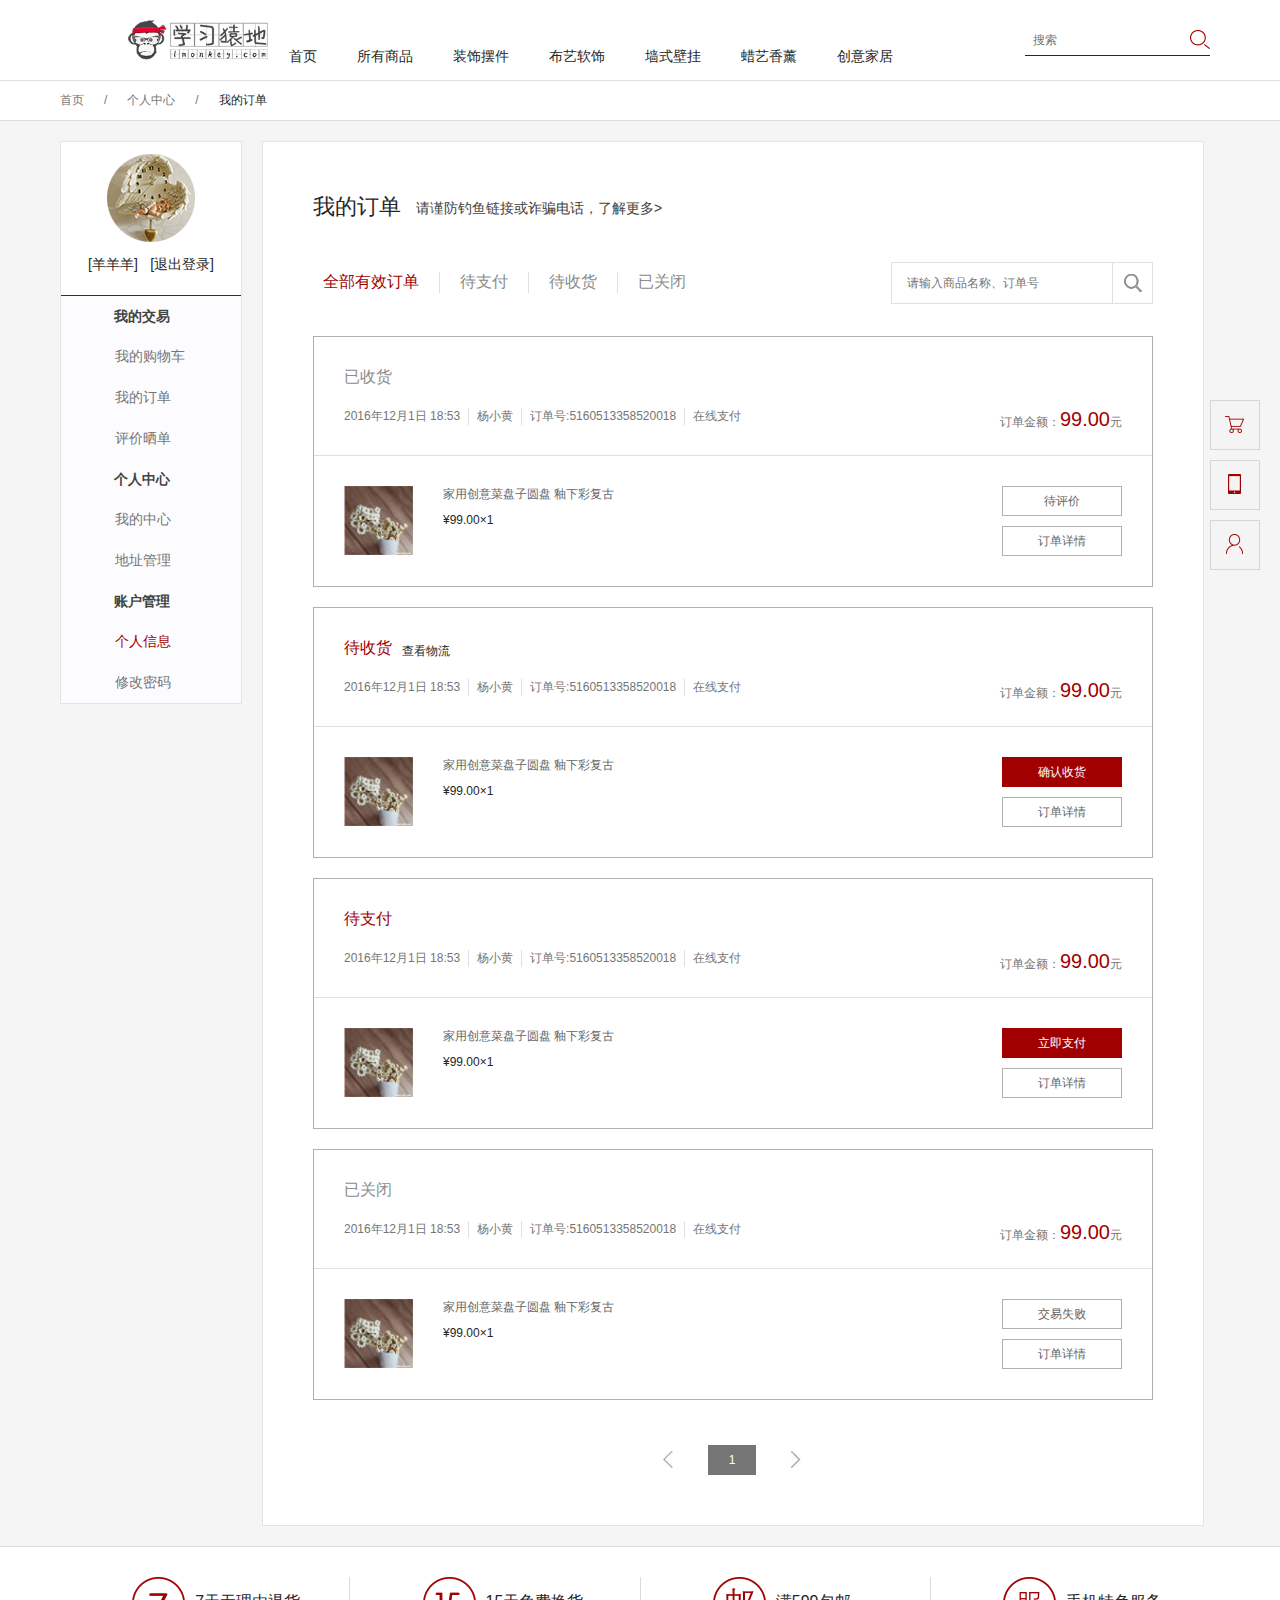
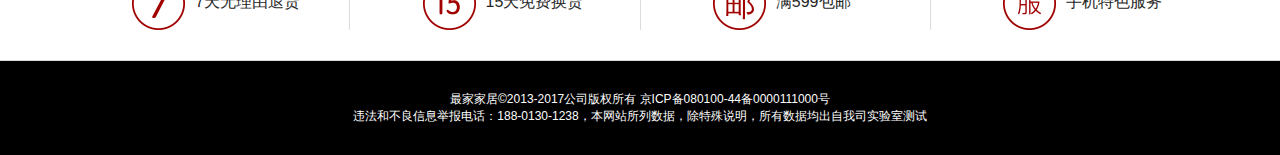
<file: out/artifacts/miaomiaoShoppingMall_war_exploded/myorderq.html>
<!DOCTYPE html>
<html>
<head lang="en">
    <meta charset="utf-8"/>
    <title>最家</title>
    <link rel="stylesheet" type="text/css" href="css/public.css"/>
    <link rel="stylesheet" type="text/css" href="css/myorder.css"/>
</head>
<body><!------------------------------head------------------------------>
<div class="head ding">
    <div class="wrapper clearfix">
        <div class="clearfix" id="top"><h1 class="fl"><a href="index.html"><img src="img/logo.png"/></a></h1>
            <div class="fr clearfix" id="top1"><p class="fl"><a href="#" id="login">登录</a><a href="#" id="reg">注册</a>
            </p>
                <form action="#" method="get" class="fl"><input type="text" placeholder="搜索"/><input type="button"/>
                </form>
                <div class="btn fl clearfix"><a href="mygxin.html"><img src="img/grzx.png"/></a><a href="#" class="er1"><img
                        src="img/ewm.png"/></a><a href="cart.html"><img src="img/gwc.png"/></a>
                    <p><a href="#"><img src="img/smewm.png"/></a></p></div>
            </div>
        </div>
        <ul class="clearfix" id="bott">
            <li><a href="index.html">首页</a></li>
            <li><a href="#">所有商品</a>
                <div class="sList">
                    <div class="wrapper  clearfix"><a href="paint.html">
                        <dl>
                            <dt><img src="img/nav1.jpg"/></dt>
                            <dd>浓情欧式</dd>
                        </dl>
                    </a><a href="paint.html">
                        <dl>
                            <dt><img src="img/nav2.jpg"/></dt>
                            <dd>浪漫美式</dd>
                        </dl>
                    </a><a href="paint.html">
                        <dl>
                            <dt><img src="img/nav3.jpg"/></dt>
                            <dd>雅致中式</dd>
                        </dl>
                    </a><a href="paint.html">
                        <dl>
                            <dt><img src="img/nav6.jpg"/></dt>
                            <dd>简约现代</dd>
                        </dl>
                    </a><a href="paint.html">
                        <dl>
                            <dt><img src="img/nav7.jpg"/></dt>
                            <dd>创意装饰</dd>
                        </dl>
                    </a></div>
                </div>
            </li>
            <li><a href="flowerDer.html">装饰摆件</a>
                <div class="sList2">
                    <div class="clearfix"><a href="proList.html">干花花艺</a><a href="vase_proList.html">花瓶花器</a></div>
                </div>
            </li>
            <li><a href="decoration.html">布艺软饰</a>
                <div class="sList2">
                    <div class="clearfix"><a href="zbproList.html">桌布罩件</a><a href="bzproList.html">抱枕靠垫</a></div>
                </div>
            </li>
            <li><a href="paint.html">墙式壁挂</a></li>
            <li><a href="perfume.html">蜡艺香薰</a></li>
            <li><a href="idea.html">创意家居</a></li>
        </ul>
    </div>
</div><!------------------------------idea------------------------------>
<div class="address mt">
    <div class="wrapper clearfix"><a href="#" class="fl">首页</a><span>/</span><a
            href="mygxin.html">个人中心</a><span>/</span><a href="myorderq.html" class="on">我的订单</a></div>
</div><!------------------------------Bott------------------------------>
<div class="Bott">
    <div class="wrapper clearfix">
        <div class="zuo fl">
            <h3><a href="#"><img src="img/tx.png"/></a>
                <p class="clearfix"><span class="fl">[羊羊羊]</span><span class="fr">[退出登录]</span></p></h3>
            <div><h4>我的交易</h4>
                <ul>
                    <li><a href="cart.html">我的购物车</a></li>
                    <li><a href="myorderq.html">我的订单</a></li>
                    <li><a href="myprod.html">评价晒单</a></li>
                </ul>
                <h4>个人中心</h4>
                <ul>
                    <li><a href="mygxin.html">我的中心</a></li>
                    <li><a href="address.html">地址管理</a></li>
                </ul>
                <h4>账户管理</h4>
                <ul>
                    <li class="on"><a href="mygrxx.html">个人信息</a></li>
                    <li><a href="remima.html">修改密码</a></li>
                </ul>
            </div>
        </div>
        <div class="you fl">
            <div class="my clearfix"><h2 class="fl">我的订单</h2><a href="#" class="fl">请谨防钓鱼链接或诈骗电话，了解更多&gt;</a></div>
            <div class="dlist clearfix">
                <ul class="fl clearfix" id="wa">
                    <li class="on"><a href="#2">全部有效订单</a></li>
                    <li><a href="#2">待支付</a></li>
                    <li><a href="#2l">待收货</a></li>
                    <li><a href="#2">已关闭</a></li>
                </ul>
                <form action="#" method="get" class="fr clearfix"><input type="text" name="" id="" value=""
                                                                         placeholder="请输入商品名称、订单号"/><input type="button"
                                                                                                           name="" id=""
                                                                                                           value=""/>
                </form>
            </div>
            <div class="dkuang"><p class="one">已收货</p>
                <div class="word clearfix">
                    <ul class="fl clearfix">
                        <li>2016年12月1日 18:53</li>
                        <li>杨小黄</li>
                        <li>订单号:5160513358520018</li>
                        <li>在线支付</li>
                    </ul>
                    <p class="fr">订单金额：<span>99.00</span>元</p></div>
                <div class="shohou clearfix"><a href="#" class="fl"><img src="img/g1.jpg"/></a>
                    <p class="fl"><a href="#">家用创意菜盘子圆盘 釉下彩复古</a><a href="#">¥99.00×1</a></p>
                    <p class="fr"><a href="myprod.html">待评价</a><a href="orderxq.html">订单详情</a></p></div>
            </div>
            <div class="dkuang clearfix deng"><p class="one fl">待收货</p>
                <div class="clearfix">
                    <div class="fl vewwl"><a href="wuliu.html" class="ckwl">查看物流</a>
                        <div class="wuliu"><h4>圆通速递：858888888888888</h4>
                            <ul>
                                <li><p>妥投投递并签收，已签收。签收人：本人签收</p>
                                    <p>2016-12-03 17:30:00</p></li>
                                <li><p>深圳市南油速递营销部安排投递（投递员姓名：六六六。联系电话：14243452522;</p>
                                    <p>2016-12-03 08:50:00</p></li>
                                <li><p>到达广东省邮政速递物流有限公司深圳航空邮件处理中心处理中心（经转）</p>
                                    <p>2016-12-03 02:20:00</p></li>
                                <li>以上为最新跟踪信息<a href="wuliu.html">查看全部</a></li>
                            </ul>
                        </div>
                    </div>
                </div>
                <div class="word clearfix">
                    <ul class="fl clearfix">
                        <li>2016年12月1日 18:53</li>
                        <li>杨小黄</li>
                        <li>订单号:5160513358520018</li>
                        <li>在线支付</li>
                    </ul>
                    <p class="fr">订单金额：<span>99.00</span>元</p></div>
                <div class="shohou clearfix"><a href="#" class="fl"><img src="img/g1.jpg"/></a>
                    <p class="fl"><a href="#">家用创意菜盘子圆盘 釉下彩复古</a><a href="#">¥99.00×1</a></p>
                    <p class="fr"><a href="#">确认收货</a><a href="orderxq.html">订单详情</a></p></div>
            </div>
            <div class="dkuang deng"><p class="one">待支付</p>
                <div class="word clearfix">
                    <ul class="fl clearfix">
                        <li>2016年12月1日 18:53</li>
                        <li>杨小黄</li>
                        <li>订单号:5160513358520018</li>
                        <li>在线支付</li>
                    </ul>
                    <p class="fr">订单金额：<span>99.00</span>元</p></div>
                <div class="shohou clearfix"><a href="#" class="fl"><img src="img/g1.jpg"/></a>
                    <p class="fl"><a href="#">家用创意菜盘子圆盘 釉下彩复古</a><a href="#">¥99.00×1</a></p>
                    <p class="fr"><a href="#">立即支付</a><a href="orderxq.html">订单详情</a></p></div>
            </div>
            <div class="dkuang"><p class="one">已关闭</p>
                <div class="word clearfix">
                    <ul class="fl clearfix">
                        <li>2016年12月1日 18:53</li>
                        <li>杨小黄</li>
                        <li>订单号:5160513358520018</li>
                        <li>在线支付</li>
                    </ul>
                    <p class="fr">订单金额：<span>99.00</span>元</p></div>
                <div class="shohou clearfix"><a href="#" class="fl"><img src="img/g1.jpg"/></a>
                    <p class="fl"><a href="#">家用创意菜盘子圆盘 釉下彩复古</a><a href="#">¥99.00×1</a></p>
                    <p class="fr"><a href="#">交易失败</a><a href="orderxq.html">订单详情</a></p></div>
            </div>
            <div class="fenye clearfix"><a href="#"><img src="img/zuo.jpg"/></a><a href="#">1</a><a href="#"><img
                    src="img/you.jpg"/></a></div>
        </div>
    </div>
</div><!--返回顶部-->
<div class="gotop"><a href="cart.html">
    <dl>
        <dt><img src="img/gt1.png"/></dt>
        <dd>去购<br/>物车</dd>
    </dl>
</a><a href="#" class="dh">
    <dl>
        <dt><img src="img/gt2.png"/></dt>
        <dd>联系<br/>客服</dd>
    </dl>
</a><a href="mygxin.html">
    <dl>
        <dt><img src="img/gt3.png"/></dt>
        <dd>个人<br/>中心</dd>
    </dl>
</a><a href="#" class="toptop" style="display: none">
    <dl>
        <dt><img src="img/gt4.png"/></dt>
        <dd>返回<br/>顶部</dd>
    </dl>
</a>
    <p>400-800-8200</p></div><!--footer-->
<div class="footer">
    <div class="top">
        <div class="wrapper">
            <div class="clearfix"><a href="#2" class="fl"><img src="img/foot1.png"/></a><span class="fl">7天无理由退货</span>
            </div>
            <div class="clearfix"><a href="#2" class="fl"><img src="img/foot2.png"/></a><span class="fl">15天免费换货</span>
            </div>
            <div class="clearfix"><a href="#2" class="fl"><img src="img/foot3.png"/></a><span class="fl">满599包邮</span>
            </div>
            <div class="clearfix"><a href="#2" class="fl"><img src="img/foot4.png"/></a><span class="fl">手机特色服务</span>
            </div>
        </div>
    </div>
    <p class="dibu">最家家居&copy;2013-2017公司版权所有 京ICP备080100-44备0000111000号<br/>
        违法和不良信息举报电话：188-0130-1238，本网站所列数据，除特殊说明，所有数据均出自我司实验室测试</p></div>
<script src="js/jquery-1.12.4.min.js" type="text/javascript" charset="utf-8"></script>
<script src="js/public.js" type="text/javascript" charset="utf-8"></script>
<script src="js/user.js" type="text/javascript" charset="utf-8"></script>
</body>
</html>
</file>
<file: out/artifacts/miaomiaoShoppingMall_war_exploded/css/public.css>
@charset "utf-8"; /* CSS Document *//*css预设*/
* {
    margin: 0;
    padding: 0;
}

/*将所有HTML元素的默认边距清0*/
html, body {
    font-size: 12px;
    font-family: "微软雅黑", "arial";
    color: #262626;
    background: #FFF;
}

/*对HTML元素中的字体、颜色、背景色进行初始设置*/
ul li, ol li {
    list-style: none;
}

/*将列表标签的默认样式清除*/
a {
    text-decoration: none;
    outline: none;
    color: #262626;
    blr: expression(this.onFocus=this.blur());
}

/*将超链接的下划线去掉以及在ie6中点击出现的虚线框去掉*/
img {
    border: none;
}

/*图片的默认边框去掉 */
table {
    border-collapse: collapse;
    border-spacing: 0;
}

caption, th, td {
    font-weight: normal;
    text-align: left;
}

input, textarea, select, button {
    font-size: 100%;
    font-family: inherit;
    margin: 0;
    padding: 0;
    border: none;
    outline: none;
}

label, button {
    cursor: pointer
}

textarea {
    white-space: pre;
    resize: none;
    border: 1px solid #ececec;
}

article, aside, figcaption, figure, footer, header, hgroup, nav, section, summary {
    display: block;
}

/*清楚浮动*/
.clearfix:after {
    content: "";
    display: block;
    clear: both;
    height: 0;
    line-height: 0;
    visibility: hidden;
}

.clearfix {
    zoom: 1;
}

/*解决ie6的兼容性问题*/
.fl {
    float: left;
}

.fr {
    float: right;
}

.mt {
    margin-top: 80px;
}

.wrapper {
    width: 1160px;
    margin: 0 auto;
}

/*********************head********************/
.head {
    margin-top: 30px;
    min-width: 1160px;
    position: relative;
    border-bottom: 1px solid #e0e0e0;
}

.head h1 img {
    width: 80%;
    display: block;
}

.head div p {
    margin-top: 20px;
}

.head div p a {
    color: #262626;
    padding: 0 10px;
    font-size: 14px;
}

.head div p a:nth-child(1) {
    border-right: 1px solid #dbdbdb;
}

.head div form {
    width: 160px;
    height: 30px;
    line-height: 30px;
    margin: 0 10px;
    margin-top: 13px;
    border-bottom: 1px solid #262626;
}

.head div form input:nth-child(1) {
    background: none;
    text-indent: 8px;
}

.head div form input:nth-child(2) {
    float: right;
    width: 13%;
    padding-bottom: 10px;
    background: url("../img/ss.png") no-repeat right 5px;
    cursor: pointer;
}

.head div.btn {
    margin-top: 20px;
    position: relative;
}

.head div.btn a {
    float: left;
    margin: 0 10px;
}

.head ul {
    float: left;
    margin-left: 18%;
    line-height: 50px;
}

.head ul li {
    float: left;
    padding: 0 20px;
}

.head ul li > a {
    color: #262626;
    font-size: 14px;
    display: inline-block;
    position: relative;
}

.head ul li a:before {
    content: "";
    background: #A10000;
    position: absolute;
    bottom: -3px;
    z-index: -1;
    transform: scaleX(0);
    transition: all .5s ease;
    -webkit-transition: all .5s ease;
}

.head ul li:nth-child(1) a:before {
    left: -12px;
}

.head ul li > a:hover {
    color: #A10000;
}

.head ul li > a:hover:before {
    width: 56px;
    height: 2px;
    transform: scaleX(1);
    transition-timing-function: cubic-bezier(0.52, 1.64, 0.37, 0.66);
    -webkit-transition-timing-function: cubic-bezier(0.52, 1.64, 0.37, 0.66);;
    z-index: 9999;
}

.head div.sList {
    position: absolute;
    top: 113px;
    left: 0;
    z-index: 3;
    background: #fff;
    width: 100%;
    display: none;
}

.head div.sList div {
    text-align: center;
    padding: 20px 0;
    display: flex;
}

.head div.sList div a {
    flex: 1 1 20%;
    border-right: 1px solid #dbdbdb;
}

.head div.sList div a:last-child {
    border-right: none;
}

.head div.sList div dl dt img {
    width: 70%;
}

.head div.sList div dl dd {
    font-size: 14px;
}

.head div.sList2 {
    display: none;
    position: absolute;
    top: 113px;
    left: 0;
    z-index: 3;
    background: #fff;
    width: 100%;
}

.head div.sList2 div {
    width: 46%;
    margin: 0 auto;
}

.head div.sList2 a {
    float: left;
    margin-right: 40px;
}

/*定位样式*/
.ding {
    margin-top: 0;
    position: fixed;
    top: 0;
    left: 0;
    width: 100%;
    height: 40px;
    padding: 20px 0;
    background: #fff;
    z-index: 100;
}

.ding h1 {
    position: absolute;
    left: 10%;
    top: 20%;
}

.ding h1 img {
    width: 65%;
}

/*.ding #top1{	display: none;}*/
.ding #top1 p, .ding #top1 div {
    display: none;
}

.ding ul li a:before {
    bottom: -25px;
}

.ding div.sList, .ding div.sList2 {
    top: 81px;
}

.ding ul {
    float: left;
    margin-left: 18%;
    line-height: 0;
}

.ding div form {
    width: 185px;
    height: 30px;
    line-height: 30px;
    margin: 0 10px;
    margin-top: 5px;
    border-bottom: 1px solid #262626;
}

.ding div.sList2 a {
    float: left;
    margin-right: 40px;
    line-height: 38px;
}

.ding div.sList div dl dd {
    line-height: 35px;
}

/*头部二维码*/
.head div.btn p {
    display: none;
}

.head div.btn p a {
    width: 74px;
    height: 74px;
    position: absolute;
    top: 30px;
    background: #fff;
    right: 10px;
    padding: 2px;
    z-index: 10;
    border: 1px solid #A10000;
}

.head div.btn p a img {
    width: 100%;
}

.head div.btn p a:before {
    position: absolute;
    top: -5px;
    left: 50%;
    width: 0;
    height: 0;
    margin-left: -5px;
    vertical-align: middle;
    content: " ";
    border-right: 5px solid transparent;
    border-bottom: 5px solid #A10000;
    border-left: 5px solid transparent;
}

/*********************address********************/
.address {
    height: 40px;
    line-height: 40px;
    border-bottom: 1px solid #DBDBDB;
}

.address a, .address span {
    float: left;
    color: #777;
}

.address span {
    margin: 0 20px;
}

.address a.on {
    color: #262626;
}

/*********************footer********************/
.footer {
    min-width: 1160px;
}

.footer .top {
    padding: 30px 0;
    border-top: 1px solid #DBDBDB;
    border-bottom: 1px solid #DBDBDB;
}

.footer .top .wrapper {
    display: flex;
}

.footer .top .wrapper div {
    flex: 1 1 25%;
    border-right: 1px solid #dbdbdb;
}

.footer .top .wrapper div:last-child {
    border-right: none;
}

.footer .top .wrapper div a img {
    display: block;
}

.footer .top .wrapper div a {
    margin-left: 25%;
}

.footer .top .wrapper div span {
    margin-top: 15px;
    margin-left: 10px;
    display: block;
    font-size: 16px;
}

.footer p.dibu {
    background: #000;
    padding: 30px 0;
    text-align: center;
    color: #fff;
}

/*********************gotop********************/
body {
    position: relative;
}

.gotop {
    position: fixed;
    right: 20px;
    top: 400px;
    z-index: 20;
}

.gotop a {
    display: block;
    width: 48px;
    height: 48px;
    line-height: 38px;
    background: #f4f4f4;
    margin-bottom: 10px;
    border: 1px solid #d6d6d6;
    cursor: pointer;
}

.gotop dl dt {
    margin: 0 auto;
    width: 20px;
    padding-top: 10px;
}

.gotop dl.goCart {
    position: relative;
}

.gotop dl.goCart span {
    position: absolute;
    top: -9px;
    right: -8px;
    width: 16px;
    height: 16px;
    border-radius: 8px;
    background: #c10000;
    color: #fff;
    text-align: center;
    line-height: 16px;
}

.gotop dl dd {
    display: none;
    background: #a10000;
    height: 41px;
    width: 41px;
    color: #fff;
    padding: 8px 0 0 10px;
    line-height: 15px;
}

.gotop p {
    border: 1px solid #A10000;
    padding: 10px;
    position: absolute;
    background: #f4f4f4;
    top: 66px;
    left: -130px;
    display: none;
}

.gotop p:before {
    position: absolute;
    top: 50%;
    right: -6px;
    width: 0;
    margin-top: -5px;
    height: 0;
    margin-left: -5px;
    vertical-align: middle;
    content: " ";
    border-bottom: 5px solid transparent;
    border-left: 5px solid #a10000;
    border-top: 5px solid transparent;
}
</file>
<file: out/artifacts/miaomiaoShoppingMall_war_exploded/css/index.css>
img {
    width: 100%;
}

.wrap {
    width: 928px;
    margin: 0 auto;
}

/*thImg*/
.thImg {
    width: 880px;
    margin: 0 auto;
    position: relative;
    height: 310px;
}

.thImg div {
    position: absolute;
    padding: 15px;
    top: -50px;
    left: 0;
    background: url("../img/bg.jpg") #fff repeat-x bottom;
}

/*.logoMiaoMiao span{
    color: red;
    font-size: 40px;
    font-family: "DejaVu Sans Mono";
}*/

.thImg a {
    float: left;
    width: 260px;
    height: 350px;
    margin-right: 15px;
    overflow: hidden;
}

.thImg a:last-child {
    margin-right: 0;
}

.thImg a img {
    display: block;
    transition: all 1s ease;
    -webkit-transition: all 1s ease;
}

.thImg a:hover img {
    transform: scale(1.1, 1.1);
    -webkit-transform: scale(1.1, 1.1);
}

/*news*/
.news, .people {
    margin-top: 50px;
}

.news h2 img, .people h2 img {
    width: 70%;
    display: block;
    margin: 0 auto 30px;
}

.news div.top a, .news div.bott a {
    display: block;
    position: relative;
}

.news div.top a p, .news div.bott a p {
    position: absolute;
    bottom: 0;
    left: 0;
    width: 100%;
    height: 100%;
    background: #fff;
    opacity: 0;
    transition: all .5s ease;
    -webkit-transition: all .5s ease;
}

.news div.top a:hover p, .news div.bott a:hover p {
    opacity: 0.3;
}

.news div.top a, .news div.bott a {
    float: left;
}

.news div.top, .news div.bott {
    margin-bottom: 35px;
}

.news div.top a:nth-child(2), .news div.bott a:nth-child(2) {
    margin: 0 35px;
}

.news .top img, .news .bott img {
    display: block;
}

.news .flower {
    display: flex;
    justify-content: space-around;
    text-align: center;
    color: #777;
}

.news .flower a {
    display: block;
}

.news .flower dl dd span {
    display: inline-block;
    padding: 10px;
    color: #a10000;
    border: 1px solid #bababa;
    font-size: 16px;
    font-weight: bold;
    background: #fff;
    transition: all .8s ease;
    -webkit-transition: all .8s ease;
}

.news .flower dl dd span:hover {
    background: #A10000;
    color: #fff;
    transform: translate();
    border: 1px solid #A10000;
}

.news .flower dl dd:nth-child(2) {
    margin: 22px 0;
}

.news .flower dl dd:nth-child(3) {
    margin-bottom: 50px;
}

/**********************own**/
.tran dl dt img {
    display: block;
}

.tran dl dt {
    position: relative;
    overflow: hidden;
}

.tran dl dt span {
    position: absolute;
    width: 100%;
    height: 100%;
    background-color: #90D7EC;
    opacity: 0.2;
}

.tran dl dt span.abl {
    left: -100%;
    top: -100%;
}

.tran dl dt span.abr {
    left: 100%;
    top: 100%;
}

.tran dl dt:hover span {
    left: 0;
    top: 0;
    transition: all 0.3s;
    -webkit-transition: all 0.3s;
}

/*ad*/
a.ad {
    display: block;
}

/*people*/
.people .pList {
    display: flex;
    justify-content: space-around;
}

.people .pList a {
    display: block;
    margin-bottom: 20px;
    text-align: center;
}

.people .pList a:hover {
    box-shadow: 0 0 10px #757575;
}

.people .pList dl dd:nth-child(2) {
    line-height: 25px;
}

.people .pList dl dd span {
    display: inline-block;
    color: #a10000;
    font-size: 14px;
    font-weight: bold;
    margin-bottom: 10px;
}

/*banner*/
.block_home_slider {
    position: relative;
    background-color: #ffffff;
    text-align: center;
    line-height: 0px;
    margin-right: auto;
    margin-left: auto;
    min-width: 1160px;
}

.block_home_slider .slide {
    position: relative;
}

.block_home_slider .caption {
    padding: 13px 16px 12px;
    position: absolute;
    left: 0px;
    right: 0px;
    bottom: 0px;
    background: url("bg_caption.png.html");
    text-align: left;
}

.block_home_slider .caption p {
    padding-bottom: 0px;
    font-size: 11px;
    color: #dedede;
    text-shadow: 0px -1px #000000;
    line-height: 17px;
}

.block_home_slider .caption p.title {
    padding-bottom: 6px;
    font-size: 15px;
    color: #ffffff;
    font-weight: bold;
    line-height: normal;
}

/*.block_home_slider .flex-direction-nav a {width:25px; height:25px; margin-top:-27px; display:block; position:absolute; top:50%; background-repeat:no-repeat; background-image:url("../img/sprite_arrow_2.png.html"); text-indent:-9000px;}*/
.block_home_slider .flex-direction-nav a.flex-prev {
    left: 6px;
    background-position: left top;
}

.block_home_slider .flex-direction-nav a.flex-prev:hover {
    background-position: left bottom;
}

.block_home_slider .flex-direction-nav a.flex-next {
    right: 6px;
    background-position: right top;
}

.block_home_slider .flex-direction-nav a.flex-next:hover {
    background-position: right bottom;
}

.block_home_slider .flex-control-paging {
    width: 80px;
    padding-top: 15px;
    display: inline-block;
    position: absolute;
    bottom: 15px;
    left: 50%;
    margin-left: -30px;
}

.block_home_slider .flex-control-paging li {
    margin: 0px;
    padding: 0px;
    float: left;
    overflow: hidden;
    list-style-type: none;
}

.block_home_slider .flex-control-paging li a {
    width: 18px;
    height: 18px;
    display: block;
    background-repeat: no-repeat;
    background-image: url("../img/sprite_nav_3.png.html");
    text-indent: -9000px;
    cursor: pointer;
    background-size: 180%;
}

.block_home_slider .flex-control-paging li a.flex-active {
    background-position: right top;
}

.block_home_post_feature {
    width: 300px;
}

.block_home_post_feature p {
    padding-bottom: 0px;
}

.flexslider {
    margin: 0;
    padding: 0;
}

.flexslider .slides > li {
    display: none;
    -webkit-backface-visibility: hidden;
    list-style-type: none;
}

/* Hide the slides before the JS is loaded. Avoids image jumping */
.flexslider .slides img {
    width: 100%;
    display: block;
}

.flex-pauseplay span {
    text-transform: capitalize;
}
</file>
<file: out/artifacts/miaomiaoShoppingMall_war_exploded/manage/css/common.css>
html{height:100%;}
body{font:14px/1.5 '微软雅黑';word-wrap:break-word;word-break:break-all;-webkit-text-size-adjust:none;background:#fff;color:#333;}
body,dl,dd,h1,h2,h3,h4,h5,h6,p,form,ul,ol,blockquote{margin:0}
img{border:0 none;vertical-align:middle}
input,select,textarea{font-size:14px;color:#333}
input{vertical-align:middle;padding:2px;margin:0}
table{border-collapse:collapse;border-spacing:0}
select,input,button{font:14px/20px Verdana,Simsun,Helvetica,Arial,sans-serif;}
em,i,cite,blockquote{font-style:normal}
ul,ol{list-style:none outside;padding:0}
h1,h2,h3,h4,h5,h6{font-size:100%}
textarea{overflow-y:auto;padding:3px}
a{color:#428bca;text-decoration:none;outline:0}
a:hover,a:active{color:#2a6496;text-decoration:none;}
a:focus{outline:0;}
button::-moz-focus-inner{border:0;padding:0;}
figure{margin:0}
article,aside,details,figcaption,figure,footer,header,hgroup,menu,nav,section{display:block}
.ppr{position:relative;}
.ppa{position:absolute;}
.fl{float:left}
.fr{float:right}
.tl{text-align:left;}
.tc{text-align:center;}
.tr{text-align:right;}
.mlr5{margin:0 5px;}
.mt5{margin-top:5px;}
.mr5{margin-right:5px;}
.mt10{margin-top:10px;}
.ml5{margin-left:5px;}
.ml10{margin-left:10px;}
.mr10{margin-right:10px;}
.mb10{margin-bottom:10px;}
.mb20{margin-bottom:20px;}
.pl5{padding-left:5px;}
.pb10{padding-bottom:10px;}
.pt20{padding-top:20px;}
.pl10{padding-left:10px;}
.ptb20{padding:20px 0;}
.grayc{color:#ccc}
.gray6{color:#666}
.gray9{color:#999}
.emstyle{font-style:italic}
.clear{clear:both}
.clearfix:after{content:".";display:block;height:0;clear:both;visibility:hidden;}
.clearfix{*height:1%;}
.none{display:none}
.block{display:block;}
.minheight500{min-height:500px;height:auto !important;height:500px;overflow:visible;}
.wrap-box{width:960px;margin:0 auto;}
.blue,.blue a:link,.blue a:visited{color:blue;}
.blue a:hover{color:#f60;}
.white,.white a:link,.white a:visited{color:#fff;}
.white a:hover{color:#ff0;}
.red,.red a:link,.red a:visited{color:#f00;}
.red a:hover{color:#f60;}
.orange,.orange a:link,.orange a:visited{color:#ffa500;}
.orange a:hover{color:#f60;}
@font-face{font-family:'icomoon';src:url('../fonts/icomoon.eot');src:url('../fonts/icomoon.eot?#iefix') format('embedded-opentype'),url('../fonts/icomoon.woff') format('woff'),url('../fonts/icomoon.ttf') format('truetype'),url('../fonts/icomoon.svg#icomoon') format('svg');font-weight:normal;font-style:normal;}
.icon-font { font-family:'icomoon'; speak:none; font-weight:400; font-style:normal; font-variant:normal; text-transform:none; line-height:1; -webkit-font-smoothing:antialiased; }
.require-red{color:#f60;font-family:serif;margin-right:3px;}
/* common */
.topbar-wrap{height:50px;line-height:50px;background:#1A1A1A;}
.topbar-logo-wrap{float:left;}
.topbar-inner{font-size:18px;padding:0 20px;}
.topbar-logo{float:left;width:150px;text-align:center;}
.navbar-list{float:left;}
.top-info-wrap{float:right;}
.navbar-list{}
.navbar-list li{float:left;}
.navbar-list li a{float:left;margin-right:5px;padding:0 25px;text-shadow:1px 1px 1px #000;}
.navbar-list li a:hover{background:#343434;}
.navbar-list li a.on{color:#fff;text-shadow:1px 1px 1px #003;background:#033b70;}
.top-info-list li{float:left;}
.top-info-list li a{float:left;margin-left:5px;padding:0 20px;display:inline;zoom:1;}
.top-info-list li a:hover{background:#343434;}
.btn{display:inline-block;*display:inline;padding:4px 12px;margin-bottom:0;*margin-left:.3em;font-size:14px;line-height:20px;color:#333333;text-align:center;text-shadow:0 1px 1px rgba(255,255,255,0.75);vertical-align:middle;cursor:pointer;background-color:#f5f5f5;*background-color:#e6e6e6;background-image:-moz-linear-gradient(top,#ffffff,#e6e6e6);background-image:-webkit-gradient(linear,0 0,0 100%,from(#ffffff),to(#e6e6e6));background-image:-webkit-linear-gradient(top,#ffffff,#e6e6e6);background-image:-o-linear-gradient(top,#ffffff,#e6e6e6);background-image:linear-gradient(to bottom,#ffffff,#e6e6e6);background-repeat:repeat-x;border:1px solid #bbbbbb;*border:0;border-color:#e6e6e6 #e6e6e6 #bfbfbf;border-color:rgba(0,0,0,0.1) rgba(0,0,0,0.1) rgba(0,0,0,0.25);border-bottom-color:#a2a2a2;-webkit-border-radius:4px;-moz-border-radius:4px;border-radius:4px;filter:progid:DXImageTransform.Microsoft.gradient(startColorstr='#ffffffff',endColorstr='#ffe6e6e6',GradientType=0);filter:progid:DXImageTransform.Microsoft.gradient(enabled=false);*zoom:1;-webkit-box-shadow:inset 0 1px 0 rgba(255,255,255,0.2),0 1px 2px rgba(0,0,0,0.05);-moz-box-shadow:inset 0 1px 0 rgba(255,255,255,0.2),0 1px 2px rgba(0,0,0,0.05);box-shadow:inset 0 1px 0 rgba(255,255,255,0.2),0 1px 2px rgba(0,0,0,0.05);}
.btn:hover,.btn:active,.btn.active,.btn.disabled,.btn[disabled]{color:#333333;background-color:#e6e6e6;*background-color:#d9d9d9;}
.btn:active,.btn.active{background-color:#cccccc \9;}
.btn:first-child{*margin-left:0;}
.btn:hover{color:#333333;text-decoration:none;background-position:0 -15px;-webkit-transition:background-position 0.1s linear;-moz-transition:background-position 0.1s linear;-o-transition:background-position 0.1s linear;transition:background-position 0.1s linear;}
.btn:focus{outline:thin dotted #333;outline:5px auto -webkit-focus-ring-color;outline-offset:-2px;}
.btn.active,.btn:active{background-image:none;outline:0;-webkit-box-shadow:inset 0 2px 4px rgba(0,0,0,0.15),0 1px 2px rgba(0,0,0,0.05);-moz-box-shadow:inset 0 2px 4px rgba(0,0,0,0.15),0 1px 2px rgba(0,0,0,0.05);box-shadow:inset 0 2px 4px rgba(0,0,0,0.15),0 1px 2px rgba(0,0,0,0.05);}
.btn-primary{color:#ffffff;text-shadow:0 -1px 0 rgba(0,0,0,0.25);background-color:#006dcc;*background-color:#0044cc;background-image:-moz-linear-gradient(top,#0088cc,#0044cc);background-image:-webkit-gradient(linear,0 0,0 100%,from(#0088cc),to(#0044cc));background-image:-webkit-linear-gradient(top,#0088cc,#0044cc);background-image:-o-linear-gradient(top,#0088cc,#0044cc);background-image:linear-gradient(to bottom,#0088cc,#0044cc);background-repeat:repeat-x;border-color:#0044cc #0044cc #002a80;border-color:rgba(0,0,0,0.1) rgba(0,0,0,0.1) rgba(0,0,0,0.25);filter:progid:DXImageTransform.Microsoft.gradient(startColorstr='#ff0088cc',endColorstr='#ff0044cc',GradientType=0);filter:progid:DXImageTransform.Microsoft.gradient(enabled=false);}
.btn-primary:hover,.btn-primary:active,.btn-primary.active,.btn-primary.disabled,.btn-primary[disabled]{color:#ffffff;background-color:#0044cc;*background-color:#003bb3;}
.btn-primary:active,.btn-primary.active{background-color:#003399 \9;}
.btn-warning{color:#ffffff;text-shadow:0 -1px 0 rgba(0,0,0,0.25);background-color:#faa732;*background-color:#f89406;background-image:-moz-linear-gradient(top,#fbb450,#f89406);background-image:-webkit-gradient(linear,0 0,0 100%,from(#fbb450),to(#f89406));background-image:-webkit-linear-gradient(top,#fbb450,#f89406);background-image:-o-linear-gradient(top,#fbb450,#f89406);background-image:linear-gradient(to bottom,#fbb450,#f89406);background-repeat:repeat-x;border-color:#f89406 #f89406 #ad6704;border-color:rgba(0,0,0,0.1) rgba(0,0,0,0.1) rgba(0,0,0,0.25);filter:progid:DXImageTransform.Microsoft.gradient(startColorstr='#fffbb450',endColorstr='#fff89406',GradientType=0);filter:progid:DXImageTransform.Microsoft.gradient(enabled=false);}
.btn-warning:hover,.btn-warning:active,.btn-warning.active,.btn-warning.disabled,.btn-warning[disabled]{color:#ffffff;background-color:#f89406;*background-color:#df8505;}
.btn-warning:active,.btn-warning.active{background-color:#c67605 \9;}
.btn-danger{color:#ffffff;text-shadow:0 -1px 0 rgba(0,0,0,0.25);background-color:#da4f49;*background-color:#bd362f;background-image:-moz-linear-gradient(top,#ee5f5b,#bd362f);background-image:-webkit-gradient(linear,0 0,0 100%,from(#ee5f5b),to(#bd362f));background-image:-webkit-linear-gradient(top,#ee5f5b,#bd362f);background-image:-o-linear-gradient(top,#ee5f5b,#bd362f);background-image:linear-gradient(to bottom,#ee5f5b,#bd362f);background-repeat:repeat-x;border-color:#bd362f #bd362f #802420;border-color:rgba(0,0,0,0.1) rgba(0,0,0,0.1) rgba(0,0,0,0.25);filter:progid:DXImageTransform.Microsoft.gradient(startColorstr='#ffee5f5b',endColorstr='#ffbd362f',GradientType=0);filter:progid:DXImageTransform.Microsoft.gradient(enabled=false);}
.btn-danger:hover,.btn-danger:active,.btn-danger.active,.btn-danger.disabled,.btn-danger[disabled]{color:#ffffff;background-color:#bd362f;*background-color:#a9302a;}
.btn-danger:active,.btn-danger.active{background-color:#942a25 \9;}
.btn-success{color:#ffffff;text-shadow:0 -1px 0 rgba(0,0,0,0.25);background-color:#5bb75b;*background-color:#51a351;background-image:-moz-linear-gradient(top,#62c462,#51a351);background-image:-webkit-gradient(linear,0 0,0 100%,from(#62c462),to(#51a351));background-image:-webkit-linear-gradient(top,#62c462,#51a351);background-image:-o-linear-gradient(top,#62c462,#51a351);background-image:linear-gradient(to bottom,#62c462,#51a351);background-repeat:repeat-x;border-color:#51a351 #51a351 #387038;border-color:rgba(0,0,0,0.1) rgba(0,0,0,0.1) rgba(0,0,0,0.25);filter:progid:DXImageTransform.Microsoft.gradient(startColorstr='#ff62c462',endColorstr='#ff51a351',GradientType=0);filter:progid:DXImageTransform.Microsoft.gradient(enabled=false);}
.btn-success:hover,.btn-success:active,.btn-success.active,.btn-success.disabled,.btn-success[disabled]{color:#ffffff;background-color:#51a351;*background-color:#499249;}
.btn-success:active,.btn-success.active{background-color:#408140 \9;}
.btn-info{color:#ffffff;text-shadow:0 -1px 0 rgba(0,0,0,0.25);background-color:#49afcd;*background-color:#2f96b4;background-image:-moz-linear-gradient(top,#5bc0de,#2f96b4);background-image:-webkit-gradient(linear,0 0,0 100%,from(#5bc0de),to(#2f96b4));background-image:-webkit-linear-gradient(top,#5bc0de,#2f96b4);background-image:-o-linear-gradient(top,#5bc0de,#2f96b4);background-image:linear-gradient(to bottom,#5bc0de,#2f96b4);background-repeat:repeat-x;border-color:#2f96b4 #2f96b4 #1f6377;border-color:rgba(0,0,0,0.1) rgba(0,0,0,0.1) rgba(0,0,0,0.25);filter:progid:DXImageTransform.Microsoft.gradient(startColorstr='#ff5bc0de',endColorstr='#ff2f96b4',GradientType=0);filter:progid:DXImageTransform.Microsoft.gradient(enabled=false);}
.btn-info:hover,.btn-info:active,.btn-info.active,.btn-info.disabled,.btn-info[disabled]{color:#ffffff;background-color:#2f96b4;*background-color:#2a85a0;}
.btn-info:active,.btn-info.active{background-color:#24748c \9;}
.btn-inverse{color:#ffffff;text-shadow:0 -1px 0 rgba(0,0,0,0.25);background-color:#363636;*background-color:#222222;background-image:-moz-linear-gradient(top,#444444,#222222);background-image:-webkit-gradient(linear,0 0,0 100%,from(#444444),to(#222222));background-image:-webkit-linear-gradient(top,#444444,#222222);background-image:-o-linear-gradient(top,#444444,#222222);background-image:linear-gradient(to bottom,#444444,#222222);background-repeat:repeat-x;border-color:#222222 #222222 #000000;border-color:rgba(0,0,0,0.1) rgba(0,0,0,0.1) rgba(0,0,0,0.25);filter:progid:DXImageTransform.Microsoft.gradient(startColorstr='#ff444444',endColorstr='#ff222222',GradientType=0);filter:progid:DXImageTransform.Microsoft.gradient(enabled=false);}
.btn-inverse:hover,.btn-inverse:active,.btn-inverse.active,.btn-inverse.disabled,.btn-inverse[disabled]{color:#ffffff;background-color:#222222;*background-color:#151515;}
.btn-inverse:active,.btn-inverse.active{background-color:#080808 \9;}
.btn4{width:60px;}
.btn5{width:80px;}
.btn6{width:120px;}
.btn7{width:130px;}
.btn8{width:140px;}
.btn9{width:160px;}
.btn10{width:180px;}
.btn50{width:50%;}
.btn100{width:100%;}
textarea,input[type="text"],input[type="password"],input[type="datetime"],input[type="datetime-local"],input[type="date"],input[type="month"],input[type="time"],input[type="week"],input[type="number"],input[type="email"],input[type="url"],input[type="search"],input[type="tel"],input[type="color"],.uneditable-input{background-color:#ffffff;border:1px solid #cccccc;-webkit-box-shadow:inset 0 1px 1px rgba(0,0,0,0.075);-moz-box-shadow:inset 0 1px 1px rgba(0,0,0,0.075);box-shadow:inset 0 1px 1px rgba(0,0,0,0.075);-webkit-transition:border linear 0.2s,box-shadow linear 0.2s;-moz-transition:border linear 0.2s,box-shadow linear 0.2s;-o-transition:border linear 0.2s,box-shadow linear 0.2s;transition:border linear 0.2s,box-shadow linear 0.2s;}
textarea:focus,input[type="text"]:focus,input[type="password"]:focus,input[type="datetime"]:focus,input[type="datetime-local"]:focus,input[type="date"]:focus,input[type="month"]:focus,input[type="time"]:focus,input[type="week"]:focus,input[type="number"]:focus,input[type="email"]:focus,input[type="url"]:focus,input[type="search"]:focus,input[type="tel"]:focus,input[type="color"]:focus,.uneditable-input:focus{border-color:rgba(82,168,236,0.8);outline:0;outline:thin dotted \9;/* IE6-9 */
-webkit-box-shadow:inset 0 1px 1px rgba(0,0,0,0.075),0 0 8px rgba(82,168,236,0.6);-moz-box-shadow:inset 0 1px 1px rgba(0,0,0,0.075),0 0 8px rgba(82,168,236,0.6);box-shadow:inset 0 1px 1px rgba(0,0,0,0.075),0 0 8px rgba(82,168,236,0.6);}
.insert-tab{border-collapse:collapse;border:1px solid #eee;}
.insert-tab th,.insert-tab td{border:1px solid #eee;}
.insert-tab tr{line-height:40px;}
.insert-tab th{text-align:right;font-weight:normal;padding-right:10px;font-size:14px;}
.insert-tab td{text-align:left;padding-left:10px;}
.list-page{padding:20px 0;text-align:center;}
.list-page a{margin:0 5px;padding:2px 7px;border:1px solid #ccc;background:#f3f3f3;}
.list-page a:hover{background:#e4e4e4;border:1px solid #908f8f;}
.list-page .current{margin:0 5px;padding:2px 7px;background:#f60;border:1px solid #fe8101;color:#fff;}
</file>
<file: out/artifacts/miaomiaoShoppingMall_war_exploded/manage/css/main.css>
.sidebar-wrap{float: left;width: 189px;min-height:700px;background: #f2f2f2;border-right:1px solid #ccc;/*cursor:e-resize;*/}
.main-wrap{margin-left: 190px;min-height:100%;}
.sidebar-title{height: 40px;line-height: 40px;text-indent:1em;font-size: 24px;text-align: left;}
.sidebar-title h1{font-weight: normal;}
.sidebar-content{padding-top: 5px;}
.sidebar-list li{border:1px solid #e5e5e5;border-width:1px 0;}
.sidebar-list li .icon-font{margin-right: 5px;color: #888;font-size: 14px;}
.sidebar-list li a{padding: 0 16px 0 20px;display: block;height: 38px;line-height: 38px;color: #333;}
.sidebar-list li a:hover{background: #fff;color: #1963AA;}
.sub-menu{border-top: 1px solid #e5e5e5;background: #fff;}
.sub-menu li{padding-left: 21px;}
.sub-menu li.on{background: #1963AA;}
.sub-menu li.on a{background: #1963AA;color: #fff;}
.sub-menu li.on .icon-font{color: #fff;}
.sub-menu .icon-font{font-size: 11px;}
/* main */
.crumb-wrap{height: 40px;line-height: 39px;border-bottom: 1px solid #e5e5e5;background: #f5f5f5;}
.crumb-list{padding-left: 12px;}
.crumb-list .icon-font{margin-right: 5px;}
.crumb-step{margin: 0 5px;color: #b2c2e0;font-family: serif;}
.search-wrap{padding: 15px 0;border-bottom: 1px solid #e5e5e5;}
.search-tab tr{line-height: 35px;}
.search-tab th{text-align: right;padding-right:10px;font-weight: normal;}
.search-tab td{padding: 0 5px;}
.common-text{height: 23px;line-height: 23px;padding: 2px 4px;border: 1px solid #ccc;background: #fff;border-radius:5px;}
.result-wrap{padding:10px 20px;border-bottom: 1px solid #e5e5e5;}
.result-title{line-height: 35px;padding-bottom: 5px;overflow: hidden;}
.comment-title{line-height: 35px;margin-bottom: 10px;overflow: hidden;}
.result-list a{margin-right: 15px;}
.result-list i{padding-right: 5px;}
.result-tab{border-collapse:collapse;border: 1px solid #ddd;}
.result-tab th{font-weight: normal;font-size: 15px;text-align: left;background: url(../images/tab-thbg.png) #f9f9f9 0 bottom repeat-x;}
.result-tab th,.result-tab td{padding:5px;border-bottom: 1px solid #ddd;border-right: 1px solid #e1e1e1;}
.result-tab tr{line-height:35px;}
.result-tab th.tc,.result-tab td.tc{text-align: center;}
.result-tab tr:nth-child(odd){background: #f9f9f9;}
.result-tab tr:hover{background: #f1f1f1;}
.result-tab tr.even-tr{background: #e9fff2;}
.comment-tab{border-bottom: 1px solid #ddd;padding-left: 15px;margin-bottom: 10px;}
.comment-tab a{float: left;}
.comment-tab a.on{padding: 0 15px;background: #49afcd;color: #fff;border-radius:5px 5px 0 0;}
/* config */
.config-items{margin-bottom: 25px;}
.config-title{margin-bottom: 10px;}
.config-title h1{font-size: 14px;font-weight: normal;}
.config-title h1 i{margin-right: 5px;font-size: 12px;}
.columns-title{padding: 10px 0;height: 35px;line-height: 35px;overflow: hidden;}
/*.columns-title .comment-tab{padding-left: 0;}*/
.visitor-img{float: left;}
.visitor-info{float: left;padding-left: 10px;line-height:23px;}
.visitor-email{color: #aaa;}
.short-wrap a{margin-right: 20px;}
.short-wrap a i{margin-right: 5px;}
.res-lab{display: inline-block;width: 150px;padding-right: 10px;text-align: right;}
.sys-info-list li{line-height: 35px;border-bottom: 1px dashed #eaeaea;}
.res-lab{color: #909090;}
.res-info{font-size: 15px;}
.sort-input{width: 25px;text-align: center;}
</file>
<file: out/artifacts/miaomiaoShoppingMall_war_exploded/css/mygxin.css>
/*bott*/
.Bott {
    background: #f5f5f5;
}

.Bott .zuo {
    margin: 20px 20px 20px 0;
    width: 180px;
    background: #fff;
    text-align: center;
    line-height: 40px;
    border: 1px solid #e4e4e4;
}

.Bott .zuo h3 {
    border-bottom: 1px solid #A10000;
    cursor: pointer;
    padding: 10px 0;
    font-weight: normal;
}

.Bott .zuo h3 a img {
    display: block;
    margin: 0 auto;
}

.Bott .zuo h3 p {
    width: 70%;
    margin: 0 auto;
}

.Bott .zuo h3 p span {
    border-bottom: 1px solid #fff;
}

.Bott .zuo h3 span:hover {
    color: #A10000;
    border-bottom: 1px solid #A10000;
}

.Bott .zuo div {
    background: #fcfcff;
}

.Bott .zuo h4 {
    cursor: pointer;
    width: 90%;
    color: #444;
    font-size: 14px;
}

.Bott .zuo ul li a {
    display: inline-block;
    color: #757575;
    width: 40%;
    text-align: left;
    font-size: 14px;
}

.Bott .zuo ul li.on a, .Bott .zuo ul li a:hover {
    color: #A10000;
}

.Bott .you {
    background: #fff;
    width: 840px;
    padding: 50px;
    margin: 20px 0;
    border: 1px solid #e4e4e4;
}

.Bott .you h2 {
    font-size: 22px;
    font-weight: normal;
    padding-bottom: 20px;
    border-bottom: 1px solid #E6E6E6;
    margin-bottom: 30px;
}

/*个人信息*/
.Bott .you .tx {
    padding-bottom: 10px;
    border-bottom: 1px solid #E6E6E6;
}

.Bott .you .tx div a.fl {
    display: block;
    width: 90px;
    height: 90px;
    border-radius: 45px;
    border: 1px solid #e3e3e3;
    padding: 1px;
}

.Bott .you .tx div p {
    margin: 25px 0 0 15px;
}

.Bott .you .tx div p span {
    display: block;
    font-size: 16px;
    margin-bottom: 10px;
}

.Bott .you .tx div p a {
    display: block;
    color: #A10000;
}

.Bott .you .tx div.fr {
    margin: 40px 0 0 0;
    color: #757575;
}

.Bott .you .bott {
    padding: 20px 0;
    display: flex;
    flex-wrap: wrap;
}

.Bott .you .bott div {
    flex: 1 1 50%;
    margin: 20px 0;
}

.Bott .you .bott div p {
    font-size: 15px;
    color: #757575;
    margin: 35px 0 0 15px;
}

.Bott .you .bott div p strong {
    color: #A10000;
}

.Bott .you .bott div a {
    display: block;
    font-size: 12px;
    color: #757575;
    margin-top: 10px;
}

/*地址管理*/
.Bott .you .add {
    display: flex;
    justify-content: space-around;
}

.Bott .you .add div:nth-child(1) {
    width: 268px;
    height: 178px;
    border: 1px solid #E0E0E0;
    text-align: center;
}

.Bott .you .add div:nth-child(1) a {
    width: 30px;
    display: block;
    margin: 60px auto 0;
}

.Bott .you .add div:nth-child(2) {
    width: 244px;
    height: 158px;
    border: 1px solid #E0E0E0;
    padding: 20px 0 0 24px;
    color: #757575;
    line-height: 20px;
}

.Bott .you .add div p:nth-child(1) {
    font-size: 18px;
    margin-bottom: 25px;
    color: #262626;
}

.Bott .you .add div:nth-child(2) a {
    color: #A10000;
    display: inline-block;
    margin-right: 10px;
}

.Bott .you .add div:nth-child(3) {
    width: 268px;
    height: 178px;
}

/*添加地址*/
body {
    position: relative;
}

/*遮罩*/
.mask {
    position: absolute;
    top: 0;
    left: 0;
    width: 100%;
    height: 100%;
    background: rgba(0, 0, 0, 0.5);
    z-index: 20;
    display: none;
}

/* 	提交订单页面的修改地址为居中 */
.editAddre {
    position: fixed;
    top: 50%;
    left: 50%;
    margin-top: -180px;
    margin-left: -150px;
}

.adddz {
    width: 300px;
    position: absolute;
    top: 50%;
    left: 38%;
    margin-top: -180px;
    margin-left: -150px;
    z-index: 30;
    background: #fff;
    border: 1px solid #A10000;
    padding: 30px;
    display: none;
}

.readd {
    width: 300px;
    position: absolute;
    top: 50%;
    left: 60%;
    margin-top: -180px;
    margin-left: -150px;
    z-index: 30;
    background: #fff;
    border: 1px solid #A10000;
    padding: 30px;
    display: none;
}

.adddz form input, .readd form input {
    border: 1px solid #e0e0e0;
    display: block;
    margin-bottom: 15px;
    width: 100%;
    height: 40px;
    line-height: 40px;
    text-indent: 5px;
}

.adddz form input.on, .readd form input.on {
    border: 1px solid #A10000;
}

.adddz form div.city select, .readd form div.city select {
    width: 142px;
    height: 40px;
    line-height: 40px;
    border: 1px solid #E0E0E0;
    padding: 10px;
    margin-bottom: 10px;
}

.adddz form div.city select:nth-child(odd), .readd form div.city select:nth-child(odd) {
    margin-right: 10px;
}

.adddz form textarea, .readd form textarea {
    width: 100%;
    height: 50px;
    padding-top: 10px;
    text-indent: 5px;
    margin-bottom: 15px;
}

.adddz form div.bc, .readd form div.bc {
    margin-top: 30px;
    display: flex;
    justify-content: space-around;
}

.adddz form div.bc input, .readd form div.bc input {
    display: inline-block;
    width: 120px;
    height: 36px;
    line-height: 36px;
    text-align: center;
    background: #fff;
    border: 1px solid #e6e6e6;
}

.adddz form div.bc input:nth-child(1), .readd form div.bc input:nth-child(1) {
    background: #A10000;
    color: #FFFFFF;
}
</file>
<file: out/artifacts/miaomiaoShoppingMall_war_exploded/css/proList.css>
.banner {
    min-width: 1160px;
}

.banner img {
    width: 100%;
}

/*********************current********************/
.current {
    height: 60px;
    line-height: 60px;
    border-bottom: 1px solid #DBDBDB;
    margin-bottom: 10px;
}

.current .choice {
    position: relative;
    line-height: 40px;
}

/**************select***********/
.current ul.select {
    position: absolute;
    left: 0;
    top: 40px;
    border: 1px solid #dbdbdb;
    margin-top: 10px;
    display: none;
    z-index: 30;
}

.current ul.select li {
    border-top: 1px solid #DBDBDB;
    height: 40px;
    line-height: 40px;
    cursor: pointer;
    padding-left: 10px;
    width: 160px;
    background: #fff;
}

.current ul.select li:hover {
    background: #c10000;
    color: #fff;
}

/******default*******/
.current p.default {
    height: 40px;
    margin-top: 10px;
    border: 1px solid #dbdbdb;
    cursor: pointer;
    padding-left: 10px;
    width: 160px;
    background: url("../img/temp/down.jpg") no-repeat 140px center;
}

.current p.default.on {
    background: url("../img/temp/up.jpg") no-repeat 140px center;
}

/*********************proList****************************/
.proList {
    margin-bottom: 50px;
    position: relative;
    z-index: 1;
}

.proList > li {
    position: relative;
    float: left;
    width: 268px;
    margin-top: 15px;
    padding: 10px;
    border: 1px solid #fff;
}

.proList > li img {
    width: 268px;
    height: 268px;
}

.proList > li dl dd {
    height: 30px;
    line-height: 30px;
}

.proList > li dl dd:last-child, .paintList a dl dd:last-child {
    color: #C10000;
    font-size: 16px;
}

/***************aHover*************/
.proList > li p {
    position: absolute;
    left: 50%;
    top: 60%;
    width: 200px;
    height: 45px;
    margin-left: -100px;
    margin-top: -25px;
    text-align: center;
    line-height: 45px;
    border: 1px solid #000;
    background: rgba(255, 255, 255, 0.5);
    color: #262626;
}

/**********************mask****************/
.mask {
    position: fixed;
    left: 0;
    top: 0;
    z-index: 101;
    width: 100%;
    height: 100%;
    background: rgba(0, 0, 0, 0.5);
    display: none;
}

/*******************proDets*************************/
.proDets {
    position: fixed;
    top: 50%;
    left: 50%;
    z-index: 102;
    margin-left: -370px;
    margin-top: -280px;
    padding: 30px;
    width: 740px;
    background: #fff;
    display: none;
}

.off {
    position: absolute;
    right: 0;
    top: 0;
    width: 26px;
    height: 26px;
    cursor: pointer;
}

.proDets .tit {
    height: 50px;
    line-height: 50px;
    font-size: 26px;
    margin-bottom: 20px;
}

.proDets .tit h4 {
    font-weight: normal;
}

.proDets .tit span {
    color: #C10000;
}

.proCon .proImg {
    width: 360px;
}

.proCon .proImg img {
    display: block;
}

.smallImg {
    margin-top: 20px;
}

.smallImg img {
    float: left;
}

.proIntro .smallImg p {
    padding: 2px;
    margin-right: 20px;
    border: 1px solid #fff;
}

.proIntro .smallImg img {
    width: 45px;
}

.proImg .smallImg img {
    width: 50px;
    margin-right: 20px;
}

.proIntro {
    width: 350px;
    padding: 20px 10px;
    margin: 35px 0;
    border-top: 1px solid #dbdbdb;
    border-bottom: 1px solid #dbdbdb;
}

.proIntro > p {
    height: 30px;
    line-height: 30px;
}

.proIntro > p span {
    color: #C10000;
}

.proIntro .smallImg {
    margin: 20px 0 35px;
    position: relative;
}

.proIntro .smallImg p.on {
    border: 1px solid #C10000;
}

.proIntro .smallImg p {
    border: 1px solid #fff;
}

.proIntro .smallImg span {
    position: absolute;
    top: 55px;
    left: 0;
    padding: 5px;
    border: 1px solid #dbdbdb;
}

.proIntro .num {
    margin-top: 20px;
}

.proIntro .num span {
    width: 27px;
    height: 27px;
    line-height: 27px;
    text-align: center;
}

.proIntro .num img {
    width: 27px;
    height: 27px;
    cursor: pointer;
}

.proIntro .num p.please {
    margin-left: 20px;
    color: #C10000;
    line-height: 27px;
    display: none;
}

.btns p, .changeBtn p {
    width: 170px;
    height: 40px;
    line-height: 40px;
    text-align: center;
    cursor: pointer;
}

.btns p.buy, .changeBtn p.buy {
    background: #C10000;
    color: #fff;
}

.btns p.cart, .changeBtn p.cart {
    border: 1px solid #000;
}

a.more {
    position: absolute;
    right: 26px;
    bottom: 26px;
    text-decoration: underline;
}

/******************************proDetail******************************/
.detCon {
    margin-top: 30px;
}

.detCon .proDet .proImg > img {
    width: 580px;
    height: 580px;
}

.detCon .smallImg > img {
    width: 85px;
    height: 85px;
}

.detCon .proImg {
    width: auto;
}

.detCon .intro {
    width: 500px;
}

.detCon .intro .title h4 {
    height: 50px;
    line-height: 50px;
    font-weight: normal;
    font-size: 22px;
}

.detCon .intro .title p {
    margin: 10px 0;
    color: #777;
}

.detCon .intro .title span {
    font-size: 22px;
    color: #C10000;
}

.detCon .intro .proIntro {
    width: auto;
}

.detCon .btn {
    padding: 0 30px;
}

.introMsg {
    margin-top: 50px;
}

.msgL {
    width: 945px;
}

.msgL .msgTit {
    border-top: 1px solid #dbdbdb;
    border-bottom: 1px solid #dbdbdb;
    height: 40px;
    line-height: 40px;
    margin-bottom: 30px;
}

.msgL .msgTit a {
    float: left;
    width: 90px;
    text-align: center;
    cursor: pointer;
}

.msgL .msgTit a.on {
    border-bottom: 1px solid #c10000;
}

.msgL .msgAll .eva {
    display: none;
}

.per {
    border-bottom: 1px dashed #dbdbdb;
    margin-bottom: 10px;
}

.perR {
    margin-left: 15px;
    width: 852px;
}

.perR p {
    line-height: 30px;
}

.perR div p {
    float: left;
    margin-right: 20px;
    padding: 2px;
    border: 1px solid #f0f0f0;
}

.perR div p img {
    display: block;
}

.perR p span {
    color: #b0b0b0;
    margin-right: 10px;
}

.msgR {
    border: 1px solid #dbdbdb;
}

.msgR h4 {
    height: 40px;
    line-height: 40px;
    text-align: center;
    background: #f6f6f6;
    font-weight: normal;
}

.seeList {
    padding: 20px;
}

.seeList a, .paintList a {
    display: block;
    margin-bottom: 20px;
}

.seeList dl, .likeList dl, .paintList dl {
    line-height: 30px;
}

.like {
    min-width: 1423px;
    background: #fbfbfb;
    margin: 30px 0;
}

.like h4 {
    text-align: center;
    height: 70px;
    line-height: 70px;
    font-size: 16px;
    font-weight: normal;
}

.imgCon {
    overflow: hidden; /*width:1123px;*/
    width: 81.5%;
    min-width: 1160px;
    margin: 0 auto;
}

.likeList {
    width: 9999px;
    padding-bottom: 30px;
}

.likeList div {
    float: left; /*width:1160px;*/
}

.likeList div a {
    float: left;
    margin-right: 20px;
    width: 216px; /*width:18%;*/
}

.likeList a img {
    width: 100%;
}

.likeList a.last {
    margin-right: 0px;
}

.bottom {
    position: relative;
}

.bottom span.prev, .bottom span.next {
    position: absolute;
    top: 50%;
    margin-top: -65px;
    width: 50px;
    cursor: pointer;
}

.bottom span.prev img, .bottom span.next img {
    width: 100%;
}

.bottom span.prev {
    left: 30px;
}

.bottom span.next {
    right: 30px;
}

.likeList dl dd:last-child {
    color: #c10000;
    font-size: 14px;
}

.xxCon a {
    display: block;
    margin-bottom: 30px;
}

.xxCon img {
    display: block;
    width: 100%;
}

/**************paint***************/
section h3 {
    text-align: center;
    margin: 35px 0;
}

.paintList {
    display: flex;
    flex-flow: row wrap;
    justify-content: space-between;
    margin-top: 30px;
}

.paintList a img {
    display: block;
    margin: 0 auto;
}

.paintList a dl {
    position: relative;
}

.paintList a dl dd {
    padding-left: 10px;
}

.paintList a dl dt {
    width: 374px;
    height: 374px;
    overflow: hidden;
}

.paintList a dl dt img {
    transition: all 1s ease;
    -webkit-transition: all 1s ease;
}

.paintList a dl:hover {
    box-shadow: 0 0 15px #666;
}

.paintList a dl:hover dt img {
    transform: scale(1.1, 1.1);
    -webkit-transform: scale(1.1, 1.1);
}

.paintList a dl dt:after {
    content: "";
    position: absolute;
    top: 10px;
    left: 10px;
    height: 340px;
    border-right: 2px solid #90D7EC;
    transform: scaleY(0);
    transform-origin: 0 100%;
    transition: all .5s ease;
    -webkit-transition: all .5s ease;
    z-index: 100;
    border-bottom: 2px solid #90D7EC;
    width: 340px;
}

.paintList a dl dt:before {
    content: "";
    position: absolute;
    top: 20px;
    border-top: 2px solid #90D7EC;
    left: 20px;
    width: 340px;
    z-index: 100;
    border-left: 2px solid #90D7EC;
    height: 340px;
    transform: scaleX(0);
    transform-origin: 0 -100%;
    transition: all .5s ease;
    -webkit-transition: all .5s ease;
}

.paintList a dl:hover dt:after {
    transform: scaleY(1); /*transition-timing-function: cubic-bezier(0.52,1.64,0.37,0.66);*/
}

.paintList a dl:hover dt:before {
    transform: scaleX(1); /*transition-timing-function: cubic-bezier(0.52,1.64,0.37,0.66);*/
}

.paintList > p {
    flex: 1;
}

.third {
    flex-direction: row;
}

.paintList .sec {
    flex: 2;
    display: flex;
    flex-flow: row wrap;
    justify-content: space-between;
}

.last {
    flex-direction: column;
}

.last > p {
    display: flex;
    justify-content: space-between;
}

.last .sec {
    flex: 1;
}

/**************************cart**********************************/
.cart .logo {
    margin-top: 30px;
}

.cart .logo h1 .top {
    display: block;
    margin: 0 auto;
}

.cart div.site {
    height: 65px;
    line-height: 65px;
    font-size: 16px;
}

.order .site {
    border-bottom: 1px solid #dbdbdb;
}

.cart div.site p a {
    text-decoration: underline;
}

.cart div.site .top {
    margin-left: 290px;
    margin-top: 10px;
}

.change {
    margin: 54px 0;
}

.table .th {
    display: flex;
    height: 146px;
    border-bottom: 1px dashed #dbdbdb;
}

.table .tr:first-child {
    display: flex;
    text-align: center;
}

.table .th:nth-last-child(3) {
    border-bottom: none;
}

.table .tr {
    height: 40px;
    line-height: 40px;
    background: #e9e9e9;
    border-bottom: none;
}

.table .th:last-child {
    display: block;
}

.table .th div:nth-child(1), .table .tr:first-child div:nth-child(1) {
    flex: 3;
}

.table .th div:nth-child(2), .table .tr:first-child div:nth-child(2) {
    flex: 1;
}

.table .th div:nth-child(3), .table .tr:first-child div:nth-child(3) {
    flex: 2;
}

.table .th div:nth-child(4), .table .tr:first-child div:nth-child(4) {
    flex: 1;
}

.table .th div:nth-child(5), .table .tr:first-child div:nth-child(5) {
    flex: 1;
}

.table .th a.del {
    text-decoration: underline;
}

.table .th .price {
    line-height: 146px;
}

.table .th .pro {
    text-align: left;
}

.table .th .pro dl {
    margin-top: 13px;
}

.table .th .pro dl dt {
    margin-right: 13px;
}

.table .th .pro dl dd {
    position: relative;
    color: #777;
    padding: 0 10px 10px;
    border: 1px dashed #fff;
}

.table .th .pro dl dd span.edit {
    position: absolute;
    right: 0;
    bottom: 0;
    color: #C10000;
}

.table .th .pro dl dd div.change {
    position: absolute;
    right: 0;
    top: -10px;
    width: 300px;
    height: 300px;
    background: #fff;
    display: none;
}

.table .th .pro dl dd.on {
    border: 1px dashed #C10000;
}

.table .th .pro dl dd p {
    line-height: 20px;
}

.table .th .pro dl dd p:nth-child(1) {
    color: #262626;
    line-height: 40px;
}

.table .th .number p {
    width: 81px;
    margin: 60px auto 0;
}

.table .th .number p span {
    width: 27px;
    height: 27px;
    line-height: 27px;
    text-align: center;
}

.table label {
    width: 16px;
    height: 16px;
    margin: 65px 17px 0 20px;
    position: relative;
}

.table .tr label {
    margin: 13px 17px 0 20px;
}

.table label input[type="checkbox"] {
    opacity: 0;
    width: 16px;
    height: 16px;
    position: absolute;
}

.table label input + span {
    position: absolute;
    left: 0;
    top: 0;
    width: 16px;
    height: 16px;
    background: url("../img/temp/check.jpg");
}

.table label input[type=checkbox]:checked + span {
    position: absolute;
    left: 0;
    top: 0;
    width: 16px;
    height: 16px;
    background: url("../img/temp/checkOn.jpg");
}

.table .tr p:last-child a, .table .tr p:last-child span {
    float: left;
}

.table .tr p:last-child span:first-child {
    margin-right: 90px;
    color: #777;
}

.table .tr p:last-child a {
    margin-left: 40px;
    width: 150px;
    text-align: center;
    color: #fff;
    background: #8e8e8e;
}

.table .tr p small {
    color: #c10000;
}

.table .tr p .del {
    margin-left: 20px;
}

.table .goOn {
    height: 500px;
    line-height: 500px;
    font-size: 16px;
    color: #666;
    text-align: center;
    display: none;
}

.table .goOn a {
    color: #C10000;
    text-decoration: underline;
}

.pleaseC {
    position: fixed;
    left: 50%;
    top: 50%;
    z-index: 105;
    margin-left: -100px;
    margin-top: -50px;
    width: 200px;
    height: 100px;
    line-height: 100px;
    background: #fff;
    text-align: center;
    color: #000;
    display: none;
}

.tipDel {
    position: fixed;
    left: 50%;
    top: 50%;
    z-index: 105;
    margin-left: -125px;
    margin-top: -75px;
    width: 250px;
    height: 150px;
    background: #fff;
    padding: 20px;
    display: none;
}

.tipDel p:first-child {
    margin-bottom: 100px;
    font-size: 16px;
}

.tipDel p a {
    width: 100px;
    height: 40px;
    line-height: 40px;
    text-align: center;
    background: #C10000;
    color: #fff;
}

/************************order**********************************/
.order .orderCon {
    margin-top: 30px;
}

.order .orderCon .orderL {
    width: 700px;
}

.order .orderCon h3 {
    height: 48px;
    line-height: 48px;
    font-weight: normal;
    border-bottom: 1px solid #dbdbdb;
    font-size: 16px;
}

.order .orderCon h3 a {
    font-size: 12px;
}

.order .orderCon h3 a {
    text-decoration: underline;
}

.order .orderCon .orderL .addre {
    width: 325px;
    margin: 20px 20px 20px 0;
    border: 2px solid #dbdbdb;
    cursor: pointer;
}

.order .orderCon .orderL .addre.on {
    border: 2px solid #C10000;
}

.order .orderCon .orderL .addre .tit {
    height: 45px;
    line-height: 45px;
    padding: 0 10px;
    border-bottom: 1px solid #dbdbdb;
}

.order .orderCon .orderL .addre .tit p a {
    text-decoration: underline;
}

.order .orderCon .orderL .addre .tit p span {
    margin: 0 10px;
}

.order .orderCon .orderL .addre .addCon {
    padding: 0 10px;
    background: #f5f5f5;
}

.order .orderCon .orderL .addre .addCon p {
    line-height: 50px;
}

.order .orderCon .orderL .way img, .order .orderCon .orderL .dis span {
    float: left;
    border: 2px solid #dbdbdb;
    margin: 30px 20px 30px 0;
    cursor: pointer;
}

.order .orderCon .orderL .way img.on, .order .orderCon .orderL .dis span.on {
    border: 2px solid #c10000;
}

.order .orderCon .orderL .dis span {
    width: 136px;
    height: 38px;
    text-align: center;
    line-height: 38px;
}

.order .orderCon .orderR {
    width: 415px;
}

.order .orderCon .orderR .msg {
    background: #f5f5f5;
    padding: 0px 12px 20px;
}

.order .orderCon .orderR .msg ul {
    border-bottom: 1px solid #dbdbdb;
}

.order .orderCon .orderR .msg ul:last-child {
    border-bottom: none;
}

.order .orderCon .orderR .msg ul li:first-child {
    margin: 10px;
}

.order .orderCon .orderR .msg ul li:nth-child(2) {
    line-height: 28px;
    margin-top: 10px;
}

.order .orderCon .orderR .msg ul li:nth-child(3) {
    margin-top: 45px;
}

.order .orderCon .orderR .msg ul li:nth-child(2) p:nth-child(2), .order .orderCon .orderR .msg ul li:nth-child(2) p:nth-child(3) {
    color: #777;
}

.order .orderCon .orderR .tips {
    padding: 10px 0;
    border-bottom: 1px solid #dbdbdb;
}

.order .orderCon .orderR .tips p {
    height: 28px;
    line-height: 28px;
}

.order .orderCon .orderR .count {
    margin: 10px 0;
    border: none;
    font-size: 16px;
}

.order .orderCon .orderR .count span:nth-child(2) {
    color: #c10000;
}

.order .orderCon .orderR .pay {
    display: inline-block;
    width: 100%;
    height: 40px;
    text-align: center;
    line-height: 40px;
    background: #c10000;
    color: #fff;
}

/****************ok********************/
p.ok {
    text-align: center;
    color: #c10000;
    font-size: 16px;
    margin: 50px 0;
}

p.ok a {
    display: block;
    margin: 30px 0;
    font-size: 12px;
    color: #777;
    text-decoration: underline;
}

/****************search********************/
div.schBox {
    border-bottom: 1px solid #dbdbdb;
    margin-top: 110px;
}

ul.sch {
    border: 1px solid #DBDBDB;
    margin: 30px auto;
    padding: 0 10px;
}

ul.sch li {
    height: 40px;
    line-height: 40px;
    border-bottom: 1px dashed #dbdbdb;
}

ul.sch li:last-child {
    border: none;
}

ul.sch li h4 {
    font-weight: normal;
}

ul.sch li h4, ul.sch li a {
    float: left;
    margin-right: 40px;
}

ul.sch li a {
    color: #666;
}
</file>
<file: out/artifacts/miaomiaoShoppingMall_war_exploded/css/forget.css>
.forCon {
    width: 800px;
    margin: 80px auto;
}

.forCon > p {
    height: 50px;
    line-height: 50px;
}

.forCon ul {
    border-bottom: 1px solid #dbdbdb;
    display: flex;
    justify-content: space-around;
    margin: 10px 0 50px;
    text-align: center;
}

.forCon ul li {
    text-align: center;
    font-size: 16px;
}

.forCon ul li.on {
    border-bottom: 1px solid #000;
}

.forCon ul li span {
    font-size: 26px;
}

.forCon form {
    width: 400px;
    margin: 0 auto;
}

.forCon form label {
    margin-left: 20px;
}

.forCon form input {
    height: 38px;
    border-radius: 3px;
    margin-top: 20px;
}

.forCon form img {
    margin-top: 10px;
}

.forCon form input[type="text"] {
    border: 1px solid #DBDBDB;
    width: 250px;
    padding-left: 10px;
}

.forCon form input[type="button"] {
    width: 120px;
    color: #fff;
    background: #ddd;
    cursor: pointer;
}

/*****步骤2*****/
form p.tip {
    color: #777;
}

form p:first-child span {
    color: #c10000;
}

form.two input[type="button"] {
    background: #c10000;
}

form.three label {
    display: inline-block;
    width: 70px;
    text-align: right;
}

form.three input[type="button"] {
    margin-left: 90px;
    background: #c10000;
}

form.two, form.three {
    display: none;
}
</file>
<file: out/artifacts/miaomiaoShoppingMall_war_exploded/css/idea.css>
/*imglist*/
.imgList1 a.banner {
    display: block;
    width: 100%;
    margin-bottom: 40px;
}

.imgList1 img {
    display: block;
}

.imgList1 ul {
    display: flex;
    justify-content: space-around;
}

.imgList1 ul li a {
    display: block;
}

.imgList1 ul li dl dd {
    text-indent: 10px;
    margin-top: 20px;
    font-size: 14px;
}

.imgList1 ul li dl dd:nth-child(2):hover {
    color: #A10000;
}

.imgList1 ul li dl dd:nth-child(3) {
    padding-bottom: 20px;
    margin-bottom: 20px;
    color: #A10000;
    font-weight: bold;
}

.imgList1 ul li a dl {
    transition: all .5s;
    -webkit-transition: all .5s;
}

.imgList1 ul li a:hover dl {
    box-shadow: 0 0 30px #ccc;
}

.imgList1 ul li a dl dt {
    transform: rotateY(0deg);
    transition: all .5s;
    -webkit-transition: all .5s;
}

.imgList1 ul li a:hover dl dt {
    transform: rotateY(180deg);
}

.imgList1 h2 {
    width: 80%;
    margin: 10px auto 20px;
}

.imgList1 h2 img {
    display: block;
    width: 100%;
}
</file>
<file: out/artifacts/miaomiaoShoppingMall_war_exploded/css/login.css>
html, body {
    width: 100%;
    height: 100%;
}

.reg {
    width: 100%;
    height: 100%;
    background: url("../img/temp/20.jpg") no-repeat;
    background-size: 100% 100%;
}

.login {
    width: 100%;
    height: 100%;
    background: url("../img/temp/19.jpg") no-repeat;
    background-size: 100% 100%;
}

.login img, .reg img {
    width: auto;
}

.login form, .reg form {
    position: fixed;
    top: 2%;
    right: 140px;
    padding: 20px 0;
    z-index: 10;
    background: #fff;
    padding-left: 100px;
}

.msg-warn {
    position: relative;
    background: #fef4e5;
    color: #666;
    display: inline-block;
    border: 1px solid #f6c090;
    padding: 3px 31px 3px 31px;
    line-height: 15px;
    height: auto;
}

.login form {
    top: 18%;
    border: 1px solid #dbdbdb;
    width: 440px;
    height: 310px;
}

.reg form {
    width: 680px;

    background: #fff;
}

.reg form h1, .login form h1 {
    border-bottom: 1px solid #dbdbdb;
    padding-bottom: 20px;
}

.reg form p, .login form p {
    margin-top: 10px;
}

.reg form a.off, .login form a.off {
    position: absolute;
    right: 20px;
    top: 20px;
}

.reg form input, .login form input {
    width: 370px;
    height: 40px;
    border-radius: 3px;
}

.reg form input[type="text"], .login form input[type="text"]{
    border: 1px solid #dbdbdb;
    font-size: 20px;
    padding-left: 10px;
}

.reg input[type="submit"], .login input[type="submit"]{
    width: 280px;
    background: #C10000;
    font-size: 20px;
    border: none;
    color: #fff;
}

div.reg form input.code {
    width: 150px;
}

div.reg form p.txtL {
    text-align: left;
}

div.reg form p.txtL img {
    width: 97px;
    height: 37px;
    vertical-align: middle;
}

div.reg form p.txtL a {
    color: #c10000;
}

.reg form p.txt, .login form p.txt {
    width: 280px;
    margin: 10px auto 0;
    text-align: right;
}

.reg p.txt a, .login p.txt a{
    color: #666;
    text-decoration: underline;
}

div.login form p.txt a {
    margin-left: 20px;
    cursor: pointer;
}
</file>
<file: out/artifacts/miaomiaoShoppingMall_war_exploded/css/mygrxx.css>
/*bott*/
.Bott {
    background: #f5f5f5;
}

.Bott .zuo {
    margin: 20px 20px 20px 0;
    width: 180px;
    background: #fff;
    text-align: center;
    line-height: 40px;
    border: 1px solid #e4e4e4;
}

.Bott .zuo h3 {
    border-bottom: 1px solid #A10000;
    cursor: pointer;
    padding: 10px 0;
    font-weight: normal;
}

.Bott .zuo h3 a {
    display: block;
}

.Bott .zuo h3 a img {
    display: block;
    margin: 0 auto;
}

.Bott .zuo h3 p {
    width: 70%;
    margin: 0 auto;
}

.Bott .zuo h3 p span {
    border-bottom: 1px solid #fff;
}

.Bott .zuo h3 span:hover {
    color: #A10000;
    border-bottom: 1px solid #A10000;
}

.Bott .zuo div {
    background: #fcfcff;
}

.Bott .zuo h4 {
    cursor: pointer;
    width: 90%;
    color: #444;
    font-size: 14px;
}

.Bott .zuo ul li a {
    display: inline-block;
    color: #757575;
    width: 40%;
    text-align: left;
    font-size: 14px;
}

.Bott .zuo ul li.on a, .Bott .zuo ul li a:hover {
    color: #A10000;
}

.Bott .you {
    background: #fff;
    width: 840px;
    padding: 50px;
    margin: 20px 0;
    border: 1px solid #e4e4e4;
}

.Bott .you h2 {
    font-size: 22px;
    font-weight: normal;
    padding-bottom: 20px;
    border-bottom: 1px solid #E6E6E6;
    margin-bottom: 30px;
}

/*个人信息*/
.Bott .you .gxin {
    display: flex;
}

.Bott .you .gxin div.tx {
    flex: 1;
    text-align: center;
    margin-top: 10%;
}

.Bott .you .gxin div.tx a {
    display: block;
    width: 90px;
    height: 90px;
    border-radius: 45px;
    border: 1px solid #e3e3e3;
    padding: 1px;
}

.Bott .you .gxin div.tx a p {
    color: #A10000;
    margin-top: 5px;
}

.Bott .you .gxin div.xx {
    flex: 3;
}

.Bott .you .gxin div.xx h3 {
    font-size: 16px;
    padding: 25px 0 15px;
    border-bottom: 1px solid #E6E6E6;
}

.Bott .you .gxin div.xx h3.clearfix {
    padding: 0 0 15px;
}

.Bott .you .gxin div.xx h3.clearfix a {
    font-weight: normal;
    font-size: 12px;
}

.Bott .you .gxin div.xx div {
    border-bottom: 1px solid #e6e6e6;
    height: 40px;
    line-height: 40px;
    color: #666;
}

.Bott .you .gxin div.xx a {
    color: #A10000;
}

/*bianji*/
body {
    position: relative;
}

/*遮罩*/
.mask {
    position: fixed;
    top: 0;
    left: 0;
    width: 100%;
    height: 100%;
    background: rgba(0, 0, 0, 0.5);
    z-index: 20;
    display: none;
}

/*编辑个人信息*/
.bj, .xg {
    width: 410px;
    position: absolute;
    top: 40%;
    left: 50%;
    margin-top: -180px;
    margin-left: -220px;
    z-index: 30;
    background: #fff;
    border-radius: 10px;
    padding: 15px;
    display: none;
}

.bj div a, .xg div a, .avatar div a {
    width: 20px;
    height: 20px;
}

.bj div a img, .xg div a img, .avatar div a img {
    width: 100%;
    display: block;
}

.bj h3, .xg h3, .avatar h3 {
    padding-bottom: 10px;
    border-bottom: 1px solid #e6e6e6;
}

.bj form, .xg form {
    padding: 40px 50px;
}

.bj form p, .xg form p {
    margin-bottom: 10px;
    color: #666666;
}

.bj form p input, .xg form p input {
    border: 1px solid #e8e8e8;
    width: 250px;
    height: 40px;
    line-height: 40px;
    text-indent: 5px;
}

.bj form p:nth-child(3) input {
    width: 20px;
    height: 20px;
    margin-right: 5px;
    vertical-align: middle;
}

.bj form p:nth-child(3) span {
    margin-right: 20px;
}

.bj form div, .xg form div {
    margin-top: 30px;
    display: flex;
    justify-content: space-around;
}

.bj form div input, .xg form div input {
    display: inline-block;
    width: 120px;
    height: 36px;
    line-height: 36px;
    text-align: center;
    background: #fff;
    border: 1px solid #e6e6e6;
}

.bj form div input:nth-child(1), .xg form div input:nth-child(1) {
    background: #A10000;
    color: #FFFFFF;
}

/*上传头像*/
.avatar {
    width: 410px;
    position: absolute;
    top: 40%;
    left: 50%;
    margin-top: -180px;
    margin-left: -220px;
    z-index: 30;
    background: #fff;
    border-radius: 10px;
    padding: 15px;
    display: none;
}

.avatar form {
    padding: 40px 50px;
}

.avatar form h4 {
    width: 65%;
    margin: 0px auto 10px;
}

.avatar form p {
    width: 65%;
    margin: 5px auto 30px;
}

.avatar form input:nth-child(2) {
    display: block;
    width: 200px;
    height: 40px;
    line-height: 40px;
    margin: 0 auto;
    background: #A10000;
    color: #FFFFFF;
}

.avatar form input:nth-child(4) {
    display: block;
    width: 150px;
    height: 30px;
    line-height: 30px;
    margin: 0 auto;
    background: #fff;
    color: #000;
    border: 1px solid #E0E0E0;
}

/*修改密码*/
form.remima {
    padding-left: 20px;
}

form.remima p {
    margin-bottom: 10px;
}

form.remima p:nth-child(1) {
    margin-bottom: 15px;
}

form.remima p:nth-child(1) input[type=checkbox] {
    margin-right: 5px;
    vertical-align: -2px;
}

form.remima p.op {
    margin-left: 140px;
    color: #757575;
}

form.remima p span {
    display: inline-block;
    width: 140px;
    text-align: right;
    font-size: 14px;
}

form.remima p input[type=text] {
    display: inline-block;
    width: 240px;
    height: 30px;
    line-height: 30px;
    border: 1px solid #E0E0E0;
    text-indent: 10px;
}

form.remima p img {
    display: inline-block;
    margin-left: 10px;
    vertical-align: -16px;
    border: 1px solid #E0E0E0;
}

form.remima input[type=submit] {
    display: block;
    width: 60px;
    height: 30px;
    line-height: 30px;
    text-align: center;
    margin: 20px 0 0 30%;
    background: #A10000;
    color: #fff;
}
</file>
<file: out/artifacts/miaomiaoShoppingMall_war_exploded/css/myorder.css>
/*bott*/
.Bott {
    background: #f5f5f5;
}

.Bott .zuo {
    margin: 20px 20px 20px 0;
    width: 180px;
    background: #fff;
    text-align: center;
    line-height: 40px;
    border: 1px solid #e4e4e4;
}

.Bott .zuo h3 {
    border-bottom: 1px solid #A10000;
    cursor: pointer;
    padding: 10px 0;
    font-weight: normal;
}

.Bott .zuo h3 a img {
    display: block;
    margin: 0 auto;
}

.Bott .zuo h3 p {
    width: 70%;
    margin: 0 auto;
}

.Bott .zuo h3 p span {
    border-bottom: 1px solid #fff;
}

.Bott .zuo h3 span:hover {
    color: #A10000;
    border-bottom: 1px solid #A10000;
}

.Bott .zuo div {
    background: #fcfcff;
}

.Bott .zuo h4 {
    cursor: pointer;
    width: 90%;
    color: #444;
    font-size: 14px;
}

.Bott .zuo ul li a {
    display: inline-block;
    color: #757575;
    width: 40%;
    text-align: left;
    font-size: 14px;
}

.Bott .zuo ul li.on a, .Bott .zuo ul li a:hover {
    color: #A10000;
}

.Bott .you {
    background: #fff;
    width: 840px;
    padding: 50px;
    margin: 20px 0;
    border: 1px solid #e4e4e4;
}

.Bott .you .my h2 {
    font-size: 22px;
    font-weight: normal;
}

.Bott .you .my h3 {
    font-size: 18px;
    font-weight: normal;
    margin: 10px 0;
}

.Bott .you .my h3 span {
    font-size: 15px;
}

.Bott .you .my a {
    font-size: 14px;
    font-weight: normal;
    color: #404040;
    margin: 8px 0 0 15px;
}

.Bott .you .dlist {
    margin: 40px 0 32px;
}

.Bott .you .dlist ul {
    margin: 10px;
}

.Bott .you .dlist ul li {
    float: left;
    font-size: 16px;
    padding: 0 20px;
    border-right: 1px solid #e0e0e0;
}

.Bott .you .dlist ul li:last-child {
    border-right: none;
}

.Bott .you .dlist ul li a {
    display: inline-block;
    color: #8c8c8c;
}

.Bott .you .dlist ul li:nth-child(1) {
    padding: 0 20px 0 0;
}

.Bott .you .dlist ul li.on a {
    color: #A10000;
}

.Bott .you .dlist form {
    width: 260px;
    height: 40px;
    border: 1px solid #e0e0e0;
}

.Bott .you .dlist form input:nth-child(1) {
    float: left;
    text-indent: 15px;
    width: 219px;
    line-height: 40px;
}

.Bott .you .dlist form input:nth-child(2) {
    float: right;
    width: 40px;
    height: 40px;
    border-left: 1px solid #e0e0e0;
    background: url("../img/ds.png") no-repeat center center;
}

.Bott .you .dkuang {
    border: 1px solid #b0b0b0;
    position: relative;
    margin-bottom: 20px;
}

.Bott .you .dkuang p.one {
    font-size: 16px;
    color: #8c8c8c;
    padding: 30px 0 20px 30px;
}

.Bott .you .dkuang div.vewwl a.ckwl {
    font-size: 12px;
    display: inline-block;
    margin: 35px 0 0 10px;
}

.Bott .you .dkuang div.vewwl a.ckwl:hover {
    color: #A10000;
}

.Bott .you .dkuang .word {
    color: #757575;
    border-bottom: 1px solid #e0e0e0;
}

.Bott .you .dkuang .word ul {
    margin: 0 0 30px 30px;
}

.Bott .you .dkuang .word ul li {
    float: left;
    padding: 0 8px;
    border-right: 1px solid #e0e0e0;
}

.Bott .you .dkuang .word ul li:first-child {
    padding: 0 8px 0 0;
}

.Bott .you .dkuang .word ul li:last-child {
    border-right: none;
}

.Bott .you .dkuang .word p.fr {
    margin-right: 30px;
}

.Bott .you .dkuang .word p.fr span {
    font-size: 20px;
    color: #A10000;
}

.Bott .you .dkuang .shohou {
    padding: 30px;
}

.Bott .you .dkuang .shohou a.fl {
    width: 69px;
    margin-right: 30px;
}

.Bott .you .dkuang .shohou a.fl img {
    width: 100%;
    display: block;
}

.Bott .you .dkuang .shohou p.fl a {
    display: block;
}

.Bott .you .dkuang .shohou p.fl a:nth-child(1) {
    color: #666;
    margin-bottom: 10px;
}

.Bott .you .dkuang .shohou p.fl a:nth-child(1):hover {
    color: #A10000;
}

.Bott .you .dkuang .shohou p.fr a {
    display: block;
    width: 118px;
    height: 28px;
    line-height: 28px;
    text-align: center;
    border: 1px solid #B0B0B0;
    color: #666;
    transition: all .5s;
}

.Bott .you .dkuang .shohou p.fr a:hover {
    background: #757575;
    color: #fff;
    transform: translate(0.5);
}

.Bott .you .dkuang .shohou p.fr a:nth-child(1) {
    margin-bottom: 10px;
}

.Bott .you .deng p.one {
    color: #A10000;
}

.Bott .you .deng .shohou p.fr a:nth-child(1) {
    background: #A10000;
    color: #fff;
    border: 1px solid #A10000;
}

.Bott .you .fenye {
    margin: 45px auto 0;
    width: 140px;
}

.Bott .you .fenye a {
    float: left;
}

.Bott .you .fenye a:nth-child(1), .Bott .you .fenye a:nth-child(3) {
    margin-top: 6px;
}

.Bott .you .fenye a:nth-child(2) {
    width: 48px;
    height: 30px;
    line-height: 30px;
    text-align: center;
    background: #757575;
    color: #fff;
    margin: 0 35px;
}

/*订单详情*/
.you .orderList .orderList1, .you .orderList .orderList2 {
    border-bottom: 1px solid #E0E0E0;
    padding: 15px 0;
    cursor: pointer;
}

.you .orderList1:nth-child(1) {
    border-top: 1px solid #E0E0E0;
}

.you .orderList1 h3, .you .orderList2 h3 {
    font-size: 15px;
    margin-bottom: 10px;
    font-weight: normal;
}

.you .orderList1:nth-child(1) div p {
    font-size: 14px;
    margin-top: 10px;
}

.you .orderList1:nth-child(1) div p a {
    color: #757575;
}

.you .orderList1:nth-child(1) div a img {
    display: block;
    margin-right: 20px;
}

.you .orderList1:nth-child(1) div p a:nth-child(2) {
    margin-left: 50px;
}

.you .orderList1 p {
    margin-bottom: 10px;
    color: #757575;
    font-size: 14px;
}

.you .hei strong {
    font-weight: normal;
    display: inline-block;
    width: 75px;
    text-align: right;
}

.you .hei span {
    color: #A10000;
}

/*wuliu*/
.wuliu {
    display: none;
    width: 235px;
    border: 1px solid #A10000;
    border-radius: 10px;
    padding: 15px;
    position: absolute;
    z-index: 10;
    top: 56px;
    left: -16px;
    background: #fff;
    cursor: pointer;
}

.wuliu:before {
    position: absolute;
    top: -5px;
    left: 50%;
    width: 0;
    height: 0;
    margin-left: -5px;
    vertical-align: middle;
    content: " ";
    border-right: 5px solid transparent;
    border-bottom: 5px solid #A10000;
    border-left: 5px solid transparent;
}

.wuliu h4 {
    margin-bottom: 10px;
    font-weight: normal;
}

.wuliu ul li {
    background: url("../img/dian2.png") no-repeat 0 7px;
    padding-left: 10px;
    margin-bottom: 5px;
}

.wuliu ul li:first-child {
    color: #A10000;
}

.wuliu ul li a {
    color: #A10000;
    margin-left: 5px;
}

/*评价*/
.Bott .you div.sx dl {
    text-align: center;
    width: 30%;
    margin-right: 3.3%;
    border-bottom: 1px solid #E6E6E6;
}

.Bott .you div.sx dl dt a {
    padding: 10px;
    display: block;
}

.Bott .you div.sx dl dd {
    margin-bottom: 6px;
}

.Bott .you div.sx dl dd:nth-child(2) a {
    cursor: pointer;
    color: #A10000;
}

.Bott .you div.sx dl dd:last-child a {
    cursor: pointer;
    display: inline-block;
    width: 110px;
    height: 30px;
    line-height: 30px;
    background: #F4F4F4;
    color: #666;
    transition: all .5s;
}

.Bott .you div.sx div:nth-child(1) dl dd:last-child a:hover, .Bott .you div.sx div:nth-child(2) dl dd:last-child a:hover {
    background: #A10000;
    color: #fff;
    transform: translate(0.5);
}

.Bott .you div.noz {
    text-align: center;
    font-size: 16px;
    color: #b0b0b0;
    margin: 60px 0;
}

/*logistic*/
.logistic {
    width: 980px;
    margin: 30px auto;
}

.logistic ul {
    padding-left: 75px;
}

.logistic li {
    list-style: none;
    position: relative;
    border-bottom: 1px solid #f5f5f5;
    margin-bottom: 8px;
    padding-bottom: 8px;
    color: #666;
}

.logistic li p {
    line-height: 20px;
}

.logistic li.first {
    color: #A10000;
}

.logistic li .before {
    position: absolute;
    left: -13px;
    top: 20px;
    height: 82%;
    width: 0;
    border-left: 2px solid #ddd;
}

.logistic li .after {
    position: absolute;
    left: -16px;
    top: 5px;
    width: 8px;
    height: 8px;
    background: #ddd;
    border-radius: 6px;
}

.logistic .bb {
    background: url("../img/bg.png") no-repeat 0 0;
    position: absolute;
    left: -20px;
    top: 10px;
    width: 41px;
    height: 18px;
    margin-left: -41px;
    margin-top: -9px;
}

/*遮罩*/
.mask {
    position: fixed;
    top: 0;
    left: 0;
    width: 100%;
    height: 100%;
    background: rgba(0, 0, 0, 0.5);
    z-index: 20;
    display: none;
}

/*编辑个人信息*/
.pj, .chak {
    width: 410px;
    position: absolute;
    top: 40%;
    left: 50%;
    margin-top: -180px;
    margin-left: -220px;
    z-index: 30;
    background: #fff;
    border-radius: 10px;
    padding: 15px;
    display: none;
}

.pj div a, .chak div a {
    width: 20px;
    height: 20px;
}

.pj div a img, .chak div a img {
    width: 100%;
    display: block;
}

.pj h3, .chak h3 {
    padding-bottom: 10px;
    border-bottom: 1px solid #e6e6e6;
}

.pj form, .chak form {
    padding: 40px 50px;
}

.pj form div.clearfix, .chak form div.clearfix {
    margin-bottom: 10px;
}

.pj form div p:nth-child(1), .chak form div p:nth-child(1) {
    font-size: 14px;
}

.pj form p a, .chak form p a {
    display: inline-block;
}

.pj form p a img, .chak form p a img {
    display: block;
    width: 100%;
}

.pj form textarea, .chak form textarea {
    width: 100%;
    height: 180px;
    padding: 10px;
    text-indent: 10px;
}

.pj form div.bc, .chak form div.bc {
    margin-top: 30px;
    display: flex;
    justify-content: space-around;
}

.pj form div input, .chak form div input {
    display: inline-block;
    width: 120px;
    height: 36px;
    line-height: 36px;
    text-align: center;
    background: #fff;
    border: 1px solid #e6e6e6;
}

.pj form div input:nth-child(1), .chak form div input:nth-child(1) {
    background: #A10000;
    color: #FFFFFF;
}
</file>
